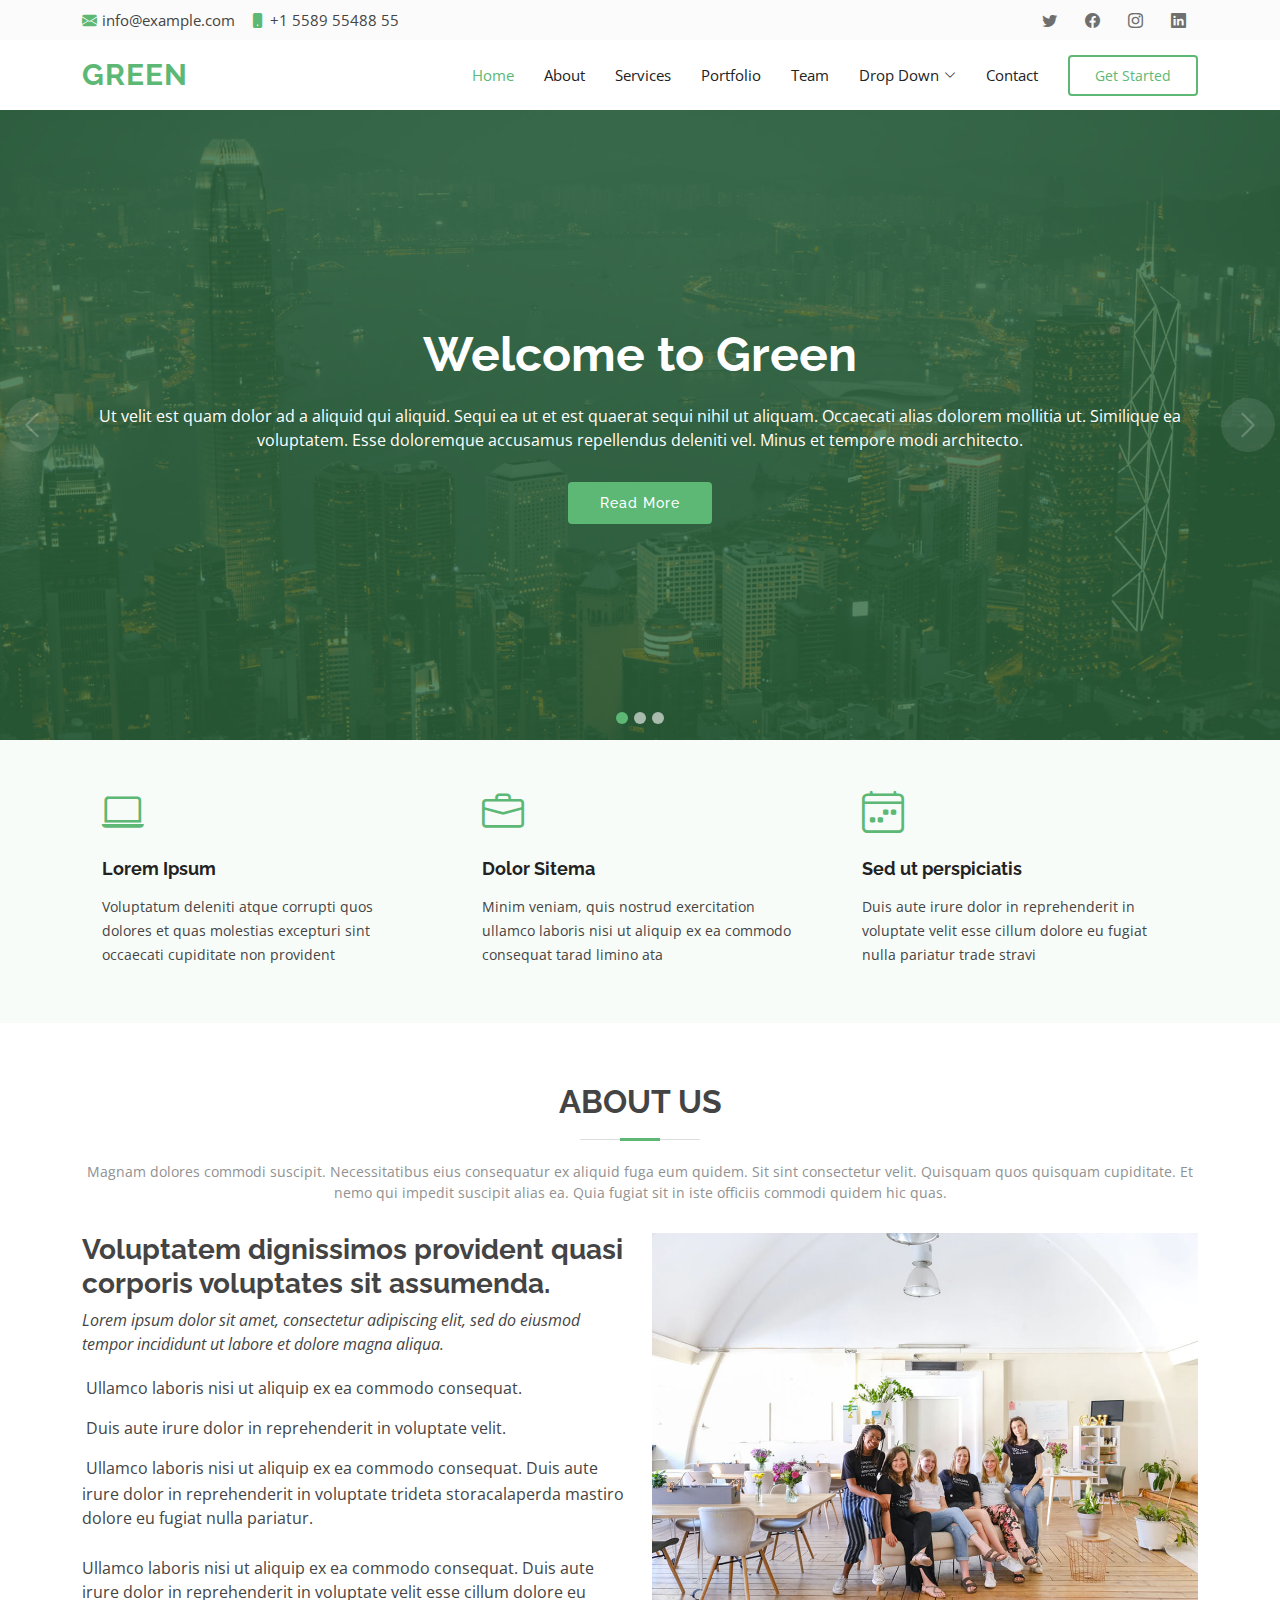
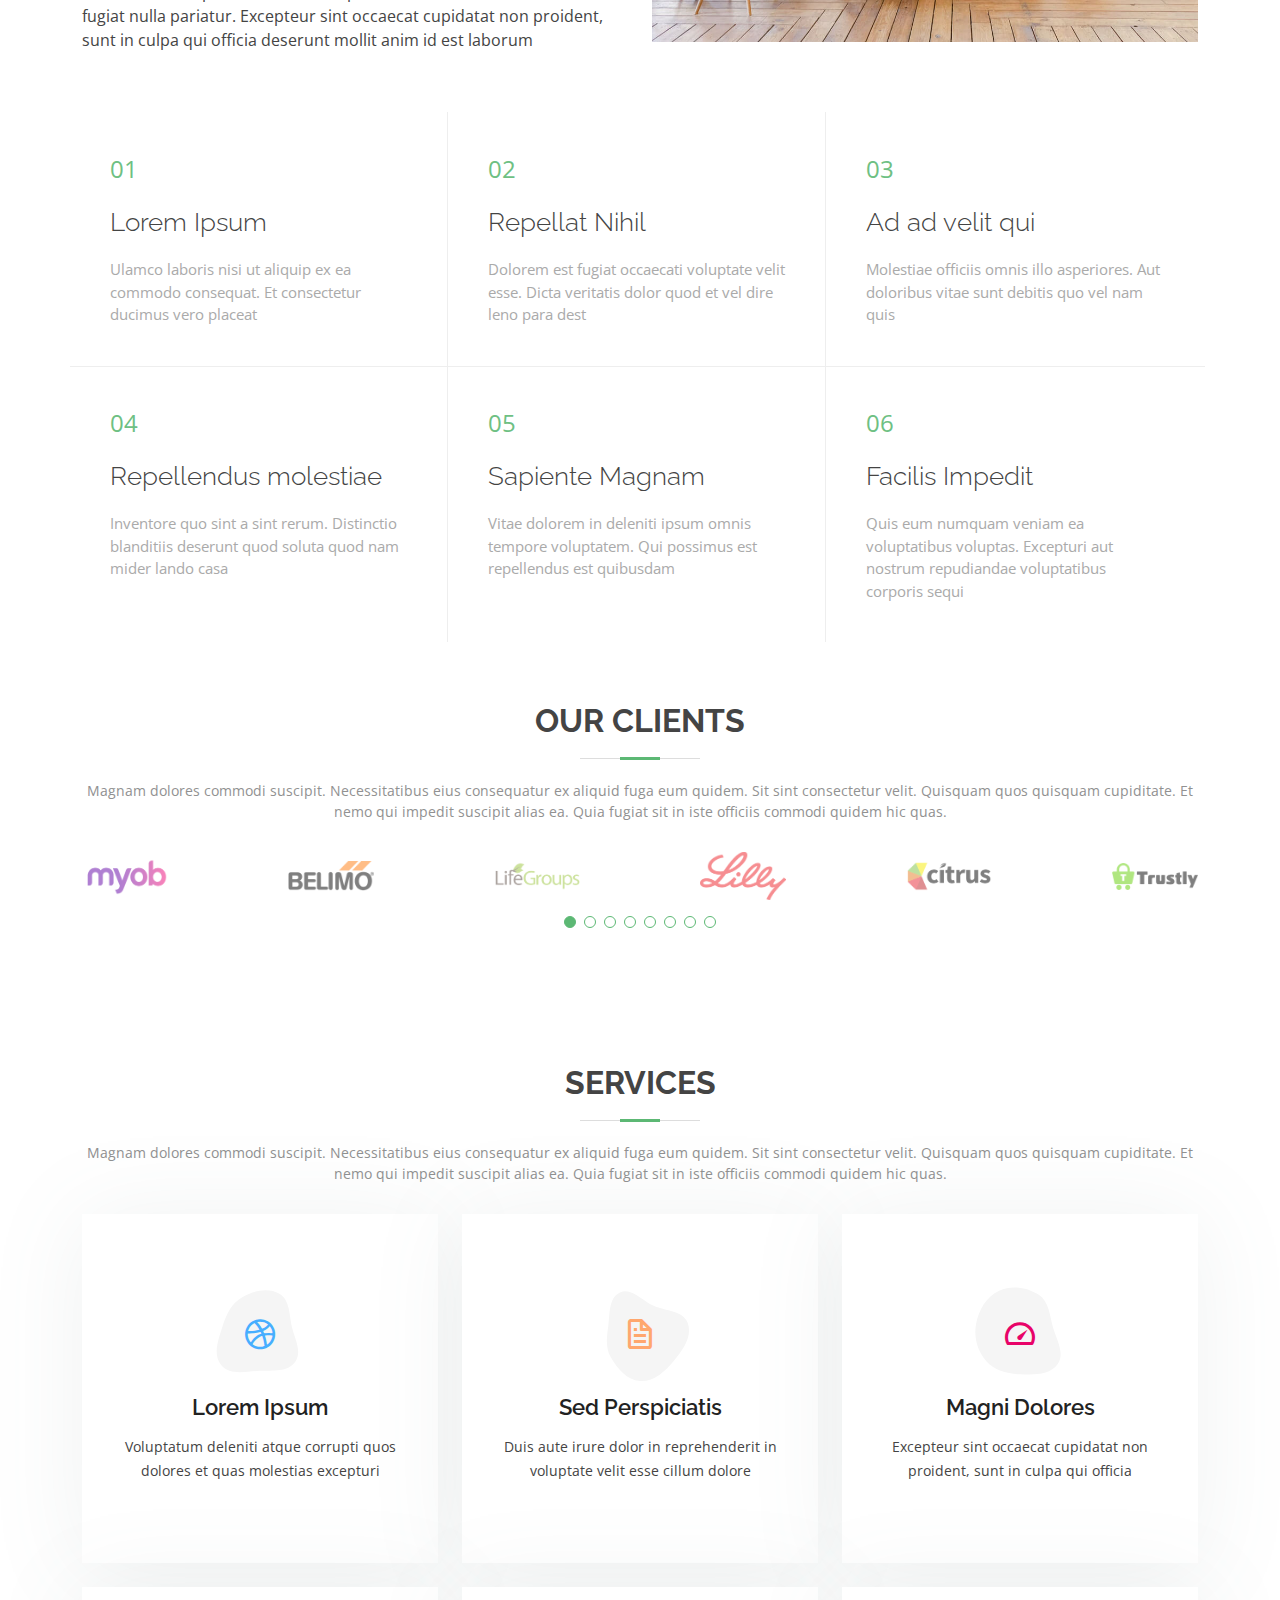
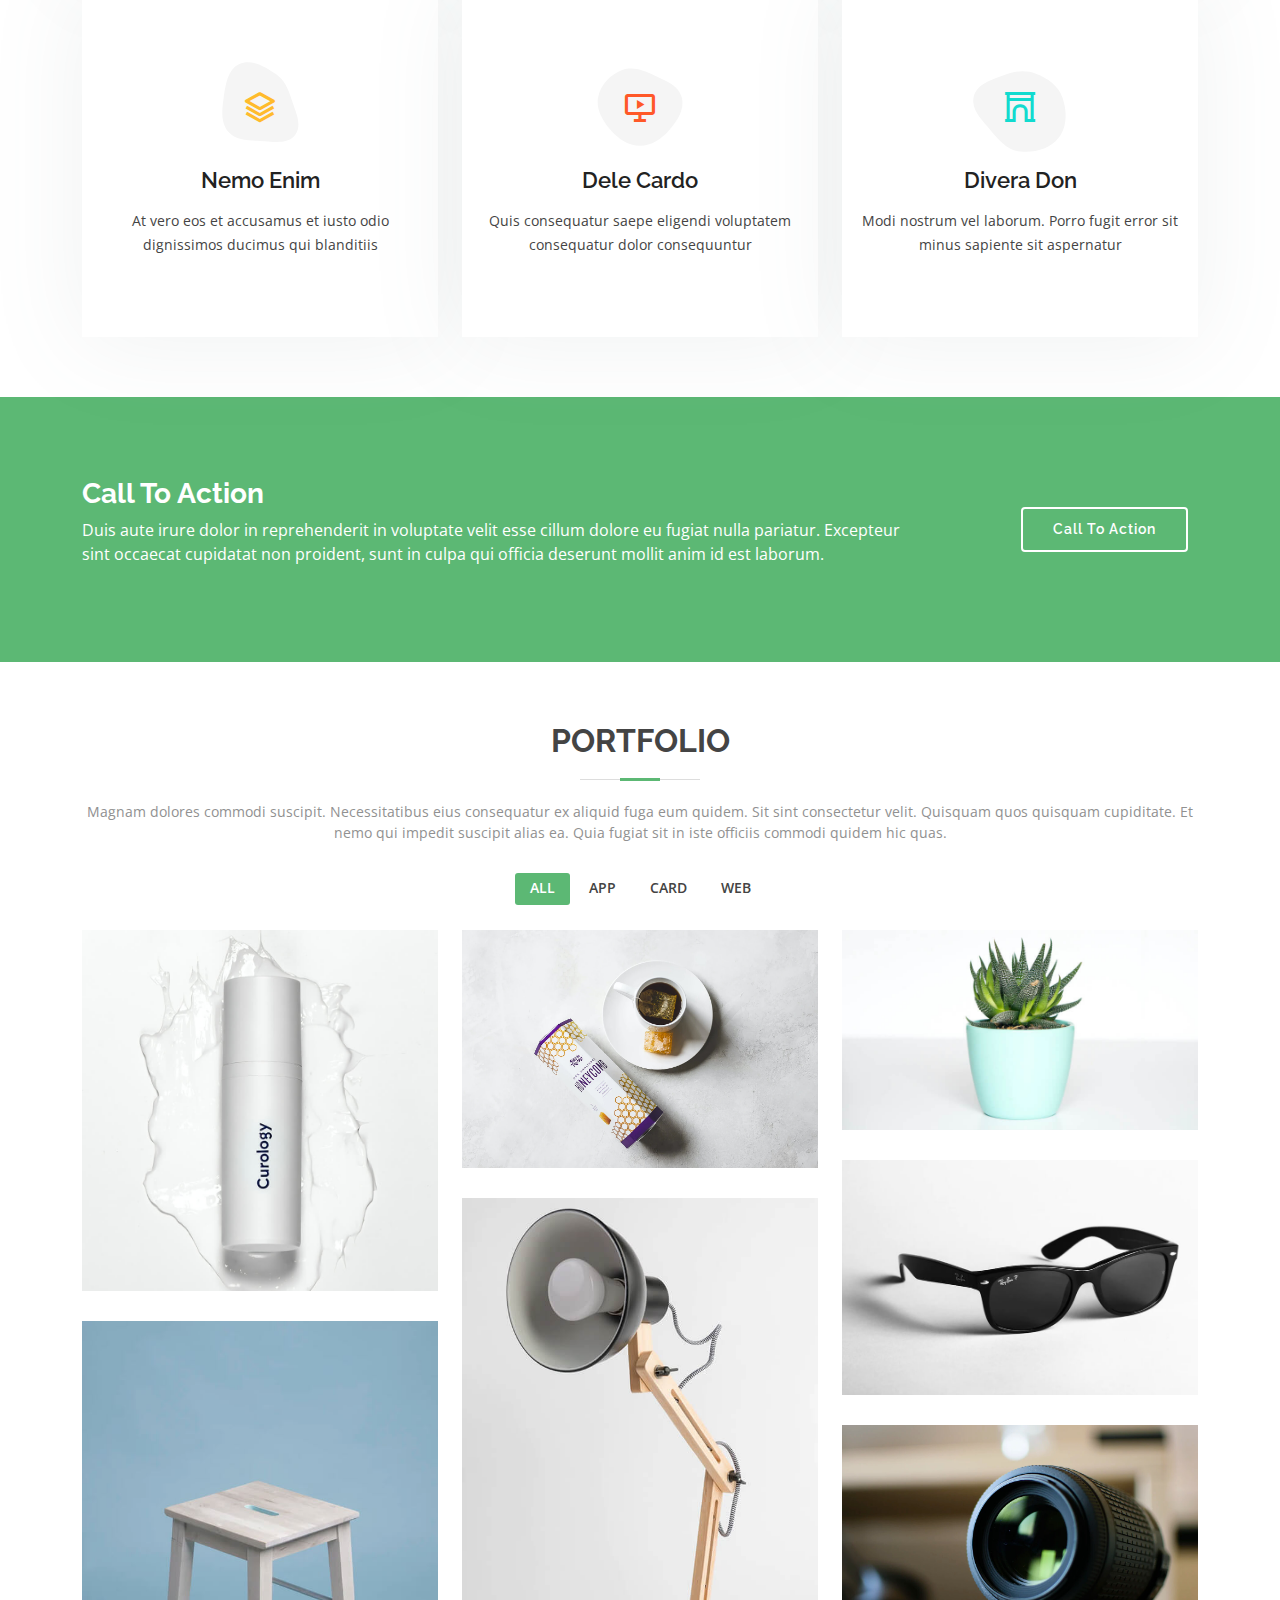
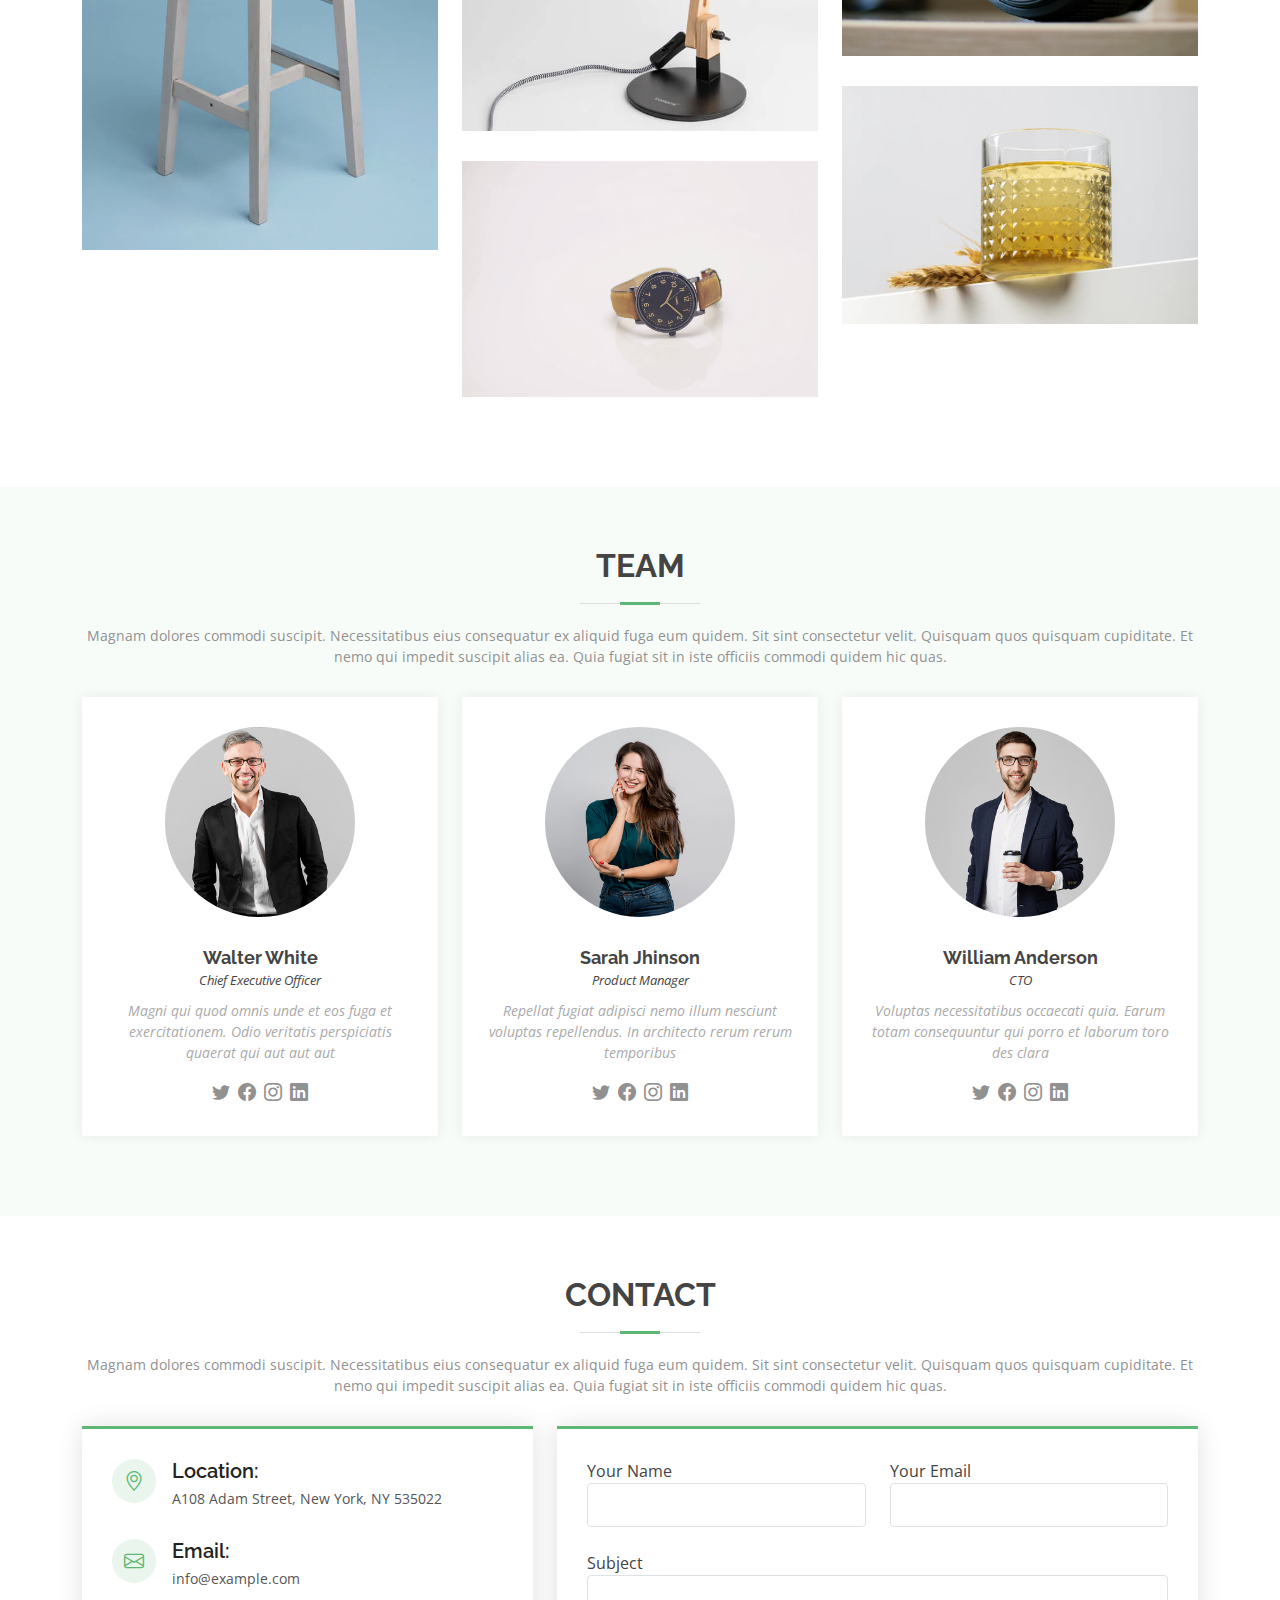
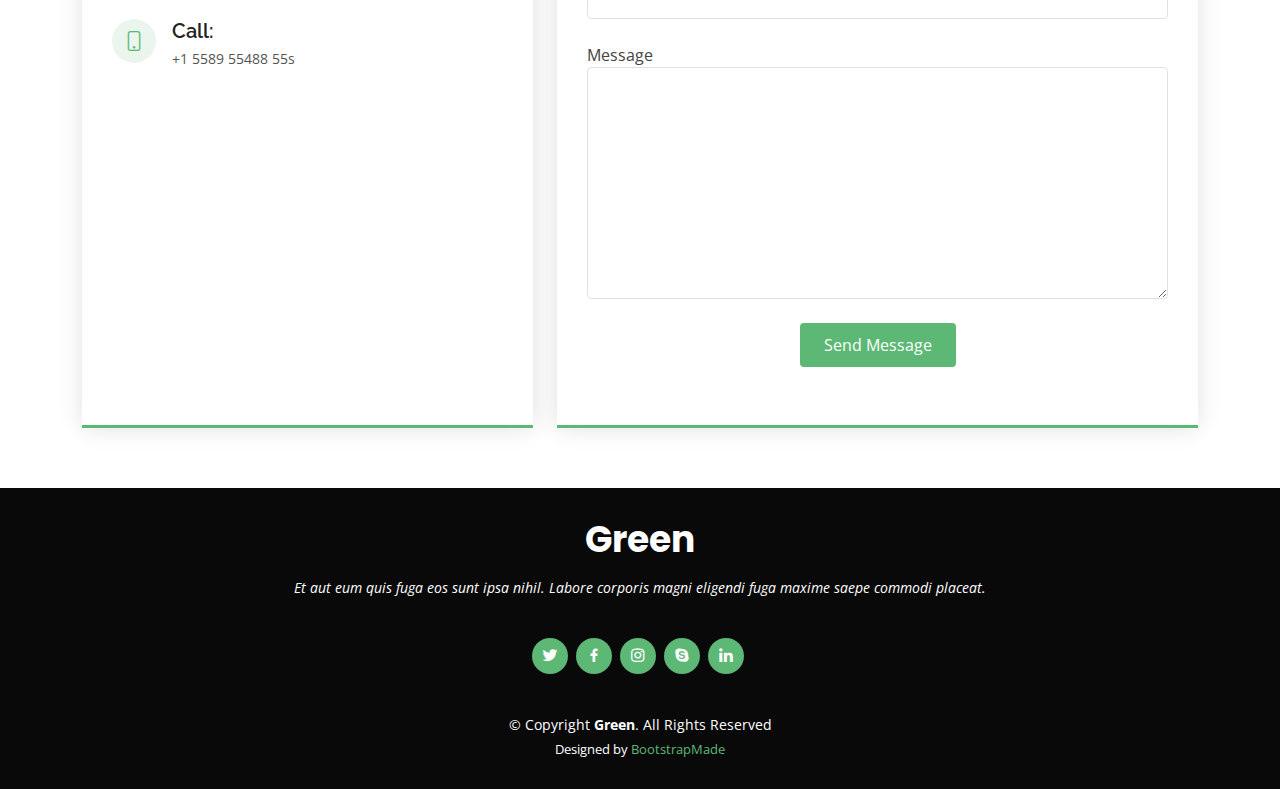
<file: Green/index.html>
<!DOCTYPE html>
<html lang="en">

<head>
  <meta charset="utf-8">
  <meta content="width=device-width, initial-scale=1.0" name="viewport">

  <title>Green Bootstrap Template - Index</title>
  <meta content="" name="description">
  <meta content="" name="keywords">

  <!-- Favicons -->
  <link href="assets/img/favicon.png" rel="icon">
  <link href="assets/img/apple-touch-icon.png" rel="apple-touch-icon">

  <!-- Google Fonts -->
  <link href="https://fonts.googleapis.com/css?family=Open+Sans:300,300i,400,400i,600,600i,700,700i|Raleway:300,300i,400,400i,500,500i,600,600i,700,700i|Poppins:300,300i,400,400i,500,500i,600,600i,700,700i" rel="stylesheet">

  <!-- Vendor CSS Files -->
  <link href="assets/vendor/animate.css/animate.min.css" rel="stylesheet">
  <link href="assets/vendor/bootstrap/css/bootstrap.min.css" rel="stylesheet">
  <link href="assets/vendor/bootstrap-icons/bootstrap-icons.css" rel="stylesheet">
  <link href="assets/vendor/boxicons/css/boxicons.min.css" rel="stylesheet">
  <link href="assets/vendor/glightbox/css/glightbox.min.css" rel="stylesheet">
  <link href="assets/vendor/swiper/swiper-bundle.min.css" rel="stylesheet">

  <!-- Template Main CSS File -->
  <link href="assets/css/style.css" rel="stylesheet">

  <!-- =======================================================
  * Template Name: Green
  * Updated: Jul 27 2023 with Bootstrap v5.3.1
  * Template URL: https://bootstrapmade.com/green-free-one-page-bootstrap-template/
  * Author: BootstrapMade.com
  * License: https://bootstrapmade.com/license/
  ======================================================== -->
</head>

<body>

  <!-- ======= Top Bar ======= -->
  <section id="topbar" class="d-flex align-items-center">
    <div class="container d-flex justify-content-center justify-content-md-between">
      <div class="contact-info d-flex align-items-center">
        <i class="bi bi-envelope-fill"></i><a href="mailto:contact@example.com">info@example.com</a>
        <i class="bi bi-phone-fill phone-icon"></i> +1 5589 55488 55
      </div>
      <div class="social-links d-none d-md-block">
        <a href="#" class="twitter"><i class="bi bi-twitter"></i></a>
        <a href="#" class="facebook"><i class="bi bi-facebook"></i></a>
        <a href="#" class="instagram"><i class="bi bi-instagram"></i></a>
        <a href="#" class="linkedin"><i class="bi bi-linkedin"></i></i></a>
      </div>
    </div>
  </section>

  <!-- ======= Header ======= -->
  <header id="header" class="d-flex align-items-center">
    <div class="container d-flex align-items-center">

      <h1 class="logo me-auto"><a href="index.html">Green</a></h1>
      <!-- Uncomment below if you prefer to use an image logo -->
      <!-- <a href="index.html" class="logo me-auto"><img src="assets/img/logo.png" alt="" class="img-fluid"></a>-->

      <nav id="navbar" class="navbar">
        <ul>
          <li><a class="nav-link scrollto active" href="#hero">Home</a></li>
          <li><a class="nav-link scrollto" href="#about">About</a></li>
          <li><a class="nav-link scrollto" href="#services">Services</a></li>
          <li><a class="nav-link scrollto " href="#portfolio">Portfolio</a></li>
          <li><a class="nav-link scrollto" href="#team">Team</a></li>
          <li class="dropdown"><a href="#"><span>Drop Down</span> <i class="bi bi-chevron-down"></i></a>
            <ul>
              <li><a href="#">Drop Down 1</a></li>
              <li class="dropdown"><a href="#"><span>Deep Drop Down</span> <i class="bi bi-chevron-right"></i></a>
                <ul>
                  <li><a href="#">Deep Drop Down 1</a></li>
                  <li><a href="#">Deep Drop Down 2</a></li>
                  <li><a href="#">Deep Drop Down 3</a></li>
                  <li><a href="#">Deep Drop Down 4</a></li>
                  <li><a href="#">Deep Drop Down 5</a></li>
                </ul>
              </li>
              <li><a href="#">Drop Down 2</a></li>
              <li><a href="#">Drop Down 3</a></li>
              <li><a href="#">Drop Down 4</a></li>
            </ul>
          </li>
          <li><a class="nav-link scrollto" href="#contact">Contact</a></li>
          <li><a class="getstarted scrollto" href="#about">Get Started</a></li>
        </ul>
        <i class="bi bi-list mobile-nav-toggle"></i>
      </nav><!-- .navbar -->

    </div>
  </header><!-- End Header -->

  <!-- ======= Hero Section ======= -->
  <section id="hero">
    <div id="heroCarousel" data-bs-interval="5000" class="carousel slide carousel-fade" data-bs-ride="carousel">

      <ol class="carousel-indicators" id="hero-carousel-indicators"></ol>

      <div class="carousel-inner" role="listbox">

        <!-- Slide 1 -->
        <div class="carousel-item active" style="background-image: url(assets/img/slide/slide-1.jpg)">
          <div class="carousel-container">
            <div class="container">
              <h2 class="animate__animated animate__fadeInDown">Welcome to <span>Green</span></h2>
              <p class="animate__animated animate__fadeInUp">Ut velit est quam dolor ad a aliquid qui aliquid. Sequi ea ut et est quaerat sequi nihil ut aliquam. Occaecati alias dolorem mollitia ut. Similique ea voluptatem. Esse doloremque accusamus repellendus deleniti vel. Minus et tempore modi architecto.</p>
              <a href="#about" class="btn-get-started animate__animated animate__fadeInUp scrollto">Read More</a>
            </div>
          </div>
        </div>

        <!-- Slide 2 -->
        <div class="carousel-item" style="background-image: url(assets/img/slide/slide-2.jpg)">
          <div class="carousel-container">
            <div class="container">
              <h2 class="animate__animated animate__fadeInDown">Lorem Ipsum Dolor</h2>
              <p class="animate__animated animate__fadeInUp">Ut velit est quam dolor ad a aliquid qui aliquid. Sequi ea ut et est quaerat sequi nihil ut aliquam. Occaecati alias dolorem mollitia ut. Similique ea voluptatem. Esse doloremque accusamus repellendus deleniti vel. Minus et tempore modi architecto.</p>
              <a href="#about" class="btn-get-started animate__animated animate__fadeInUp scrollto">Read More</a>
            </div>
          </div>
        </div>

        <!-- Slide 3 -->
        <div class="carousel-item" style="background-image: url(assets/img/slide/slide-3.jpg)">
          <div class="carousel-container">
            <div class="container">
              <h2 class="animate__animated animate__fadeInDown">Sequi ea ut et est quaerat</h2>
              <p class="animate__animated animate__fadeInUp">Ut velit est quam dolor ad a aliquid qui aliquid. Sequi ea ut et est quaerat sequi nihil ut aliquam. Occaecati alias dolorem mollitia ut. Similique ea voluptatem. Esse doloremque accusamus repellendus deleniti vel. Minus et tempore modi architecto.</p>
              <a href="#about" class="btn-get-started animate__animated animate__fadeInUp scrollto">Read More</a>
            </div>
          </div>
        </div>

      </div>

      <a class="carousel-control-prev" href="#heroCarousel" role="button" data-bs-slide="prev">
        <span class="carousel-control-prev-icon bi bi-chevron-left" aria-hidden="true"></span>
      </a>

      <a class="carousel-control-next" href="#heroCarousel" role="button" data-bs-slide="next">
        <span class="carousel-control-next-icon bi bi-chevron-right" aria-hidden="true"></span>
      </a>

    </div>
  </section><!-- End Hero -->

  <main id="main">

    <!-- ======= Featured Services Section ======= -->
    <section id="featured-services" class="featured-services section-bg">
      <div class="container">

        <div class="row no-gutters">
          <div class="col-lg-4 col-md-6">
            <div class="icon-box">
              <div class="icon"><i class="bi bi-laptop"></i></div>
              <h4 class="title"><a href="">Lorem Ipsum</a></h4>
              <p class="description">Voluptatum deleniti atque corrupti quos dolores et quas molestias excepturi sint occaecati cupiditate non provident</p>
            </div>
          </div>
          <div class="col-lg-4 col-md-6">
            <div class="icon-box">
              <div class="icon"><i class="bi bi-briefcase"></i></div>
              <h4 class="title"><a href="">Dolor Sitema</a></h4>
              <p class="description">Minim veniam, quis nostrud exercitation ullamco laboris nisi ut aliquip ex ea commodo consequat tarad limino ata</p>
            </div>
          </div>
          <div class="col-lg-4 col-md-6">
            <div class="icon-box">
              <div class="icon"><i class="bi bi-calendar4-week"></i></div>
              <h4 class="title"><a href="">Sed ut perspiciatis</a></h4>
              <p class="description">Duis aute irure dolor in reprehenderit in voluptate velit esse cillum dolore eu fugiat nulla pariatur trade stravi</p>
            </div>
          </div>
        </div>

      </div>
    </section><!-- End Featured Services Section -->

    <!-- ======= About Us Section ======= -->
    <section id="about" class="about">
      <div class="container">

        <div class="section-title">
          <h2>About Us</h2>
          <p>Magnam dolores commodi suscipit. Necessitatibus eius consequatur ex aliquid fuga eum quidem. Sit sint consectetur velit. Quisquam quos quisquam cupiditate. Et nemo qui impedit suscipit alias ea. Quia fugiat sit in iste officiis commodi quidem hic quas.</p>
        </div>

        <div class="row">
          <div class="col-lg-6 order-1 order-lg-2">
            <img src="assets/img/about.jpg" class="img-fluid" alt="">
          </div>
          <div class="col-lg-6 pt-4 pt-lg-0 order-2 order-lg-1 content">
            <h3>Voluptatem dignissimos provident quasi corporis voluptates sit assumenda.</h3>
            <p class="fst-italic">
              Lorem ipsum dolor sit amet, consectetur adipiscing elit, sed do eiusmod tempor incididunt ut labore et dolore
              magna aliqua.
            </p>
            <ul>
              <li><i class="bi bi-check-circled"></i> Ullamco laboris nisi ut aliquip ex ea commodo consequat.</li>
              <li><i class="bi bi-check-circled"></i> Duis aute irure dolor in reprehenderit in voluptate velit.</li>
              <li><i class="bi bi-check-circled"></i> Ullamco laboris nisi ut aliquip ex ea commodo consequat. Duis aute irure dolor in reprehenderit in voluptate trideta storacalaperda mastiro dolore eu fugiat nulla pariatur.</li>
            </ul>
            <p>
              Ullamco laboris nisi ut aliquip ex ea commodo consequat. Duis aute irure dolor in reprehenderit in voluptate
              velit esse cillum dolore eu fugiat nulla pariatur. Excepteur sint occaecat cupidatat non proident, sunt in
              culpa qui officia deserunt mollit anim id est laborum
            </p>
          </div>
        </div>

      </div>
    </section><!-- End About Us Section -->

    <!-- ======= Why Us Section ======= -->
    <section id="why-us" class="why-us">
      <div class="container">

        <div class="row no-gutters">

          <div class="col-lg-4 col-md-6 content-item">
            <span>01</span>
            <h4>Lorem Ipsum</h4>
            <p>Ulamco laboris nisi ut aliquip ex ea commodo consequat. Et consectetur ducimus vero placeat</p>
          </div>

          <div class="col-lg-4 col-md-6 content-item">
            <span>02</span>
            <h4>Repellat Nihil</h4>
            <p>Dolorem est fugiat occaecati voluptate velit esse. Dicta veritatis dolor quod et vel dire leno para dest</p>
          </div>

          <div class="col-lg-4 col-md-6 content-item">
            <span>03</span>
            <h4> Ad ad velit qui</h4>
            <p>Molestiae officiis omnis illo asperiores. Aut doloribus vitae sunt debitis quo vel nam quis</p>
          </div>

          <div class="col-lg-4 col-md-6 content-item">
            <span>04</span>
            <h4>Repellendus molestiae</h4>
            <p>Inventore quo sint a sint rerum. Distinctio blanditiis deserunt quod soluta quod nam mider lando casa</p>
          </div>

          <div class="col-lg-4 col-md-6 content-item">
            <span>05</span>
            <h4>Sapiente Magnam</h4>
            <p>Vitae dolorem in deleniti ipsum omnis tempore voluptatem. Qui possimus est repellendus est quibusdam</p>
          </div>

          <div class="col-lg-4 col-md-6 content-item">
            <span>06</span>
            <h4>Facilis Impedit</h4>
            <p>Quis eum numquam veniam ea voluptatibus voluptas. Excepturi aut nostrum repudiandae voluptatibus corporis sequi</p>
          </div>

        </div>

      </div>
    </section><!-- End Why Us Section -->

    <!-- ======= Our Clients Section ======= -->
    <section id="clients" class="clients">
      <div class="container">

        <div class="section-title">
          <h2>Our Clients</h2>
          <p>Magnam dolores commodi suscipit. Necessitatibus eius consequatur ex aliquid fuga eum quidem. Sit sint consectetur velit. Quisquam quos quisquam cupiditate. Et nemo qui impedit suscipit alias ea. Quia fugiat sit in iste officiis commodi quidem hic quas.</p>
        </div>

        <div class="clients-slider swiper">
          <div class="swiper-wrapper align-items-center">
            <div class="swiper-slide"><img src="assets/img/clients/client-1.png" class="img-fluid" alt=""></div>
            <div class="swiper-slide"><img src="assets/img/clients/client-2.png" class="img-fluid" alt=""></div>
            <div class="swiper-slide"><img src="assets/img/clients/client-3.png" class="img-fluid" alt=""></div>
            <div class="swiper-slide"><img src="assets/img/clients/client-4.png" class="img-fluid" alt=""></div>
            <div class="swiper-slide"><img src="assets/img/clients/client-5.png" class="img-fluid" alt=""></div>
            <div class="swiper-slide"><img src="assets/img/clients/client-6.png" class="img-fluid" alt=""></div>
            <div class="swiper-slide"><img src="assets/img/clients/client-7.png" class="img-fluid" alt=""></div>
            <div class="swiper-slide"><img src="assets/img/clients/client-8.png" class="img-fluid" alt=""></div>
          </div>
          <div class="swiper-pagination"></div>
        </div>

      </div>
    </section><!-- End Our Clients Section -->

    <!-- ======= Services Section ======= -->
    <section id="services" class="services">
      <div class="container">

        <div class="section-title">
          <h2>Services</h2>
          <p>Magnam dolores commodi suscipit. Necessitatibus eius consequatur ex aliquid fuga eum quidem. Sit sint consectetur velit. Quisquam quos quisquam cupiditate. Et nemo qui impedit suscipit alias ea. Quia fugiat sit in iste officiis commodi quidem hic quas.</p>
        </div>

        <div class="row">
          <div class="col-lg-4 col-md-6 d-flex align-items-stretch" data-aos="zoom-in" data-aos-delay="100">
            <div class="icon-box iconbox-blue">
              <div class="icon">
                <svg width="100" height="100" viewBox="0 0 600 600" xmlns="http://www.w3.org/2000/svg">
                  <path stroke="none" stroke-width="0" fill="#f5f5f5" d="M300,521.0016835830174C376.1290562159157,517.8887921683347,466.0731472004068,529.7835943286574,510.70327084640275,468.03025145048787C554.3714126377745,407.6079735673963,508.03601936045806,328.9844924480964,491.2728898941984,256.3432110539036C474.5976632858925,184.082847569629,479.9380746630129,96.60480741107993,416.23090153303,58.64404602377083C348.86323505073057,18.502131276798302,261.93793281208167,40.57373210992963,193.5410806939664,78.93577620505333C130.42746243093433,114.334589627462,98.30271207620316,179.96522072025542,76.75703585869454,249.04625023123273C51.97151888228291,328.5150500222984,13.704378332031375,421.85034740162234,66.52175969318436,486.19268352777647C119.04800174914682,550.1803526380478,217.28368757567262,524.383925680826,300,521.0016835830174"></path>
                </svg>
                <i class="bx bxl-dribbble"></i>
              </div>
              <h4><a href="">Lorem Ipsum</a></h4>
              <p>Voluptatum deleniti atque corrupti quos dolores et quas molestias excepturi</p>
            </div>
          </div>

          <div class="col-lg-4 col-md-6 d-flex align-items-stretch mt-4 mt-md-0" data-aos="zoom-in" data-aos-delay="200">
            <div class="icon-box iconbox-orange ">
              <div class="icon">
                <svg width="100" height="100" viewBox="0 0 600 600" xmlns="http://www.w3.org/2000/svg">
                  <path stroke="none" stroke-width="0" fill="#f5f5f5" d="M300,582.0697525312426C382.5290701553225,586.8405444964366,449.9789794690241,525.3245884688669,502.5850820975895,461.55621195738473C556.606425686781,396.0723002908107,615.8543463187945,314.28637112970534,586.6730223649479,234.56875336149918C558.9533121215079,158.8439757836574,454.9685369536778,164.00468322053177,381.49747125262974,130.76875717737553C312.15926192815925,99.40240125094834,248.97055460311594,18.661163978235184,179.8680185752513,50.54337015887873C110.5421016452524,82.52863877960104,119.82277516462835,180.83849132639028,109.12597500060166,256.43424936330496C100.08760227029461,320.3096726198365,92.17705696193138,384.0621239912766,124.79988738764834,439.7174275375508C164.83382741302287,508.01625554203684,220.96474134820875,577.5009287672846,300,582.0697525312426"></path>
                </svg>
                <i class="bx bx-file"></i>
              </div>
              <h4><a href="">Sed Perspiciatis</a></h4>
              <p>Duis aute irure dolor in reprehenderit in voluptate velit esse cillum dolore</p>
            </div>
          </div>

          <div class="col-lg-4 col-md-6 d-flex align-items-stretch mt-4 mt-lg-0" data-aos="zoom-in" data-aos-delay="300">
            <div class="icon-box iconbox-pink">
              <div class="icon">
                <svg width="100" height="100" viewBox="0 0 600 600" xmlns="http://www.w3.org/2000/svg">
                  <path stroke="none" stroke-width="0" fill="#f5f5f5" d="M300,541.5067337569781C382.14930387511276,545.0595476570109,479.8736841581634,548.3450877840088,526.4010558755058,480.5488172755941C571.5218469581645,414.80211281144784,517.5187510058486,332.0715597781072,496.52539010469104,255.14436215662573C477.37192572678356,184.95920475031193,473.57363656557914,105.61284051026155,413.0603344069578,65.22779650032875C343.27470386102294,18.654635553484475,251.2091493199835,5.337323636656869,175.0934190732945,40.62881213300186C97.87086631185822,76.43348514350839,51.98124368387456,156.15599469081315,36.44837278890362,239.84606092416172C21.716077023791087,319.22268207091537,43.775223500013084,401.1760424656574,96.891909868211,461.97329694683043C147.22146801428983,519.5804099606455,223.5754009179313,538.201503339737,300,541.5067337569781"></path>
                </svg>
                <i class="bx bx-tachometer"></i>
              </div>
              <h4><a href="">Magni Dolores</a></h4>
              <p>Excepteur sint occaecat cupidatat non proident, sunt in culpa qui officia</p>
            </div>
          </div>

          <div class="col-lg-4 col-md-6 d-flex align-items-stretch mt-4" data-aos="zoom-in" data-aos-delay="100">
            <div class="icon-box iconbox-yellow">
              <div class="icon">
                <svg width="100" height="100" viewBox="0 0 600 600" xmlns="http://www.w3.org/2000/svg">
                  <path stroke="none" stroke-width="0" fill="#f5f5f5" d="M300,503.46388370962813C374.79870501325706,506.71871716319447,464.8034551963731,527.1746412648533,510.4981551193396,467.86667711651364C555.9287308511215,408.9015244558933,512.6030010748507,327.5744911775523,490.211057578863,256.5855673507754C471.097692560561,195.9906835881958,447.69079081568157,138.11976852964426,395.19560036434837,102.3242989838813C329.3053358748298,57.3949838291264,248.02791733380457,8.279543830951368,175.87071277845988,42.242879143198664C103.41431057327972,76.34704239035025,93.79494320519305,170.9812938413882,81.28167332365135,250.07896920659033C70.17666984294237,320.27484674793965,64.84698225790005,396.69656628748305,111.28512138212992,450.4950937839243C156.20124167950087,502.5303643271138,231.32542653798444,500.4755392045468,300,503.46388370962813"></path>
                </svg>
                <i class="bx bx-layer"></i>
              </div>
              <h4><a href="">Nemo Enim</a></h4>
              <p>At vero eos et accusamus et iusto odio dignissimos ducimus qui blanditiis</p>
            </div>
          </div>

          <div class="col-lg-4 col-md-6 d-flex align-items-stretch mt-4" data-aos="zoom-in" data-aos-delay="200">
            <div class="icon-box iconbox-red">
              <div class="icon">
                <svg width="100" height="100" viewBox="0 0 600 600" xmlns="http://www.w3.org/2000/svg">
                  <path stroke="none" stroke-width="0" fill="#f5f5f5" d="M300,532.3542879108572C369.38199826031484,532.3153073249985,429.10787420159085,491.63046689027357,474.5244479745417,439.17860296908856C522.8885846962883,383.3225815378663,569.1668002868075,314.3205725914397,550.7432151929288,242.7694973846089C532.6665558377875,172.5657663291529,456.2379748765914,142.6223662098291,390.3689995646985,112.34683881706744C326.66090330228417,83.06452184765237,258.84405631176094,53.51806209861945,193.32584062364296,78.48882559362697C121.61183558270385,105.82097193414197,62.805066853699245,167.19869350419734,48.57481801355237,242.6138429142374C34.843463184063346,315.3850353017275,76.69343916112496,383.4422959591041,125.22947124332185,439.3748458443577C170.7312796277747,491.8107796887764,230.57421082200815,532.3932930995766,300,532.3542879108572"></path>
                </svg>
                <i class="bx bx-slideshow"></i>
              </div>
              <h4><a href="">Dele Cardo</a></h4>
              <p>Quis consequatur saepe eligendi voluptatem consequatur dolor consequuntur</p>
            </div>
          </div>

          <div class="col-lg-4 col-md-6 d-flex align-items-stretch mt-4" data-aos="zoom-in" data-aos-delay="300">
            <div class="icon-box iconbox-teal">
              <div class="icon">
                <svg width="100" height="100" viewBox="0 0 600 600" xmlns="http://www.w3.org/2000/svg">
                  <path stroke="none" stroke-width="0" fill="#f5f5f5" d="M300,566.797414625762C385.7384707136149,576.1784315230908,478.7894351017131,552.8928747891023,531.9192734346935,484.94944893311C584.6109503024035,417.5663521118492,582.489472248146,322.67544863468447,553.9536738515405,242.03673114598146C529.1557734026468,171.96086150256528,465.24506316201064,127.66468636344209,395.9583748389544,100.7403814666027C334.2173773831606,76.7482773500951,269.4350130405921,84.62216499799875,207.1952322260088,107.2889140133804C132.92018162631612,134.33871894543012,41.79353780512637,160.00259165414826,22.644507872594943,236.69541883565114C3.319112789854554,314.0945973066697,72.72355303640163,379.243833228382,124.04198916343866,440.3218312028393C172.9286146004772,498.5055451809895,224.45579914871206,558.5317968840102,300,566.797414625762"></path>
                </svg>
                <i class="bx bx-arch"></i>
              </div>
              <h4><a href="">Divera Don</a></h4>
              <p>Modi nostrum vel laborum. Porro fugit error sit minus sapiente sit aspernatur</p>
            </div>
          </div>

        </div>

      </div>
    </section><!-- End Services Section -->

    <!-- ======= Cta Section ======= -->
    <section id="cta" class="cta">
      <div class="container">

        <div class="row">
          <div class="col-lg-9 text-center text-lg-start">
            <h3>Call To Action</h3>
            <p> Duis aute irure dolor in reprehenderit in voluptate velit esse cillum dolore eu fugiat nulla pariatur. Excepteur sint occaecat cupidatat non proident, sunt in culpa qui officia deserunt mollit anim id est laborum.</p>
          </div>
          <div class="col-lg-3 cta-btn-container text-center">
            <a class="cta-btn align-middle" href="#">Call To Action</a>
          </div>
        </div>

      </div>
    </section><!-- End Cta Section -->

    <!-- ======= Portfolio Section ======= -->
    <section id="portfolio" class="portfolio">
      <div class="container">

        <div class="section-title">
          <h2>Portfolio</h2>
          <p>Magnam dolores commodi suscipit. Necessitatibus eius consequatur ex aliquid fuga eum quidem. Sit sint consectetur velit. Quisquam quos quisquam cupiditate. Et nemo qui impedit suscipit alias ea. Quia fugiat sit in iste officiis commodi quidem hic quas.</p>
        </div>

        <div class="row">
          <div class="col-lg-12 d-flex justify-content-center">
            <ul id="portfolio-flters">
              <li data-filter="*" class="filter-active">All</li>
              <li data-filter=".filter-app">App</li>
              <li data-filter=".filter-card">Card</li>
              <li data-filter=".filter-web">Web</li>
            </ul>
          </div>
        </div>

        <div class="row portfolio-container">

          <div class="col-lg-4 col-md-6 portfolio-item filter-app">
            <div class="portfolio-wrap">
              <img src="assets/img/portfolio/portfolio-1.jpg" class="img-fluid" alt="">
              <div class="portfolio-info">
                <h4>App 1</h4>
                <p>App</p>
                <div class="portfolio-links">
                  <a href="assets/img/portfolio/portfolio-1.jpg" data-gallery="portfolioGallery" class="portfolio-lightbox" title="App 1"><i class="bx bx-plus"></i></a>
                  <a href="portfolio-details.html" title="More Details"><i class="bx bx-link"></i></a>
                </div>
              </div>
            </div>
          </div>

          <div class="col-lg-4 col-md-6 portfolio-item filter-web">
            <div class="portfolio-wrap">
              <img src="assets/img/portfolio/portfolio-2.jpg" class="img-fluid" alt="">
              <div class="portfolio-info">
                <h4>Web 3</h4>
                <p>Web</p>
                <div class="portfolio-links">
                  <a href="assets/img/portfolio/portfolio-2.jpg" data-gallery="portfolioGallery" class="portfolio-lightbox" title="Web 3"><i class="bx bx-plus"></i></a>
                  <a href="portfolio-details.html" title="More Details"><i class="bx bx-link"></i></a>
                </div>
              </div>
            </div>
          </div>

          <div class="col-lg-4 col-md-6 portfolio-item filter-app">
            <div class="portfolio-wrap">
              <img src="assets/img/portfolio/portfolio-3.jpg" class="img-fluid" alt="">
              <div class="portfolio-info">
                <h4>App 2</h4>
                <p>App</p>
                <div class="portfolio-links">
                  <a href="assets/img/portfolio/portfolio-3.jpg" data-gallery="portfolioGallery" class="portfolio-lightbox" title="App 2"><i class="bx bx-plus"></i></a>
                  <a href="portfolio-details.html" title="More Details"><i class="bx bx-link"></i></a>
                </div>
              </div>
            </div>
          </div>

          <div class="col-lg-4 col-md-6 portfolio-item filter-card">
            <div class="portfolio-wrap">
              <img src="assets/img/portfolio/portfolio-4.jpg" class="img-fluid" alt="">
              <div class="portfolio-info">
                <h4>Card 2</h4>
                <p>Card</p>
                <div class="portfolio-links">
                  <a href="assets/img/portfolio/portfolio-4.jpg" data-gallery="portfolioGallery" class="portfolio-lightbox" title="Card 2"><i class="bx bx-plus"></i></a>
                  <a href="portfolio-details.html" title="More Details"><i class="bx bx-link"></i></a>
                </div>
              </div>
            </div>
          </div>

          <div class="col-lg-4 col-md-6 portfolio-item filter-web">
            <div class="portfolio-wrap">
              <img src="assets/img/portfolio/portfolio-5.jpg" class="img-fluid" alt="">
              <div class="portfolio-info">
                <h4>Web 2</h4>
                <p>Web</p>
                <div class="portfolio-links">
                  <a href="assets/img/portfolio/portfolio-5.jpg" data-gallery="portfolioGallery" class="portfolio-lightbox" title="Web 2"><i class="bx bx-plus"></i></a>
                  <a href="portfolio-details.html" title="More Details"><i class="bx bx-link"></i></a>
                </div>
              </div>
            </div>
          </div>

          <div class="col-lg-4 col-md-6 portfolio-item filter-app">
            <div class="portfolio-wrap">
              <img src="assets/img/portfolio/portfolio-6.jpg" class="img-fluid" alt="">
              <div class="portfolio-info">
                <h4>App 3</h4>
                <p>App</p>
                <div class="portfolio-links">
                  <a href="assets/img/portfolio/portfolio-6.jpg" data-gallery="portfolioGallery" class="portfolio-lightbox" title="App 3"><i class="bx bx-plus"></i></a>
                  <a href="portfolio-details.html" title="More Details"><i class="bx bx-link"></i></a>
                </div>
              </div>
            </div>
          </div>

          <div class="col-lg-4 col-md-6 portfolio-item filter-card">
            <div class="portfolio-wrap">
              <img src="assets/img/portfolio/portfolio-7.jpg" class="img-fluid" alt="">
              <div class="portfolio-info">
                <h4>Card 1</h4>
                <p>Card</p>
                <div class="portfolio-links">
                  <a href="assets/img/portfolio/portfolio-7.jpg" data-gallery="portfolioGallery" class="portfolio-lightbox" title="Card 1"><i class="bx bx-plus"></i></a>
                  <a href="portfolio-details.html" title="More Details"><i class="bx bx-link"></i></a>
                </div>
              </div>
            </div>
          </div>

          <div class="col-lg-4 col-md-6 portfolio-item filter-card">
            <div class="portfolio-wrap">
              <img src="assets/img/portfolio/portfolio-8.jpg" class="img-fluid" alt="">
              <div class="portfolio-info">
                <h4>Card 3</h4>
                <p>Card</p>
                <div class="portfolio-links">
                  <a href="assets/img/portfolio/portfolio-8.jpg" data-gallery="portfolioGallery" class="portfolio-lightbox" title="Card 3"><i class="bx bx-plus"></i></a>
                  <a href="portfolio-details.html" title="More Details"><i class="bx bx-link"></i></a>
                </div>
              </div>
            </div>
          </div>

          <div class="col-lg-4 col-md-6 portfolio-item filter-web">
            <div class="portfolio-wrap">
              <img src="assets/img/portfolio/portfolio-9.jpg" class="img-fluid" alt="">
              <div class="portfolio-info">
                <h4>Web 3</h4>
                <p>Web</p>
                <div class="portfolio-links">
                  <a href="assets/img/portfolio/portfolio-9.jpg" data-gallery="portfolioGallery" class="portfolio-lightbox" title="Web 3"><i class="bx bx-plus"></i></a>
                  <a href="portfolio-details.html" title="More Details"><i class="bx bx-link"></i></a>
                </div>
              </div>
            </div>
          </div>

        </div>

      </div>
    </section><!-- End Portfolio Section -->

    <!-- ======= Team Section ======= -->
    <section id="team" class="team section-bg">
      <div class="container">

        <div class="section-title">
          <h2>Team</h2>
          <p>Magnam dolores commodi suscipit. Necessitatibus eius consequatur ex aliquid fuga eum quidem. Sit sint consectetur velit. Quisquam quos quisquam cupiditate. Et nemo qui impedit suscipit alias ea. Quia fugiat sit in iste officiis commodi quidem hic quas.</p>
        </div>

        <div class="row">
          <div class="col-lg-4 col-md-6 d-flex align-items-stretch">
            <div class="member">
              <img src="assets/img/team/team-1.jpg" alt="">
              <h4>Walter White</h4>
              <span>Chief Executive Officer</span>
              <p>
                Magni qui quod omnis unde et eos fuga et exercitationem. Odio veritatis perspiciatis quaerat qui aut aut aut
              </p>
              <div class="social">
                <a href=""><i class="bi bi-twitter"></i></a>
                <a href=""><i class="bi bi-facebook"></i></a>
                <a href=""><i class="bi bi-instagram"></i></a>
                <a href=""><i class="bi bi-linkedin"></i></a>
              </div>
            </div>
          </div>

          <div class="col-lg-4 col-md-6 d-flex align-items-stretch">
            <div class="member">
              <img src="assets/img/team/team-2.jpg" alt="">
              <h4>Sarah Jhinson</h4>
              <span>Product Manager</span>
              <p>
                Repellat fugiat adipisci nemo illum nesciunt voluptas repellendus. In architecto rerum rerum temporibus
              </p>
              <div class="social">
                <a href=""><i class="bi bi-twitter"></i></a>
                <a href=""><i class="bi bi-facebook"></i></a>
                <a href=""><i class="bi bi-instagram"></i></a>
                <a href=""><i class="bi bi-linkedin"></i></a>
              </div>
            </div>
          </div>

          <div class="col-lg-4 col-md-6 d-flex align-items-stretch">
            <div class="member">
              <img src="assets/img/team/team-3.jpg" alt="">
              <h4>William Anderson</h4>
              <span>CTO</span>
              <p>
                Voluptas necessitatibus occaecati quia. Earum totam consequuntur qui porro et laborum toro des clara
              </p>
              <div class="social">
                <a href=""><i class="bi bi-twitter"></i></a>
                <a href=""><i class="bi bi-facebook"></i></a>
                <a href=""><i class="bi bi-instagram"></i></a>
                <a href=""><i class="bi bi-linkedin"></i></a>
              </div>
            </div>
          </div>

        </div>

      </div>
    </section><!-- End Team Section -->

    <!-- ======= Contact Section ======= -->
    <section id="contact" class="contact">
      <div class="container">

        <div class="section-title">
          <h2>Contact</h2>
          <p>Magnam dolores commodi suscipit. Necessitatibus eius consequatur ex aliquid fuga eum quidem. Sit sint consectetur velit. Quisquam quos quisquam cupiditate. Et nemo qui impedit suscipit alias ea. Quia fugiat sit in iste officiis commodi quidem hic quas.</p>
        </div>

        <div class="row">

          <div class="col-lg-5 d-flex align-items-stretch">
            <div class="info">
              <div class="address">
                <i class="bi bi-geo-alt"></i>
                <h4>Location:</h4>
                <p>A108 Adam Street, New York, NY 535022</p>
              </div>

              <div class="email">
                <i class="bi bi-envelope"></i>
                <h4>Email:</h4>
                <p>info@example.com</p>
              </div>

              <div class="phone">
                <i class="bi bi-phone"></i>
                <h4>Call:</h4>
                <p>+1 5589 55488 55s</p>
              </div>

              <iframe src="https://www.google.com/maps/embed?pb=!1m14!1m8!1m3!1d12097.433213460943!2d-74.0062269!3d40.7101282!3m2!1i1024!2i768!4f13.1!3m3!1m2!1s0x0%3A0xb89d1fe6bc499443!2sDowntown+Conference+Center!5e0!3m2!1smk!2sbg!4v1539943755621" frameborder="0" style="border:0; width: 100%; height: 290px;" allowfullscreen></iframe>
            </div>

          </div>

          <div class="col-lg-7 mt-5 mt-lg-0 d-flex align-items-stretch">
            <form action="forms/contact.php" method="post" role="form" class="php-email-form">
              <div class="row">
                <div class="form-group col-md-6">
                  <label for="name">Your Name</label>
                  <input type="text" name="name" class="form-control" id="name" required>
                </div>
                <div class="form-group col-md-6 mt-3 mt-md-0">
                  <label for="name">Your Email</label>
                  <input type="email" class="form-control" name="email" id="email" required>
                </div>
              </div>
              <div class="form-group mt-3">
                <label for="name">Subject</label>
                <input type="text" class="form-control" name="subject" id="subject" required>
              </div>
              <div class="form-group mt-3">
                <label for="name">Message</label>
                <textarea class="form-control" name="message" rows="10" required></textarea>
              </div>
              <div class="my-3">
                <div class="loading">Loading</div>
                <div class="error-message"></div>
                <div class="sent-message">Your message has been sent. Thank you!</div>
              </div>
              <div class="text-center"><button type="submit">Send Message</button></div>
            </form>
          </div>

        </div>

      </div>
    </section><!-- End Contact Section -->

  </main><!-- End #main -->

  <!-- ======= Footer ======= -->
  <footer id="footer">
    <div class="container">
      <h3>Green</h3>
      <p>Et aut eum quis fuga eos sunt ipsa nihil. Labore corporis magni eligendi fuga maxime saepe commodi placeat.</p>
      <div class="social-links">
        <a href="#" class="twitter"><i class="bx bxl-twitter"></i></a>
        <a href="#" class="facebook"><i class="bx bxl-facebook"></i></a>
        <a href="#" class="instagram"><i class="bx bxl-instagram"></i></a>
        <a href="#" class="google-plus"><i class="bx bxl-skype"></i></a>
        <a href="#" class="linkedin"><i class="bx bxl-linkedin"></i></a>
      </div>
      <div class="copyright">
        &copy; Copyright <strong><span>Green</span></strong>. All Rights Reserved
      </div>
      <div class="credits">
        <!-- All the links in the footer should remain intact. -->
        <!-- You can delete the links only if you purchased the pro version. -->
        <!-- Licensing information: https://bootstrapmade.com/license/ -->
        <!-- Purchase the pro version with working PHP/AJAX contact form: https://bootstrapmade.com/green-free-one-page-bootstrap-template/ -->
        Designed by <a href="https://bootstrapmade.com/">BootstrapMade</a>
      </div>
    </div>
  </footer><!-- End Footer -->

  <a href="#" class="back-to-top d-flex align-items-center justify-content-center"><i class="bi bi-arrow-up-short"></i></a>

  <!-- Vendor JS Files -->
  <script src="assets/vendor/bootstrap/js/bootstrap.bundle.min.js"></script>
  <script src="assets/vendor/glightbox/js/glightbox.min.js"></script>
  <script src="assets/vendor/isotope-layout/isotope.pkgd.min.js"></script>
  <script src="assets/vendor/swiper/swiper-bundle.min.js"></script>
  <script src="assets/vendor/php-email-form/validate.js"></script>

  <!-- Template Main JS File -->
  <script src="assets/js/main.js"></script>

</body>

</html>
</file>
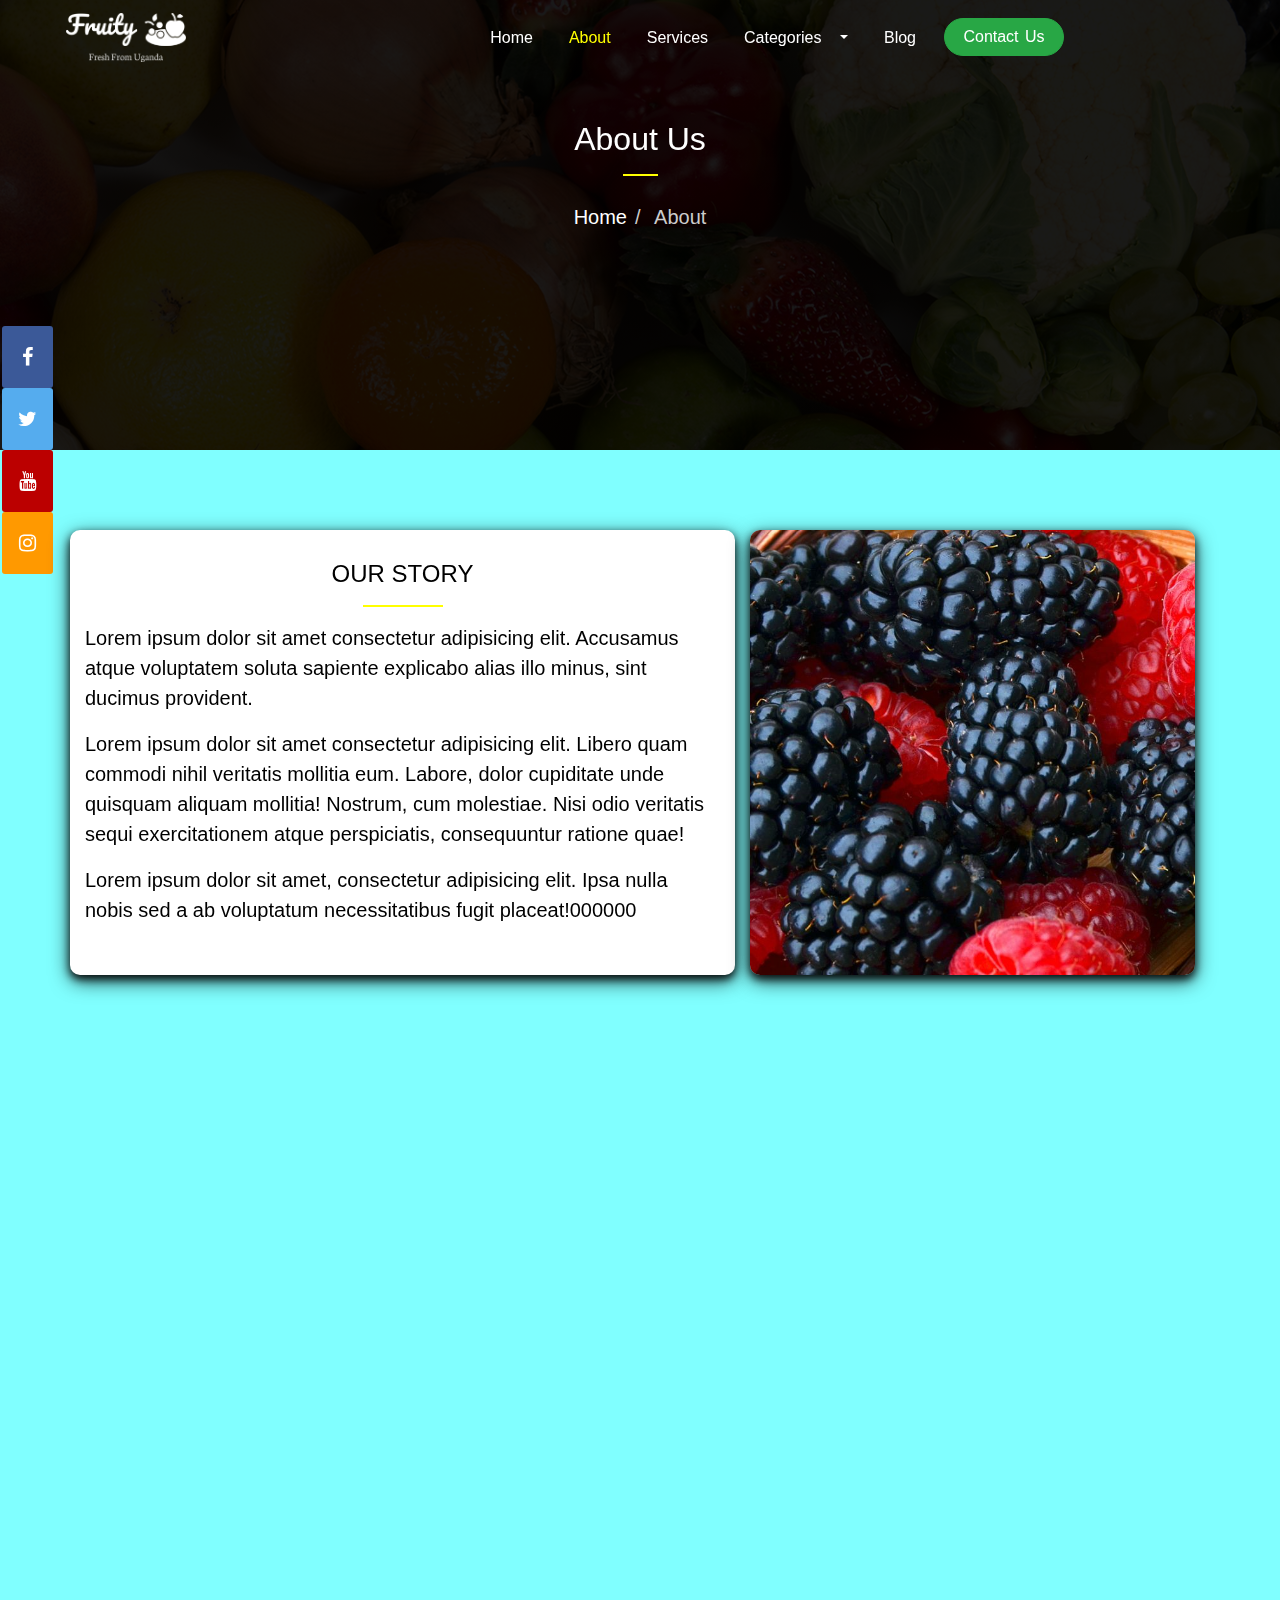
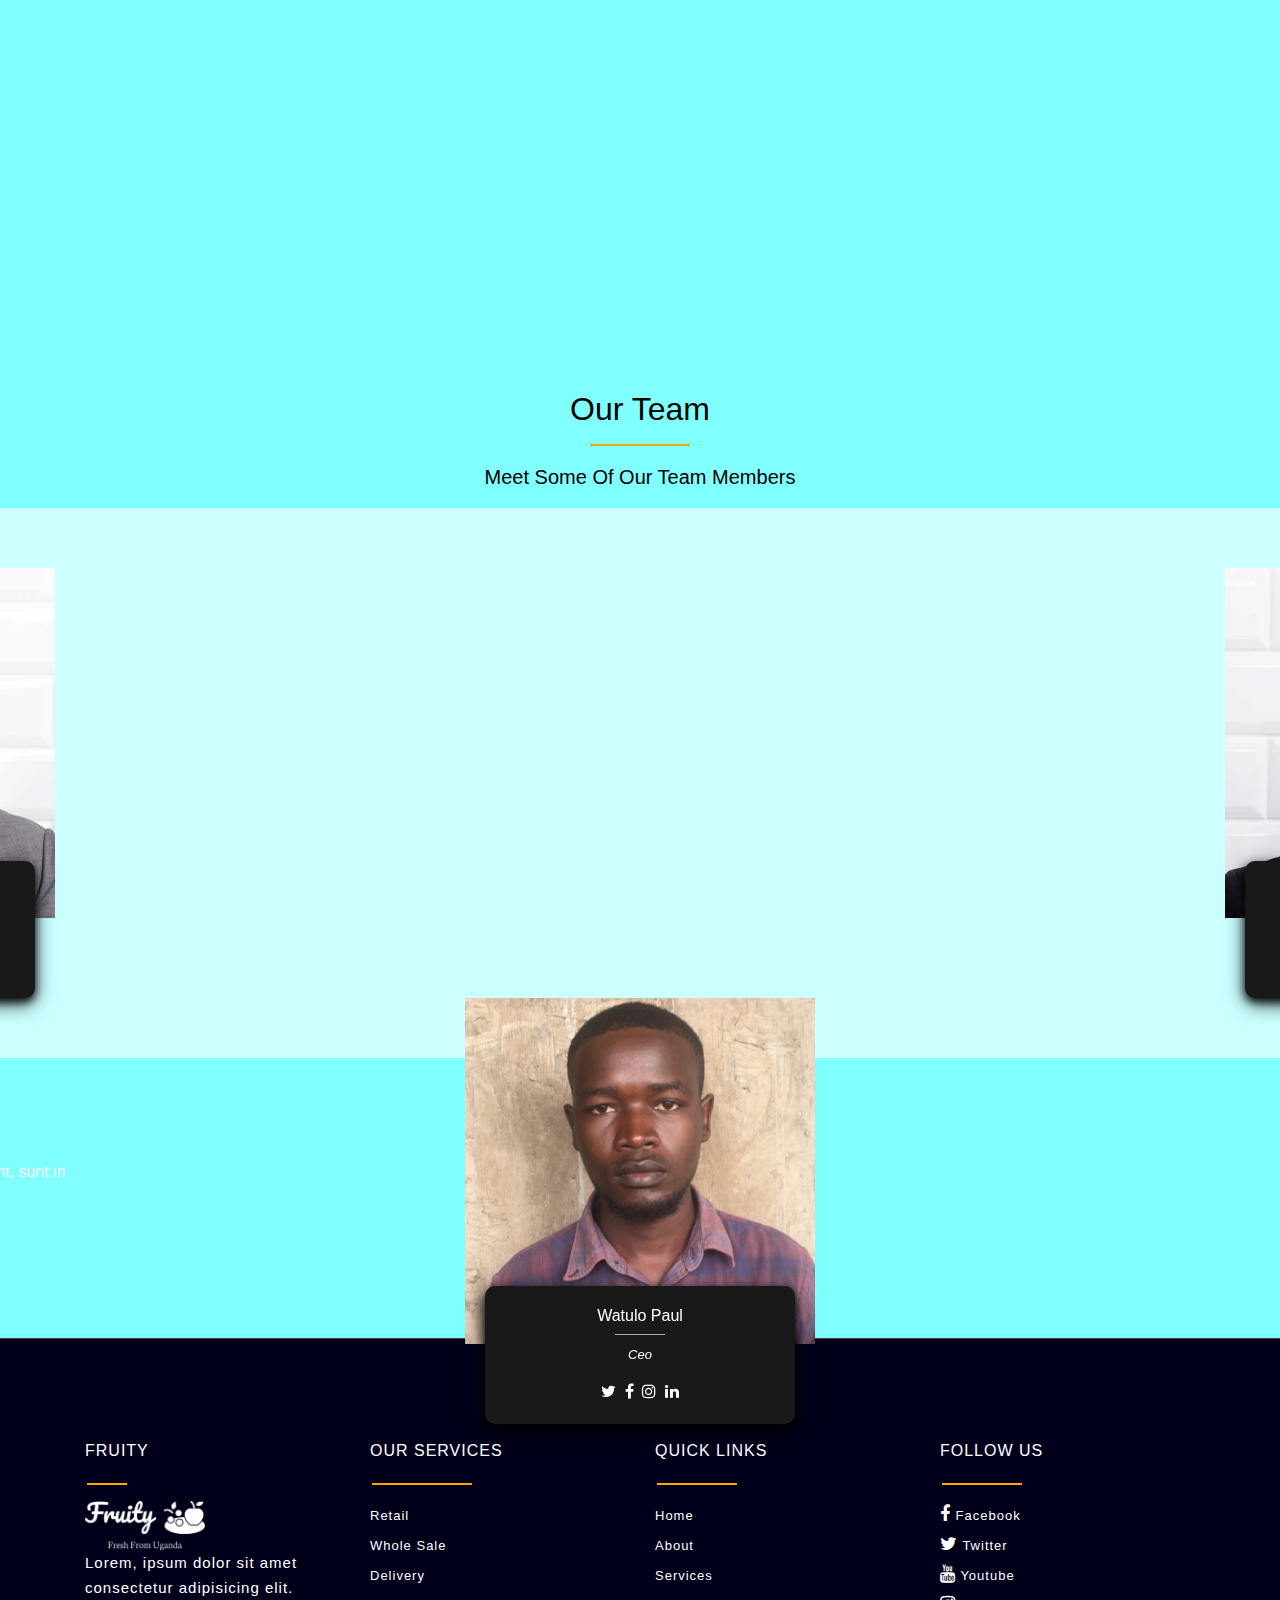
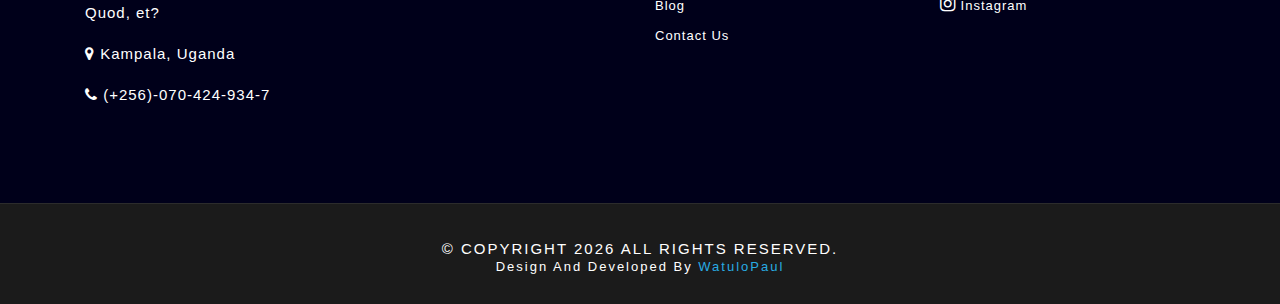
<file: about.html>
<!DOCTYPE html>
<html lang="en">
<head>
    <meta charset="UTF-8">
    <meta http-equiv="X-UA-Compatible" content="IE=edge">
    <meta name="viewport" content="width=device-width, initial-scale=1.0">
    <link rel="shortcut icon" href="logo/logo-black.png" style="border-radius: 10px;">

    <title>www.fruity.com</title>

     <!-- Bootstrap core CSS -->
    <link rel="stylesheet" href="assets/css/bootstrap.min.css">

    <!--owl carousel css-->
    <link rel="stylesheet" href="assets/owl-carousel-css/owl.carousel.min.css">
    <link rel="stylesheet" href="assets/owl-carousel-css/owl.theme.default.min.css">

    <!--AOS css-->
    <link rel="stylesheet" href="assets/css/aos.css">

    <!--Font-awesome css-->
    <link rel="stylesheet" href="assets/css/font-awesome.min.css">

    <!--Custom css-->
    <link rel="stylesheet" href="css/main.css">
    <link rel="stylesheet" href="css/style.css">

</head>
<body>
  <!--icon bar start-->
  <div class="icon-bar">
    <a href="#" class="facebook"><i class="fa fa-facebook"></i></a> 
    <a href="#" class="twitter"><i class="fa fa-twitter"></i></a> 
    <a href="#" class="youtube"><i class="fa fa-youtube"></i></a> 
    <a href="#" class="instagram"><i class="fa fa-instagram"></i></a>
  </div>
  <!--icon bar end-->

  <!--back to top button start-->
  <button onclick="topFunction()" id="myBtn" title="Go to top"><i class="fa fa-arrow-up"></i></button>
  <!--back to top buttom end-->

  <!--navigation menu start-->
  <header>
    <nav class="navbar navbar-expand-md navbar-dark fixed-top bgcolor" id="navbar">
      <a class="navbar-brand" href="#"><img src="logo/logo-no-background.png" width="120px" style="border-radius: 10px;" alt=""></a>
      <button class="navbar-toggler collapsed d-flex d-lg-none flex-column justify-content-around" type="button" data-toggle="collapse" data-target="#navbarCollapse" aria-controls="navbarCollapse" aria-expanded="false" aria-label="Toggle navigation">
        <span class="toggler-icon top-bar"></span>
        <span class="toggler-icon middle-bar"></span>
        <span class="toggler-icon bottom-bar"></span>
      </button>
      <div class="collapse navbar-collapse" id="navbarCollapse">
        <ul class="navbar-nav ml-auto">
          <li class="nav-item">
            <a class="nav-link" href="index.html">Home <span class="sr-only">(current)</span></a>
          </li>
          <li class="nav-item active">
            <a class="nav-link" href="about.html">About</a>
          </li>
          <li class="nav-item">
            <a class="nav-link" href="services.html">Services</a>
          </li>
          <li class="nav-item dropdown">
            <a class="nav-link dropdown-toggle" href="#" id="navbardrop" data-toggle="dropdown">
              Categories
            </a>
            <div class="dropdown-menu">
              <a class="dropdown-item" href="simple.html">Simple</a>
              <a class="dropdown-item" href="aggregate.html">Aggregate</a>
              <a class="dropdown-item" href="berries.html">Berries</a>
            </div>
          </li>
          <li class="nav-item">
            <a class="nav-link" href="blog.html">Blog</a>
          </li>
          <li class="nav-item">
            <a class="btn btn-success my-2 my-sm-0" type="submit" href="contact-us.html">Contact Us</a>
          </li>
        </ul>
        
      </div>
    </nav>
  </header>
  <!--navigation menu end-->
  
  <!--about header start-->
  <div class="breadcrumb-header">
    <div class="container">
      <div class="row">
        <div class="col-md-12 content">
          <h2 data-aos="slide-right" data-aos-duration="3000">About Us</h2>
          <hr class="breadcrumb-hr" data-aos="slide-left" data-aos-duration="3000">
          <ul class="breadcrumb justify-content-center">
            <li><a href="index.html">Home</a></li>
            <li>About</li>
          </ul>
        </div>
      </div>
    </div>
  </div>
  <!--about header end-->

  <!--our story start-->
  <div class="our-story">
    <div class="container" data-aos="zoom-in-up" data-aos-duration="3000">
      <div class="row">
        <div class="col-md-7 story">
          <h4>OUR STORY</h4>
          <hr>
          <p>Lorem ipsum dolor sit amet consectetur adipisicing elit. Accusamus atque voluptatem soluta sapiente explicabo alias illo minus, sint ducimus provident.</p>
          <p>Lorem ipsum dolor sit amet consectetur adipisicing elit. Libero quam commodi nihil veritatis mollitia eum. Labore, dolor cupiditate unde quisquam aliquam mollitia! Nostrum, cum molestiae. Nisi odio veritatis sequi exercitationem atque perspiciatis, consequuntur ratione quae!</p>
          <p>Lorem ipsum dolor sit amet, consectetur adipisicing elit. Ipsa nulla nobis sed a ab voluptatum necessitatibus fugit placeat!000000</p>
        </div>
        <div class="col-md-5" data-aos="zoom-in-up" data-aos-duration="3000">
          <img src="img/berries/boysen berries.jpg" alt="" class="img-fluid">
        </div>
      </div>
    </div>
  </div>
  <!--our story end-->

  <!--vision start-->
  <div class="vision">
    <div class="container">
      <div class="row">
        <div class="col-md-5" data-aos="zoom-in-up" data-aos-duration="3000">
          <img src="img/008.jpg" alt="" class="img-fluid">
        </div>
        <div class="col-md-7 vi" data-aos="zoom-in-up" data-aos-duration="3000">
          <h4>OUR VISION</h4>
          <hr>
          <p><i class="fa fa-check-circle-o"></i>Lorem ipsum dolor sit amet consectetur adipisicing elit. Accusamus atque voluptatem soluta sapiente explicabo alias illo minus, sint ducimus provident.</p>
          <p><i class="fa fa-check-circle-o"></i>Lorem ipsum dolor sit amet consectetur adipisicing elit. Libero quam commodi nihil veritatis mollitia </p>
          <p><i class="fa fa-check-circle-o"></i>Lorem ipsum dolor sit amet, consectetur adipisicing elit. Ipsa nulla nobis sed a ab voluptatum</p>
        </div>
      </div>
    </div>
  </div>
  <!--vision end-->

  <!--our team start-->
  <div class="team-header">
    <h2>Our Team</h2>
    <hr class="team-hr">
    <p>Meet Some Of Our Team Members</p>
  </div>
  <div id="team" class="team">
    <div class="container">
      <div class="row">

        <div class="col-lg-4 col-md-6" data-aos="slide-right" data-aos-duration="3000">
          <div class="member">
            <div class="pic"><img src="img/team/member-1.jpg" class="img-fluid" alt=""></div>
            <div class="member-info">
              <h4>Cyrus Designs</h4>
              <span>Marketing Director</span>
              <div class="social">
                <a href=""><i class="fa fa-twitter"></i></a>
                <a href=""><i class="fa fa-facebook"></i></a>
                <a href=""><i class="fa fa-instagram"></i></a>
                <a href=""><i class="fa fa-linkedin"></i></a>
              </div>
            </div>
          </div>
        </div>

        <div class="col-lg-4 col-md-6" data-aos="slide-up" data-aos-duration="3000">
          <div class="member">
            <div class="pic"><img src="img/team/member-3.jpeg" class="img-fluid" alt=""></div>
            <div class="member-info">
              <h4>Watulo Paul</h4>
              <span>Ceo</span>
              <div class="social">
                <a href=""><i class="fa fa-twitter"></i></a>
                <a href=""><i class="fa fa-facebook"></i></a>
                <a href=""><i class="fa fa-instagram"></i></a>
                <a href=""><i class="fa fa-linkedin"></i></a>
              </div>
            </div>
          </div>
        </div>

        <div class="col-lg-4 col-md-6" data-aos="slide-left" data-aos-duration="3000">
          <div class="member">
            <div class="pic"><img src="img/team/member-2.jpg" class="img-fluid" alt=""></div>
            <div class="member-info">
              <h4>kevin sharon</h4>
              <span>Human Resource</span>
              <div class="social">
                <a href=""><i class="fa fa-twitter"></i></a>
                <a href=""><i class="fa fa-facebook"></i></a>
                <a href=""><i class="fa fa-instagram"></i></a>
                <a href=""><i class="fa fa-linkedin"></i></a>
              </div>
            </div>
          </div>
        </div>
      </div>
    </div>
  </div>
  <!--our team end-->

  <!--call to action start-->
  <div class="call-to-action">
    <div class="container">

      <div class="text-center" data-aos="slide-right" data-aos-duration="3000">
        <h3>Contact Us Today</h3>
        <p> Duis aute irure dolor in reprehenderit in voluptate velit esse cillum dolore eu fugiat nulla pariatur. Excepteur sint occaecat cupidatat non proident, sunt in culpa qui officia deserunt mollit anim id est laborum.</p>
        <a class="call-to-action-btn" href="contact-us.html">Contact Us</a>
      </div>

    </div>
  </div>
  <!--call to action end-->

  <!--footer start-->
  <footer>
    <div class="top-footer">
      <div class="container">
        <div class="row">

          <div class="col-sm-3">
            <h3>fruity</h3>
            <hr class="footer-line-1">
            <img src="logo/logo-no-background.png" alt="" width="120px">
            <p>Lorem, ipsum dolor sit amet consectetur adipisicing elit. Quod, et?</p>
            <p><i class="fa fa-map-marker"></i> Kampala, Uganda</p>
            <p>
              <a href="tel:(+256)-070-424-934-7" style="text-decoration: none;">
                <span class="fa fa-phone" style="color: #ffffff"></span>
                <span class="text" style="color: #ffffff;">
                  (+256)-070-424-934-7
                </span>
              </a>
            </p>
          </div>

          <div class="col-sm-3">
            <ul>
              <li>
                <h3>Our services</h3>
                <hr class="footer-line-2">
              </li>
              <li><a href="#">Retail</a></li>
              <li><a href="#">Whole Sale</a></li>
              <li><a href="#">Delivery</a></li>
            </ul>
          </div>

          <div class="col-sm-3">
            <ul>
              <li>
                <h3>Quick links</h3>
                <hr class="footer-line-3">
              </li>
              <li><a href="#">Home</a></li>
              <li><a href="#">About</a></li>
              <li><a href="#">Services</a></li>
              <li><a href="#">Blog</a></li>
              <li><a href="#">Contact Us</a></li>
            </ul>
          </div>

          <div class="col-sm-3">
            <ul>
              <li>
                <h3>Follow Us</h3>
                <hr class="footer-line-4">
              </li>
              <li><a href="#"><i class="fa fa-facebook"></i> Facebook</a></li>
              <li><a href="#"><i class="fa fa-twitter"></i> Twitter</a></li>
              <li><a href="#"><i class="fa fa-youtube"></i> Youtube</a></li>
              <li><a href="#"><i class="fa fa-instagram"></i> Instagram</a></li>
            </ul>
          </div>

        </div>
      </div>
    </div>
    <div class="footer-bottom">
      <h5>&copy; Copyright <script>document.write(new Date().getFullYear())</script> All rights reserved.</h5>
      <h6>Design and Developed by <a href="#">WatuloPaul</a></h6>
    </div>
  </footer>
  <!--footer end-->
    
    
    <!--J-query-->
    <script>window.jQuery || document.write('<script src="assets/js/jquery-slim.min.js")><\/script>')</script>

    <!--owl carousel js-->
    <script src="assets/owl-carousel-js/owl.carousel.min.js"></script>

     <!--Bootstrap core js-->
    <script src="assets/js/bootstrap.min.js"></script>

    <!--AOS js-->
    <script src="assets/js/aos.js"></script>
    <script>
      AOS.init({
        once: true
      });
    </script>

    <!--Custom js-->
    <script src="js/main.js"></script>
</body>
</html>
</file>
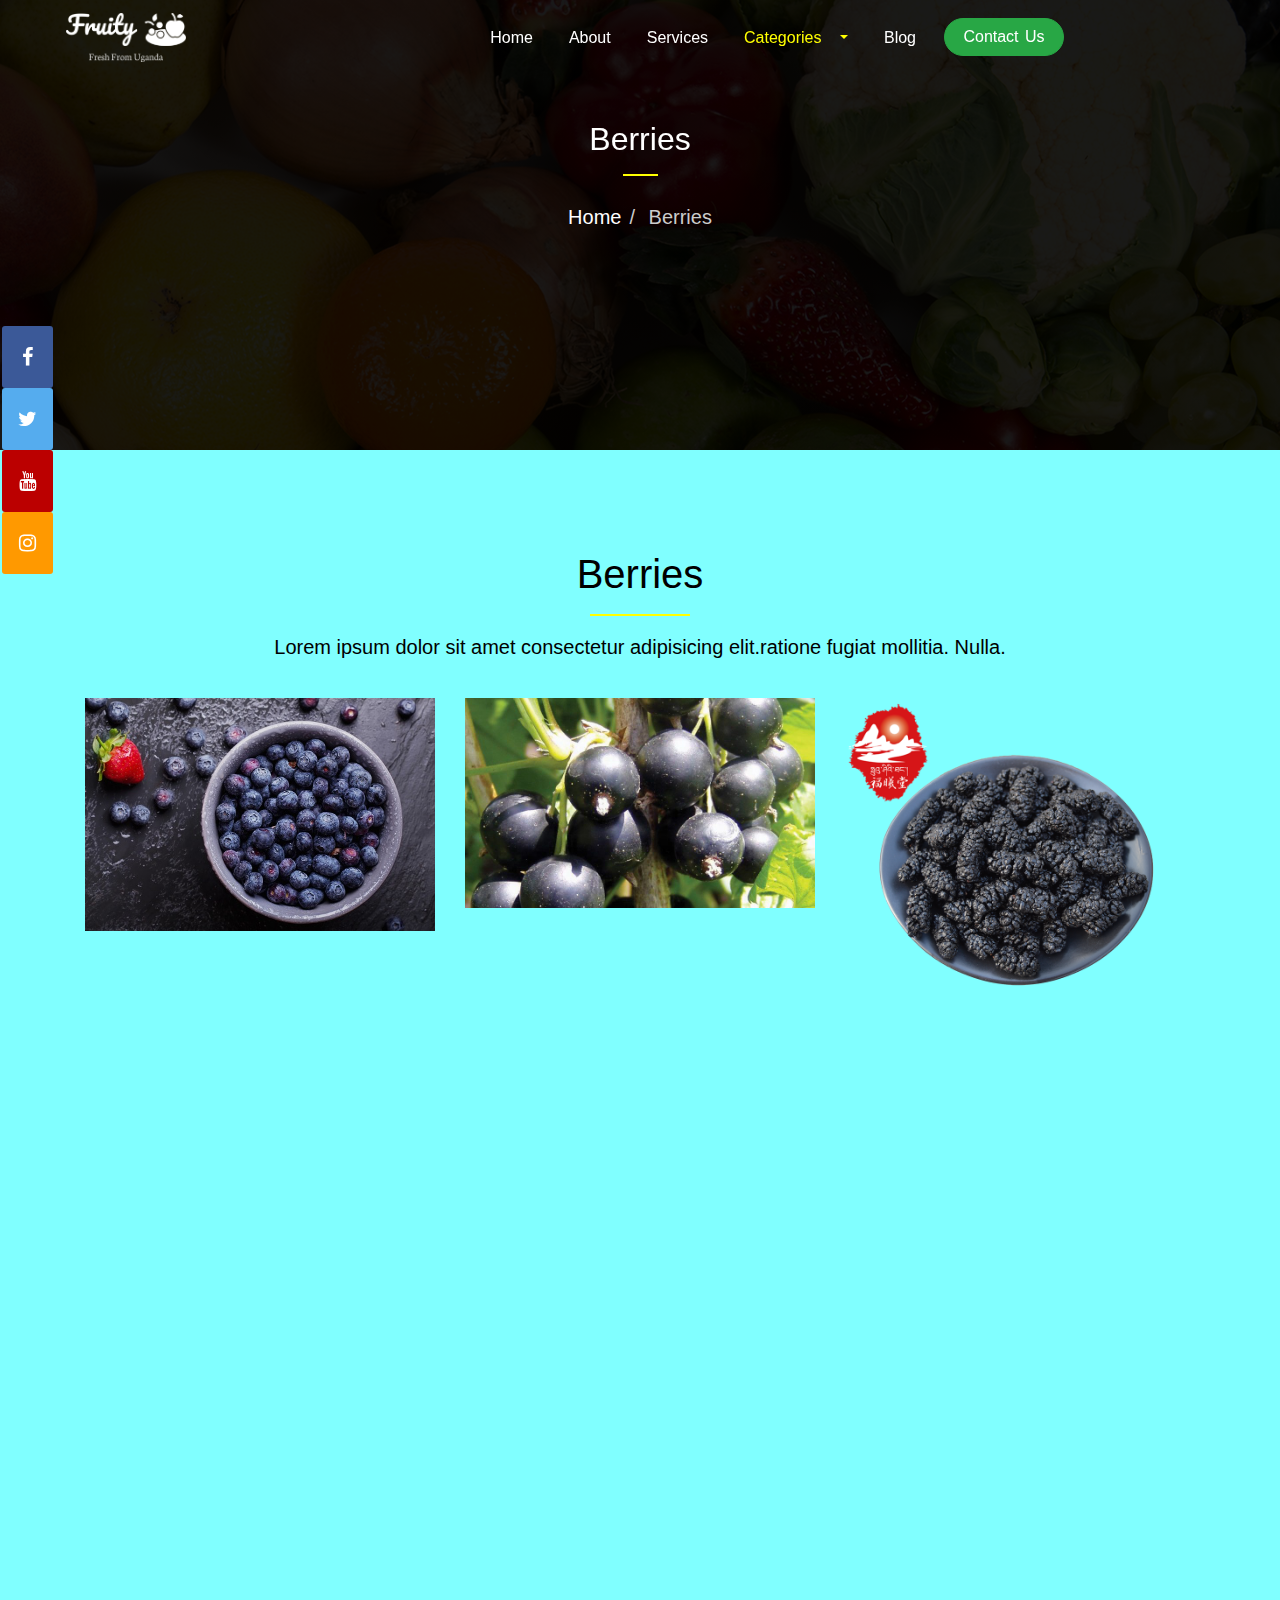
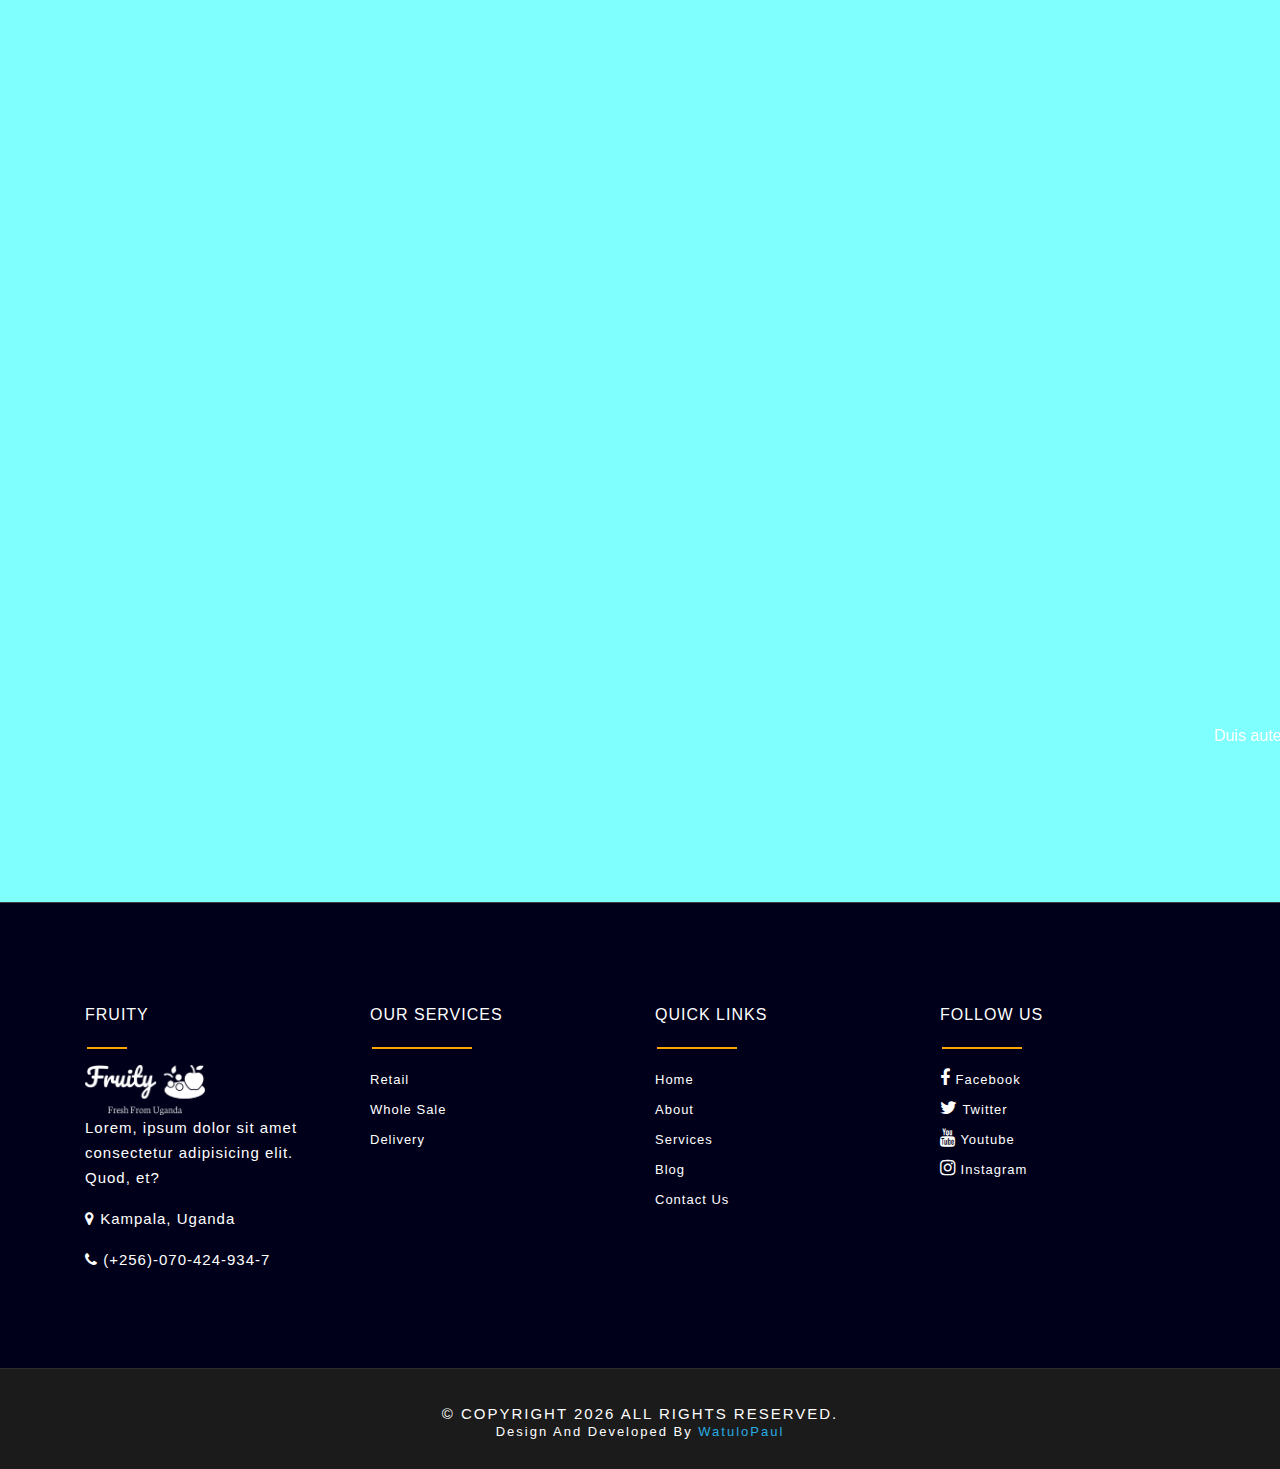
<file: berries.html>
<!DOCTYPE html>
<html lang="en">
<head>
    <meta charset="UTF-8">
    <meta http-equiv="X-UA-Compatible" content="IE=edge">
    <meta name="viewport" content="width=device-width, initial-scale=1.0">
    <link rel="shortcut icon" href="logo/logo-black.png" style="border-radius: 10px;">

    <title>www.fruity.com</title>

     <!-- Bootstrap core CSS -->
    <link rel="stylesheet" href="assets/css/bootstrap.min.css">

    <!--owl carousel css-->
    <link rel="stylesheet" href="assets/owl-carousel-css/owl.carousel.min.css">
    <link rel="stylesheet" href="assets/owl-carousel-css/owl.theme.default.min.css">

    <!--AOS css-->
    <link rel="stylesheet" href="assets/css/aos.css">

    <!--Font-awesome css-->
    <link rel="stylesheet" href="assets/css/font-awesome.min.css">

    <!--Custom css-->
    <link rel="stylesheet" href="css/main.css">
    <link rel="stylesheet" href="css/style.css">

</head>
<body>
  <!--icon bar start-->
  <div class="icon-bar">
    <a href="#" class="facebook"><i class="fa fa-facebook"></i></a> 
    <a href="#" class="twitter"><i class="fa fa-twitter"></i></a> 
    <a href="#" class="youtube"><i class="fa fa-youtube"></i></a> 
    <a href="#" class="instagram"><i class="fa fa-instagram"></i></a>
  </div>
  <!--icon bar end-->

  <!--back to top button start-->
  <button onclick="topFunction()" id="myBtn" title="Go to top"><i class="fa fa-arrow-up"></i></button>
  <!--back to top buttom end-->

  <!--navigation menu start-->
  <header>
    <nav class="navbar navbar-expand-md navbar-dark fixed-top bgcolor" id="navbar">
      <a class="navbar-brand" href="#"><img src="logo/logo-no-background.png" width="120px" style="border-radius: 10px;" alt=""></a>
      <button class="navbar-toggler collapsed d-flex d-lg-none flex-column justify-content-around" type="button" data-toggle="collapse" data-target="#navbarCollapse" aria-controls="navbarCollapse" aria-expanded="false" aria-label="Toggle navigation">
        <span class="toggler-icon top-bar"></span>
        <span class="toggler-icon middle-bar"></span>
        <span class="toggler-icon bottom-bar"></span>
      </button>
      <div class="collapse navbar-collapse" id="navbarCollapse">
        <ul class="navbar-nav ml-auto">
          <li class="nav-item">
            <a class="nav-link" href="index.html">Home <span class="sr-only">(current)</span></a>
          </li>
          <li class="nav-item">
            <a class="nav-link" href="about.html">About</a>
          </li>
          <li class="nav-item">
            <a class="nav-link" href="services.html">Services</a>
          </li>
          <li class="nav-item dropdown active">
            <a class="nav-link dropdown-toggle" href="#" id="navbardrop" data-toggle="dropdown">
              Categories
            </a>
            <div class="dropdown-menu">
              <a class="dropdown-item" href="simple.html">Simple</a>
              <a class="dropdown-item" href="aggregate.html">Aggregate</a>
              <a class="dropdown-item" href="berries.html">Berries</a>
            </div>
          </li>
          <li class="nav-item">
            <a class="nav-link" href="blog.html">Blog</a>
          </li>
          <li class="nav-item">
            <a class="btn btn-success my-2 my-sm-0" type="submit" href="contact-us.html">Contact Us</a>
          </li>
        </ul>
        
      </div>
    </nav>
  </header>
  <!--navigation menu end-->

  <!--berries header start-->
  <div class="breadcrumb-header">
    <div class="container">
      <div class="row">
        <div class="col-md-12 content">
          <h2 data-aos="slide-right" data-aos-duration="3000">Berries</h2>
          <hr class="breadcrumb-hr" data-aos="slide-left" data-aos-duration="3000">
          <ul class="breadcrumb justify-content-center">
            <li><a href="index.html">Home</a></li>
            <li>Berries</li>
          </ul>
        </div>
      </div>
    </div>
  </div>
  <!--berries header end-->

   <!-- berries start-->
   <div class="fruit-categories">
    <div class="fruit-categories-header">
      <h2>Berries</h2>
      <hr class="fruit-categories-hr">
      <p>Lorem ipsum dolor sit amet consectetur adipisicing elit.ratione fugiat mollitia. Nulla.</p>
    </div>
    <div class="container">
      <div class="row">

        <div class="col-lg-4 col-md-6 fruit-categories-item" data-aos="zoom-in-up" data-aos-duration="3000">
          <img src="img/berries/Acai.jpg" class="img-fluid" alt="">
          <div class="fruit-categories-info">
            <h4>Acai</h4>
          </div>
        </div>

        <div class="col-lg-4 col-md-6 fruit-categories-item" data-aos="zoom-in-up" data-aos-duration="3000">
          <img src="img/berries/black currant.jpg" class="img-fluid" alt="">
          <div class="fruit-categories-info">
            <h4>Black Currant</h4>
          </div>
        </div>

        <div class="col-lg-4 col-md-6 fruit-categories-item" data-aos="zoom-in-up" data-aos-duration="3000">
          <img src="img/berries/black mulberry.png" class="img-fluid" alt="">
          <div class="fruit-categories-info">
            <h4>Black mulberry</h4>
          </div>
        </div>

        <div class="col-lg-4 col-md-6 fruit-categories-item" data-aos="zoom-in-up" data-aos-duration="3000">
          <img src="img/berries/blueberry.jpg" class="img-fluid" alt="">
          <div class="fruit-categories-info">
            <h4>Blueberry</h4>
          </div>
        </div>

        <div class="col-lg-4 col-md-6 fruit-categories-item" data-aos="zoom-in-up" data-aos-duration="3000">
          <img src="img/berries/boysen berries.jpg" class="img-fluid" alt="">
          <div class="fruit-categories-info">
            <h4>Boysenberry</h4>
          </div>
        </div>

        <div class="col-lg-4 col-md-6 fruit-categories-item" data-aos="zoom-in-up" data-aos-duration="3000">
          <img src="img/berries/cloud berries.png" class="img-fluid" alt="">
          <div class="fruit-categories-info">
            <h4>Cloudberry</h4>
          </div>
        </div>

        <div class="col-lg-4 col-md-6 fruit-categories-item" data-aos="zoom-in-up" data-aos-duration="3000">
          <img src="img/berries/cran berries.jpg" class="img-fluid" alt="">
          <div class="fruit-categories-info">
            <h4>Cranberry</h4>
          </div>
        </div>

        <div class="col-lg-4 col-md-6 fruit-categories-item" data-aos="zoom-in-up" data-aos-duration="3000">
          <img src="img/berries/elder berries.png" class="img-fluid" alt="">
          <div class="fruit-categories-info">
            <h4>Elderberry</h4>
          </div>
        </div>

        <div class="col-lg-4 col-md-6 fruit-categories-item" data-aos="zoom-in-up" data-aos-duration="3000">
          <img src="img/berries/goji berries.png" class="img-fluid" alt="">
          <div class="fruit-categories-info">
            <h4>Gojiberry</h4>
          </div>
        </div>

        <div class="col-lg-4 col-md-6 fruit-categories-item" data-aos="zoom-in-up" data-aos-duration="3000">
          <img src="img/berries/june berries.jpg" class="img-fluid" alt="">
          <div class="fruit-categories-info">
            <h4>Juneberry</h4>
          </div>
        </div>

        <div class="col-lg-4 col-md-6 fruit-categories-item" data-aos="zoom-in-up" data-aos-duration="3000">
          <img src="img/berries/red mulberries.png" class="img-fluid" alt="">
          <div class="fruit-categories-info">
            <h4>Red mulberry</h4>
          </div>
        </div>

        <div class="col-lg-4 col-md-6 fruit-categories-item" data-aos="zoom-in-up" data-aos-duration="3000">
          <img src="img/berries/Salmonberry.jpg" class="img-fluid" alt="">
          <div class="fruit-categories-info">
            <h4>Salmonberry</h4>
          </div>
        </div>

      </div>
    </div>
  </div>
  <!-- berrie end-->

  <!--call to action start-->
  <div class="call-to-action">
    <div class="container">

      <div class="text-center" data-aos="slide-left" data-aos-duration="3000">
        <h3>Contact Us Today</h3>
        <p> Duis aute irure dolor in reprehenderit in voluptate velit esse cillum dolore eu fugiat nulla pariatur. Excepteur sint occaecat cupidatat non proident, sunt in culpa qui officia deserunt mollit anim id est laborum.</p>
        <a class="call-to-action-btn" href="contact-us.html">Contact Us</a>
      </div>

    </div>
  </div>
  <!--call to action end-->

  <!--footer start-->
  <footer>
    <div class="top-footer">
      <div class="container">
        <div class="row">

          <div class="col-sm-3">
            <h3>fruity</h3>
            <hr class="footer-line-1">
            <img src="logo/logo-no-background.png" alt="" width="120px">
            <p>Lorem, ipsum dolor sit amet consectetur adipisicing elit. Quod, et?</p>
            <p><i class="fa fa-map-marker"></i> Kampala, Uganda</p>
            <p>
              <a href="tel:(+256)-070-424-934-7" style="text-decoration: none;">
                <span class="fa fa-phone" style="color: #ffffff"></span>
                <span class="text" style="color: #ffffff;">
                  (+256)-070-424-934-7
                </span>
              </a>
            </p>
          </div>

          <div class="col-sm-3">
            <ul>
              <li>
                <h3>Our services</h3>
                <hr class="footer-line-2">
              </li>
              <li><a href="#">Retail</a></li>
              <li><a href="#">Whole Sale</a></li>
              <li><a href="#">Delivery</a></li>
            </ul>
          </div>

          <div class="col-sm-3">
            <ul>
              <li>
                <h3>Quick links</h3>
                <hr class="footer-line-3">
              </li>
              <li><a href="#">Home</a></li>
              <li><a href="#">About</a></li>
              <li><a href="#">Services</a></li>
              <li><a href="#">Blog</a></li>
              <li><a href="#">Contact Us</a></li>
            </ul>
          </div>

          <div class="col-sm-3">
            <ul>
              <li>
                <h3>Follow Us</h3>
                <hr class="footer-line-4">
              </li>
              <li><a href="#"><i class="fa fa-facebook"></i> Facebook</a></li>
              <li><a href="#"><i class="fa fa-twitter"></i> Twitter</a></li>
              <li><a href="#"><i class="fa fa-youtube"></i> Youtube</a></li>
              <li><a href="#"><i class="fa fa-instagram"></i> Instagram</a></li>
            </ul>
          </div>

        </div>
      </div>
    </div>
    <div class="footer-bottom">
      <h5>&copy; Copyright <script>document.write(new Date().getFullYear())</script> All rights reserved.</h5>
      <h6>Design and Developed by <a href="#">WatuloPaul</a></h6>
    </div>
  </footer>
  <!--footer end-->
    
    
    <!--J-query-->
    <script>window.jQuery || document.write('<script src="assets/js/jquery-slim.min.js")><\/script>')</script>

    <!--owl carousel js-->
    <script src="assets/owl-carousel-js/owl.carousel.min.js"></script>

     <!--Bootstrap core js-->
    <script src="assets/js/bootstrap.min.js"></script>

    <!--AOS js-->
    <script src="assets/js/aos.js"></script>
    <script>
      AOS.init({
        once: true
      });
    </script>

    <!--Custom js-->
    <script src="js/main.js"></script>
</body>
</html>
</file>
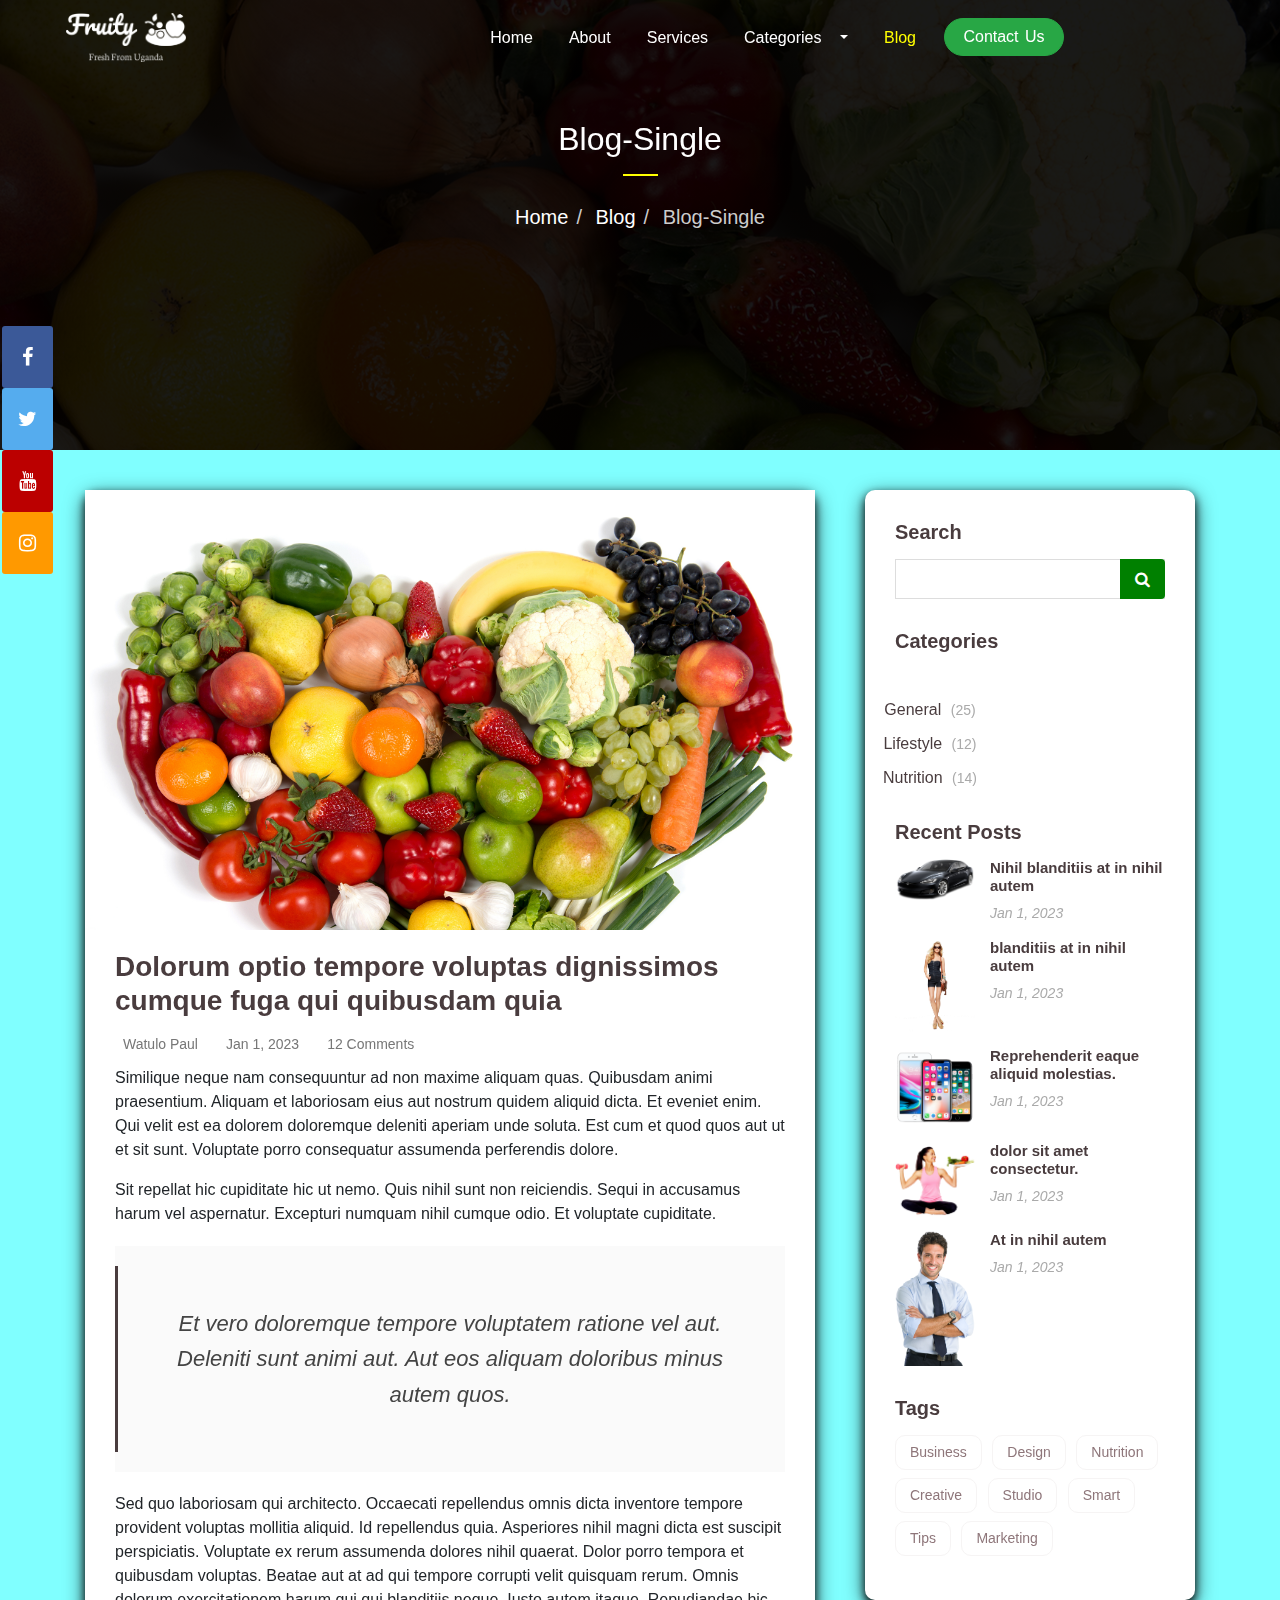
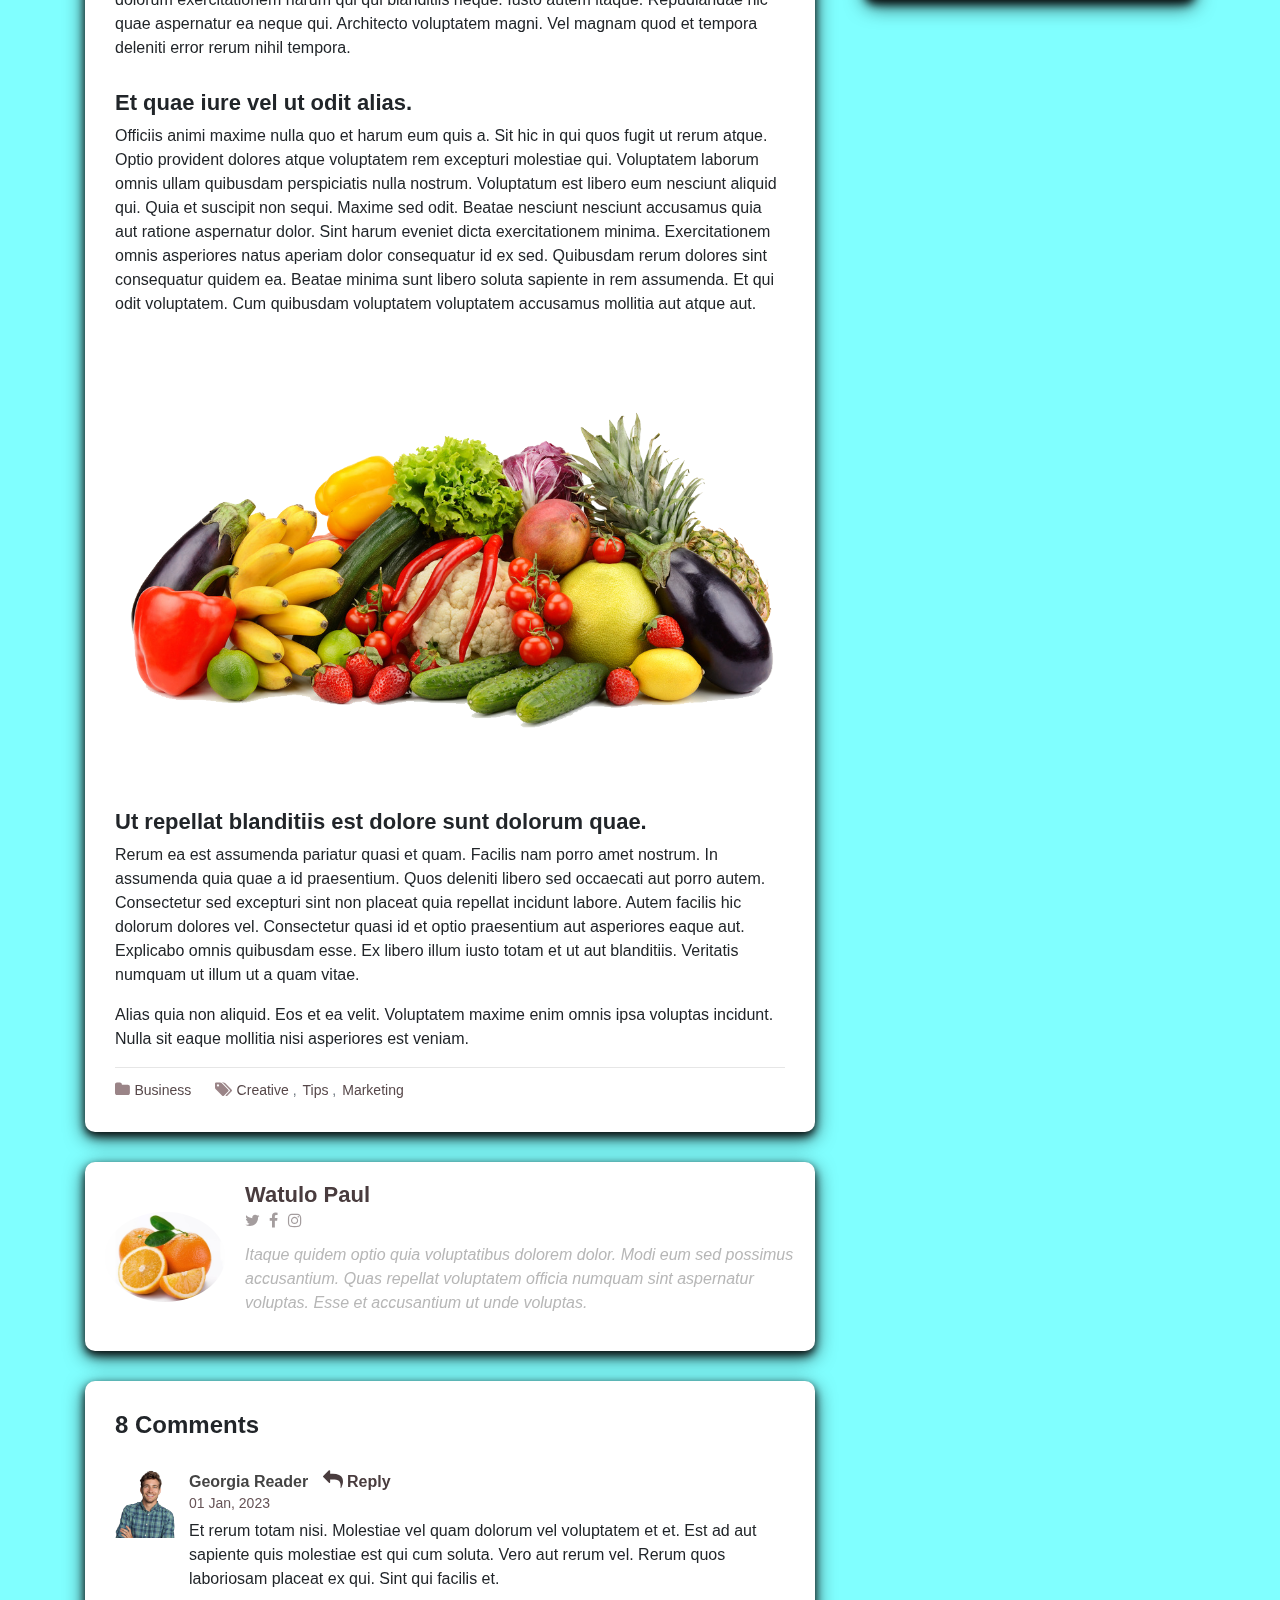
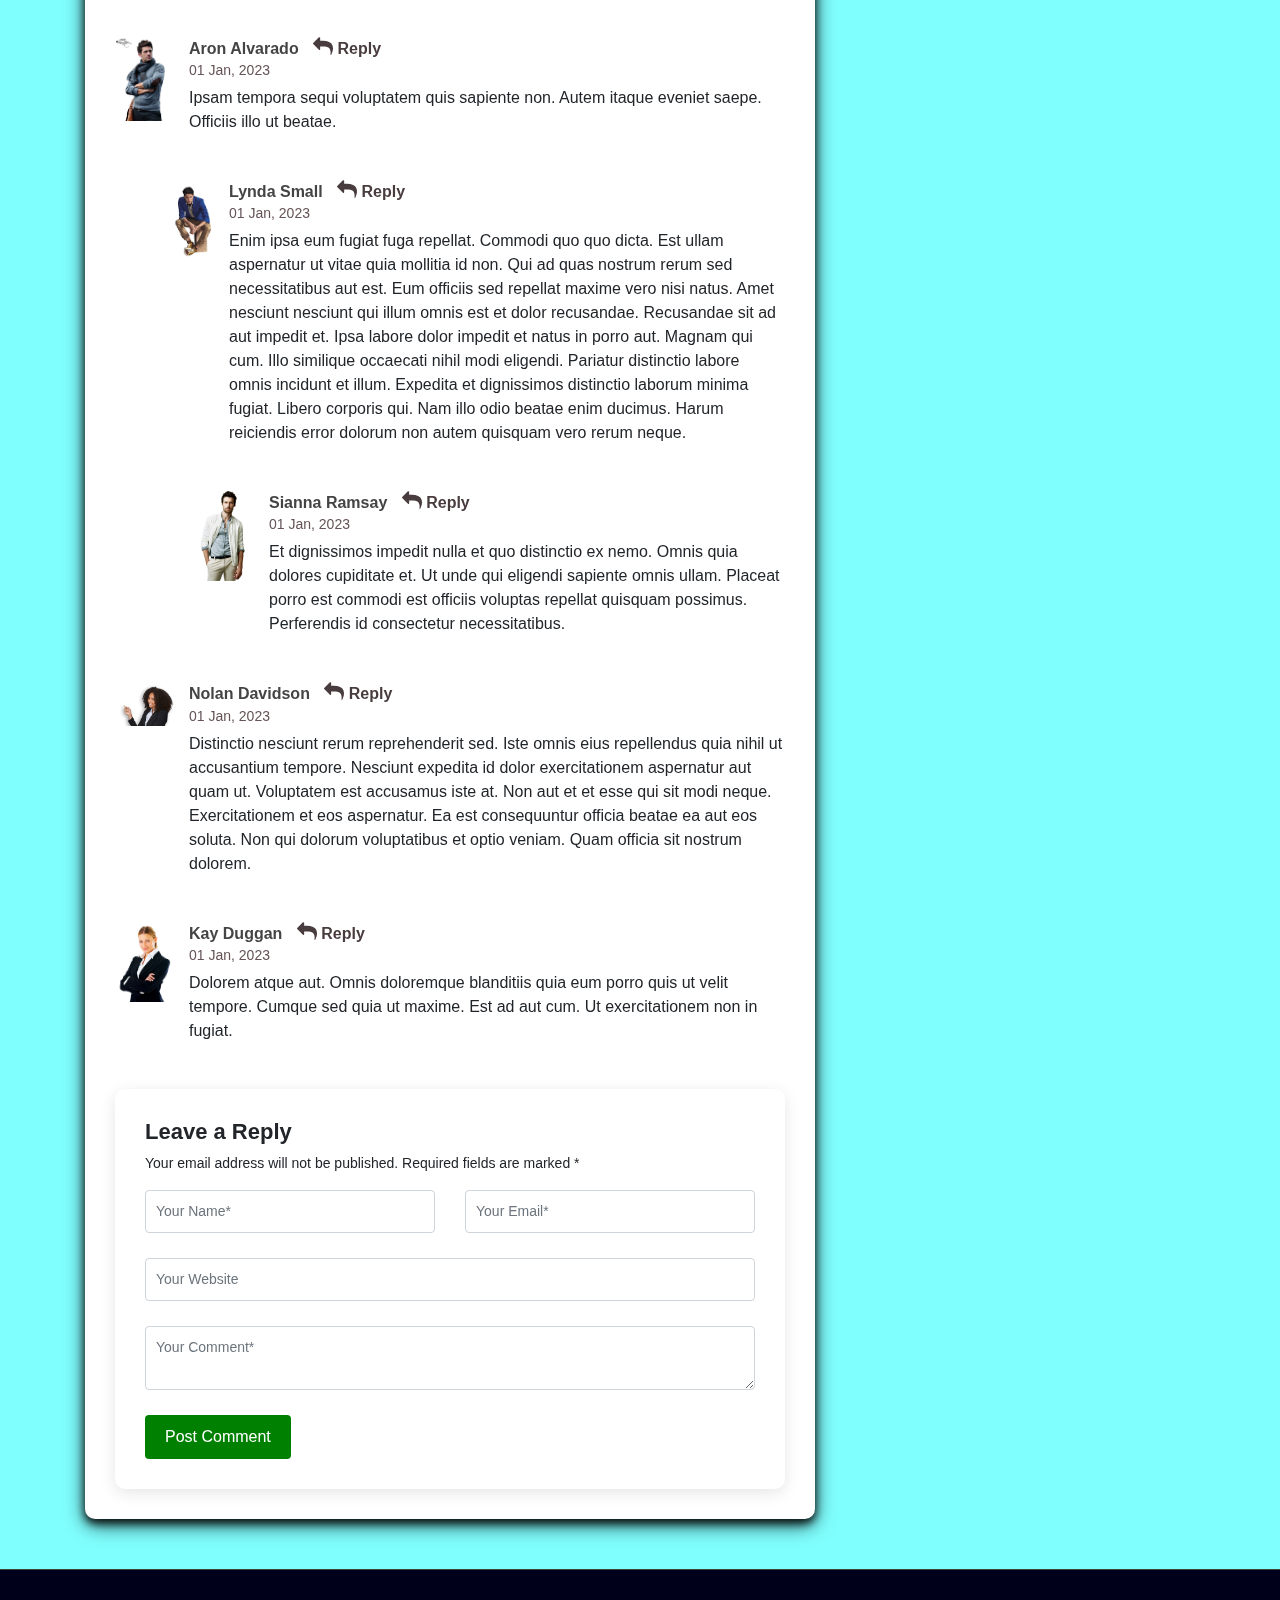
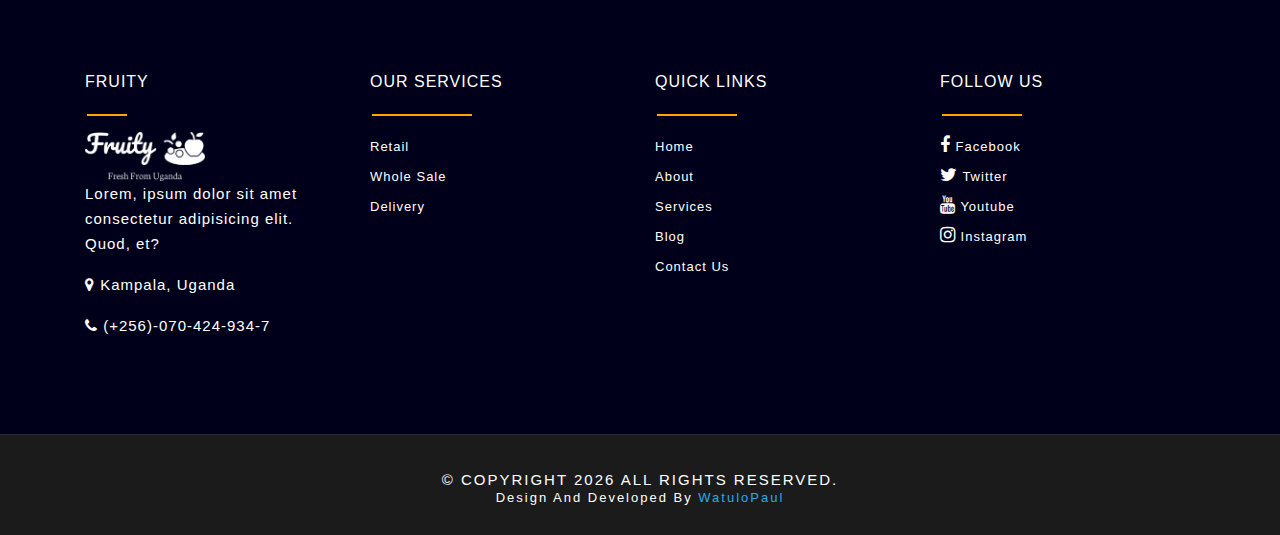
<file: blog-single.html>
<!DOCTYPE html>
<html lang="en">
<head>
    <meta charset="UTF-8">
    <meta http-equiv="X-UA-Compatible" content="IE=edge">
    <meta name="viewport" content="width=device-width, initial-scale=1.0">
    <link rel="shortcut icon" href="logo/logo-black.png" style="border-radius: 10px;">

    <title>www.fruity.com</title>

     <!-- Bootstrap core CSS -->
    <link rel="stylesheet" href="assets/css/bootstrap.min.css">

    <!--owl carousel css-->
    <link rel="stylesheet" href="assets/owl-carousel-css/owl.carousel.min.css">
    <link rel="stylesheet" href="assets/owl-carousel-css/owl.theme.default.min.css">

    <!--AOS css-->
    <link rel="stylesheet" href="assets/css/aos.css">

    <!--Font-awesome css-->
    <link rel="stylesheet" href="assets/css/font-awesome.min.css">

    <!--Custom css-->
    <link rel="stylesheet" href="css/main.css">
    <link rel="stylesheet" href="css/style.css">

</head>
<body>
  <!--icon bar start-->
  <div class="icon-bar">
    <a href="#" class="facebook"><i class="fa fa-facebook"></i></a> 
    <a href="#" class="twitter"><i class="fa fa-twitter"></i></a> 
    <a href="#" class="youtube"><i class="fa fa-youtube"></i></a> 
    <a href="#" class="instagram"><i class="fa fa-instagram"></i></a>
  </div>
  <!--icon bar end-->

  <!--back to top button start-->
  <button onclick="topFunction()" id="myBtn" title="Go to top"><i class="fa fa-arrow-up"></i></button>
  <!--back to top buttom end-->

  <!--navigation menu start-->
  <header>
    <nav class="navbar navbar-expand-md navbar-dark fixed-top bgcolor" id="navbar">
      <a class="navbar-brand" href="#"><img src="logo/logo-no-background.png" width="120px" style="border-radius: 10px;" alt=""></a>
      <button class="navbar-toggler collapsed d-flex d-lg-none flex-column justify-content-around" type="button" data-toggle="collapse" data-target="#navbarCollapse" aria-controls="navbarCollapse" aria-expanded="false" aria-label="Toggle navigation">
        <span class="toggler-icon top-bar"></span>
        <span class="toggler-icon middle-bar"></span>
        <span class="toggler-icon bottom-bar"></span>
      </button>
      <div class="collapse navbar-collapse" id="navbarCollapse">
        <ul class="navbar-nav ml-auto">
          <li class="nav-item">
            <a class="nav-link" href="index.html">Home <span class="sr-only">(current)</span></a>
          </li>
          <li class="nav-item">
            <a class="nav-link" href="about.html">About</a>
          </li>
          <li class="nav-item">
            <a class="nav-link" href="services.html">Services</a>
          </li>
          <li class="nav-item dropdown">
            <a class="nav-link dropdown-toggle" href="#" id="navbardrop" data-toggle="dropdown">
              Categories
            </a>
            <div class="dropdown-menu">
              <a class="dropdown-item" href="simple.html">Simple</a>
              <a class="dropdown-item" href="aggregate.html">Aggregate</a>
              <a class="dropdown-item" href="berries.html">Berries</a>
            </div>
          </li>
          <li class="nav-item active">
            <a class="nav-link" href="blog.html">Blog</a>
          </li>
          <li class="nav-item">
            <a class="btn btn-success my-2 my-sm-0" type="submit" href="contact-us.html">Contact Us</a>
          </li>
        </ul>
        
      </div>
    </nav>
  </header>
  <!--navigation menu end-->

  <!--blog header start-->
  <div class="breadcrumb-header">
    <div class="container">
      <div class="row">
        <div class="col-md-12 content">
          <h2 data-aos="slide-right" data-aos-duration="3000">Blog-Single</h2>
          <hr class="breadcrumb-hr" data-aos="slide-left" data-aos-duration="3000">
          <ul class="breadcrumb justify-content-center">
            <li><a href="index.html">Home</a></li>
            <li><a href="blog.html">Blog</a></li>
            <li>Blog-Single</li>
          </ul>
        </div>
      </div>
    </div>
  </div>
  <!--blog header end-->

  <!--blog single start-->
  <section id="blog" class="blog">
    <div class="container" data-aos="fade-up" data-aos-duration="3000">

      <div class="row">

        <div class="col-lg-8 entries">

          <article class="entry entry-single">

            <div class="entry-img">
              <img src="img/016.jpg" alt="" class="img-fluid">
            </div>

            <h2 class="entry-title">
              <a href="blog-single.html">Dolorum optio tempore voluptas dignissimos cumque fuga qui quibusdam quia</a>
            </h2>

            <div class="entry-meta">
              <ul>
                <li class="d-flex align-items-center"><i class="fa fa-person"></i> <a href="blog-single.html">Watulo Paul</a></li>
                <li class="d-flex align-items-center"><i class="fa fa-clock"></i> <a href="blog-single.html"><time datetime="2023-01-01">Jan 1, 2023</time></a></li>
                <li class="d-flex align-items-center"><i class="fa fa-chat-dots"></i> <a href="blog-single.html">12 Comments</a></li>
              </ul>
            </div>

            <div class="entry-content">
              <p>
                Similique neque nam consequuntur ad non maxime aliquam quas. Quibusdam animi praesentium. Aliquam et laboriosam eius aut nostrum quidem aliquid dicta.
                Et eveniet enim. Qui velit est ea dolorem doloremque deleniti aperiam unde soluta. Est cum et quod quos aut ut et sit sunt. Voluptate porro consequatur assumenda perferendis dolore.
              </p>

              <p>
                Sit repellat hic cupiditate hic ut nemo. Quis nihil sunt non reiciendis. Sequi in accusamus harum vel aspernatur. Excepturi numquam nihil cumque odio. Et voluptate cupiditate.
              </p>

              <blockquote>
                <p>
                  Et vero doloremque tempore voluptatem ratione vel aut. Deleniti sunt animi aut. Aut eos aliquam doloribus minus autem quos.
                </p>
              </blockquote>

              <p>
                Sed quo laboriosam qui architecto. Occaecati repellendus omnis dicta inventore tempore provident voluptas mollitia aliquid. Id repellendus quia. Asperiores nihil magni dicta est suscipit perspiciatis. Voluptate ex rerum assumenda dolores nihil quaerat.
                Dolor porro tempora et quibusdam voluptas. Beatae aut at ad qui tempore corrupti velit quisquam rerum. Omnis dolorum exercitationem harum qui qui blanditiis neque.
                Iusto autem itaque. Repudiandae hic quae aspernatur ea neque qui. Architecto voluptatem magni. Vel magnam quod et tempora deleniti error rerum nihil tempora.
              </p>

              <h3>Et quae iure vel ut odit alias.</h3>
              <p>
                Officiis animi maxime nulla quo et harum eum quis a. Sit hic in qui quos fugit ut rerum atque. Optio provident dolores atque voluptatem rem excepturi molestiae qui. Voluptatem laborum omnis ullam quibusdam perspiciatis nulla nostrum. Voluptatum est libero eum nesciunt aliquid qui.
                Quia et suscipit non sequi. Maxime sed odit. Beatae nesciunt nesciunt accusamus quia aut ratione aspernatur dolor. Sint harum eveniet dicta exercitationem minima. Exercitationem omnis asperiores natus aperiam dolor consequatur id ex sed. Quibusdam rerum dolores sint consequatur quidem ea.
                Beatae minima sunt libero soluta sapiente in rem assumenda. Et qui odit voluptatem. Cum quibusdam voluptatem voluptatem accusamus mollitia aut atque aut.
              </p>
              <img src="img/017.png" class="img-fluid" alt="">

              <h3>Ut repellat blanditiis est dolore sunt dolorum quae.</h3>
              <p>
                Rerum ea est assumenda pariatur quasi et quam. Facilis nam porro amet nostrum. In assumenda quia quae a id praesentium. Quos deleniti libero sed occaecati aut porro autem. Consectetur sed excepturi sint non placeat quia repellat incidunt labore. Autem facilis hic dolorum dolores vel.
                Consectetur quasi id et optio praesentium aut asperiores eaque aut. Explicabo omnis quibusdam esse. Ex libero illum iusto totam et ut aut blanditiis. Veritatis numquam ut illum ut a quam vitae.
              </p>
              <p>
                Alias quia non aliquid. Eos et ea velit. Voluptatem maxime enim omnis ipsa voluptas incidunt. Nulla sit eaque mollitia nisi asperiores est veniam.
              </p>

            </div>

            <div class="entry-footer">
              <i class="fa fa-folder"></i>
              <ul class="cats">
                <li><a href="#">Business</a></li>
              </ul>

              <i class="fa fa-tags"></i>
              <ul class="tags">
                <li><a href="#">Creative</a></li>
                <li><a href="#">Tips</a></li>
                <li><a href="#">Marketing</a></li>
              </ul>
            </div>

          </article><!-- End blog entry -->

          <div class="blog-author d-flex align-items-center">
            <img src="img/012.jpg" class="rounded-circle float-left" alt="">
            <div>
              <h4>Watulo Paul</h4>
              <div class="social-links">
                <a href="#"><i class="fa fa-twitter"></i></a>
                <a href="#"><i class="fa fa-facebook"></i></a>
                <a href="#"><i class="fa fa-instagram"></i></a>
              </div>
              <p>
                Itaque quidem optio quia voluptatibus dolorem dolor. Modi eum sed possimus accusantium. Quas repellat voluptatem officia numquam sint aspernatur voluptas. Esse et accusantium ut unde voluptas.
              </p>
            </div>
          </div><!-- End blog author bio -->

          <div class="blog-comments">

            <h4 class="comments-count">8 Comments</h4>

            <div id="comment-1" class="comment">
              <div class="d-flex">
                <div class="comment-img"><img src="img/clients/review1.png" alt=""></div>
                <div>
                  <h5><a href="">Georgia Reader</a> <a href="#" class="reply"><i class="fa fa-reply"></i> Reply</a></h5>
                  <time datetime="2023-01-01">01 Jan, 2023</time>
                  <p>
                    Et rerum totam nisi. Molestiae vel quam dolorum vel voluptatem et et. Est ad aut sapiente quis molestiae est qui cum soluta.
                    Vero aut rerum vel. Rerum quos laboriosam placeat ex qui. Sint qui facilis et.
                  </p>
                </div>
              </div>
            </div><!-- End comment #1 -->

            <div id="comment-2" class="comment">
              <div class="d-flex">
                <div class="comment-img"><img src="img/clients/review2.png" alt=""></div>
                <div>
                  <h5><a href="">Aron Alvarado</a> <a href="#" class="reply"><i class="fa fa-reply"></i> Reply</a></h5>
                  <time datetime="2023-01-01">01 Jan, 2023</time>
                  <p>
                    Ipsam tempora sequi voluptatem quis sapiente non. Autem itaque eveniet saepe. Officiis illo ut beatae.
                  </p>
                </div>
              </div>

              <div id="comment-reply-1" class="comment comment-reply">
                <div class="d-flex">
                  <div class="comment-img"><img src="img/clients/review3.png" alt=""></div>
                  <div>
                    <h5><a href="">Lynda Small</a> <a href="#" class="reply"><i class="fa fa-reply"></i> Reply</a></h5>
                    <time datetime="2023-01-01">01 Jan, 2023</time>
                    <p>
                      Enim ipsa eum fugiat fuga repellat. Commodi quo quo dicta. Est ullam aspernatur ut vitae quia mollitia id non. Qui ad quas nostrum rerum sed necessitatibus aut est. Eum officiis sed repellat maxime vero nisi natus. Amet nesciunt nesciunt qui illum omnis est et dolor recusandae.

                      Recusandae sit ad aut impedit et. Ipsa labore dolor impedit et natus in porro aut. Magnam qui cum. Illo similique occaecati nihil modi eligendi. Pariatur distinctio labore omnis incidunt et illum. Expedita et dignissimos distinctio laborum minima fugiat.

                      Libero corporis qui. Nam illo odio beatae enim ducimus. Harum reiciendis error dolorum non autem quisquam vero rerum neque.
                    </p>
                  </div>
                </div>

                <div id="comment-reply-2" class="comment comment-reply">
                  <div class="d-flex">
                    <div class="comment-img"><img src="img/clients/review4.png" alt=""></div>
                    <div>
                      <h5><a href="">Sianna Ramsay</a> <a href="#" class="reply"><i class="fa fa-reply"></i> Reply</a></h5>
                      <time datetime="2023-01-01">01 Jan, 2023</time>
                      <p>
                        Et dignissimos impedit nulla et quo distinctio ex nemo. Omnis quia dolores cupiditate et. Ut unde qui eligendi sapiente omnis ullam. Placeat porro est commodi est officiis voluptas repellat quisquam possimus. Perferendis id consectetur necessitatibus.
                      </p>
                    </div>
                  </div>

                </div><!-- End comment reply #2-->

              </div><!-- End comment reply #1-->

            </div><!-- End comment #2-->

            <div id="comment-3" class="comment">
              <div class="d-flex">
                <div class="comment-img"><img src="img/clients/review5.png" alt=""></div>
                <div>
                  <h5><a href="">Nolan Davidson</a> <a href="#" class="reply"><i class="fa fa-reply"></i> Reply</a></h5>
                  <time datetime="2023-01-01">01 Jan, 2023</time>
                  <p>
                    Distinctio nesciunt rerum reprehenderit sed. Iste omnis eius repellendus quia nihil ut accusantium tempore. Nesciunt expedita id dolor exercitationem aspernatur aut quam ut. Voluptatem est accusamus iste at.
                    Non aut et et esse qui sit modi neque. Exercitationem et eos aspernatur. Ea est consequuntur officia beatae ea aut eos soluta. Non qui dolorum voluptatibus et optio veniam. Quam officia sit nostrum dolorem.
                  </p>
                </div>
              </div>

            </div><!-- End comment #3 -->

            <div id="comment-4" class="comment">
              <div class="d-flex">
                <div class="comment-img"><img src="img/clients/review6.png" alt=""></div>
                <div>
                  <h5><a href="">Kay Duggan</a> <a href="#" class="reply"><i class="fa fa-reply"></i> Reply</a></h5>
                  <time datetime="2023-01-01">01 Jan, 2023</time>
                  <p>
                    Dolorem atque aut. Omnis doloremque blanditiis quia eum porro quis ut velit tempore. Cumque sed quia ut maxime. Est ad aut cum. Ut exercitationem non in fugiat.
                  </p>
                </div>
              </div>

            </div><!-- End comment #4 -->

            <div class="reply-form">
              <h4>Leave a Reply</h4>
              <p>Your email address will not be published. Required fields are marked * </p>
              <form action="">
                <div class="row">
                  <div class="col-md-6 form-group">
                    <input name="name" type="text" class="form-control" placeholder="Your Name*">
                  </div>
                  <div class="col-md-6 form-group">
                    <input name="email" type="text" class="form-control" placeholder="Your Email*">
                  </div>
                </div>
                <div class="row">
                  <div class="col form-group">
                    <input name="website" type="text" class="form-control" placeholder="Your Website">
                  </div>
                </div>
                <div class="row">
                  <div class="col form-group">
                    <textarea name="comment" class="form-control" placeholder="Your Comment*"></textarea>
                  </div>
                </div>
                <button type="submit" class="btn btn-success">Post Comment</button>

              </form>

            </div>

          </div><!-- End blog comments -->

        </div><!-- End blog entries list -->

        <div class="col-lg-4">

          <div class="sidebar">

            <h3 class="sidebar-title">Search</h3>
            <div class="sidebar-item search-form">
              <form action="">
                <input type="text">
                <button type="submit"><i class="fa fa-search"></i></button>
              </form>
            </div><!-- End sidebar search formn-->

            <h3 class="sidebar-title">Categories</h3>
            <div class="sidebar-item categories">
              <ul>
                <li><a href="#">General <span>(25)</span></a></li>
                <li><a href="#">Lifestyle <span>(12)</span></a></li>
                <li><a href="#">Nutrition <span>(14)</span></a></li>
              </ul>
            </div><!-- End sidebar categories-->

            <h3 class="sidebar-title">Recent Posts</h3>
            <div class="sidebar-item recent-posts">
                <div class="post-item clearfix">
                  <img src="img/posts/tesla.png" alt="">
                  <h4><a href="blog-single.html">Nihil blanditiis at in nihil autem</a></h4>
                  <time datetime="2023-01-01">Jan 1, 2023</time>
                </div>
  
                <div class="post-item clearfix">
                  <img src="img/posts/fashion.png" alt="">
                  <h4><a href="blog-single.html">blanditiis at in nihil autem</a></h4>
                  <time datetime="2023-01-01">Jan 1, 2023</time>
                </div>
  
                <div class="post-item clearfix">
                  <img src="img/posts/Apple.png" alt="">
                  <h4><a href="blog-single.html">Reprehenderit eaque aliquid molestias.</a></h4>
                  <time datetime="2023-01-01">Jan 1, 2023</time>
                </div>
  
                <div class="post-item clearfix">
                  <img src="img/posts/nutrition.png" alt="">
                  <h4><a href="blog-single.html">dolor sit amet consectetur.</a></h4>
                  <time datetime="2023-01-01">Jan 1, 2023</time>
                </div>
  
                <div class="post-item clearfix">
                  <img src="img/posts/business.png" alt="">
                  <h4><a href="blog-single.html">At in nihil autem</a></h4>
                  <time datetime="2023-01-01">Jan 1, 2023</time>
                </div>

            </div><!-- End sidebar recent posts-->

            <h3 class="sidebar-title">Tags</h3>
            <div class="sidebar-item tags">
              <ul>
                <li><a href="#">Business</a></li>
                <li><a href="#">Design</a></li>
                <li><a href="#">Nutrition</a></li>
                <li><a href="#">Creative</a></li>
                <li><a href="#">Studio</a></li>
                <li><a href="#">Smart</a></li>
                <li><a href="#">Tips</a></li>
                <li><a href="#">Marketing</a></li>
              </ul>
            </div><!-- End sidebar tags-->

          </div><!-- End sidebar -->

        </div><!-- End blog sidebar -->

      </div>

    </div>
  </section><!-- End Blog Single Section -->
  <!--blog single end-->

  <!--footer start-->
  <footer>
    <div class="top-footer">
      <div class="container">
        <div class="row">

          <div class="col-sm-3">
            <h3>fruity</h3>
            <hr class="footer-line-1">
            <img src="logo/logo-no-background.png" alt="" width="120px">
            <p>Lorem, ipsum dolor sit amet consectetur adipisicing elit. Quod, et?</p>
            <p><i class="fa fa-map-marker"></i> Kampala, Uganda</p>
            <p>
              <a href="tel:(+256)-070-424-934-7" style="text-decoration: none;">
                <span class="fa fa-phone" style="color: #ffffff"></span>
                <span class="text" style="color: #ffffff;">
                  (+256)-070-424-934-7
                </span>
              </a>
            </p>
          </div>

          <div class="col-sm-3">
            <ul>
              <li>
                <h3>Our services</h3>
                <hr class="footer-line-2">
              </li>
              <li><a href="#">Retail</a></li>
              <li><a href="#">Whole Sale</a></li>
              <li><a href="#">Delivery</a></li>
            </ul>
          </div>

          <div class="col-sm-3">
            <ul>
              <li>
                <h3>Quick links</h3>
                <hr class="footer-line-3">
              </li>
              <li><a href="#">Home</a></li>
              <li><a href="#">About</a></li>
              <li><a href="#">Services</a></li>
              <li><a href="#">Blog</a></li>
              <li><a href="#">Contact Us</a></li>
            </ul>
          </div>

          <div class="col-sm-3">
            <ul>
              <li>
                <h3>Follow Us</h3>
                <hr class="footer-line-4">
              </li>
              <li><a href="#"><i class="fa fa-facebook"></i> Facebook</a></li>
              <li><a href="#"><i class="fa fa-twitter"></i> Twitter</a></li>
              <li><a href="#"><i class="fa fa-youtube"></i> Youtube</a></li>
              <li><a href="#"><i class="fa fa-instagram"></i> Instagram</a></li>
            </ul>
          </div>

        </div>
      </div>
    </div>
    <div class="footer-bottom">
      <h5>&copy; Copyright <script>document.write(new Date().getFullYear())</script> All rights reserved.</h5>
      <h6>Design and Developed by <a href="#">WatuloPaul</a></h6>
    </div>
  </footer>
  <!--footer end-->
    
    
    <!--J-query-->
    <script>window.jQuery || document.write('<script src="assets/js/jquery-slim.min.js")><\/script>')</script>

    <!--owl carousel js-->
    <script src="assets/owl-carousel-js/owl.carousel.min.js"></script>

     <!--Bootstrap core js-->
    <script src="assets/js/bootstrap.min.js"></script>

    <!--AOS js-->
    <script src="assets/js/aos.js"></script>
    <script>
      AOS.init({
        once: true
      });
    </script>

    <!--Custom js-->
    <script src="js/main.js"></script>
</body>
</html>
</file>
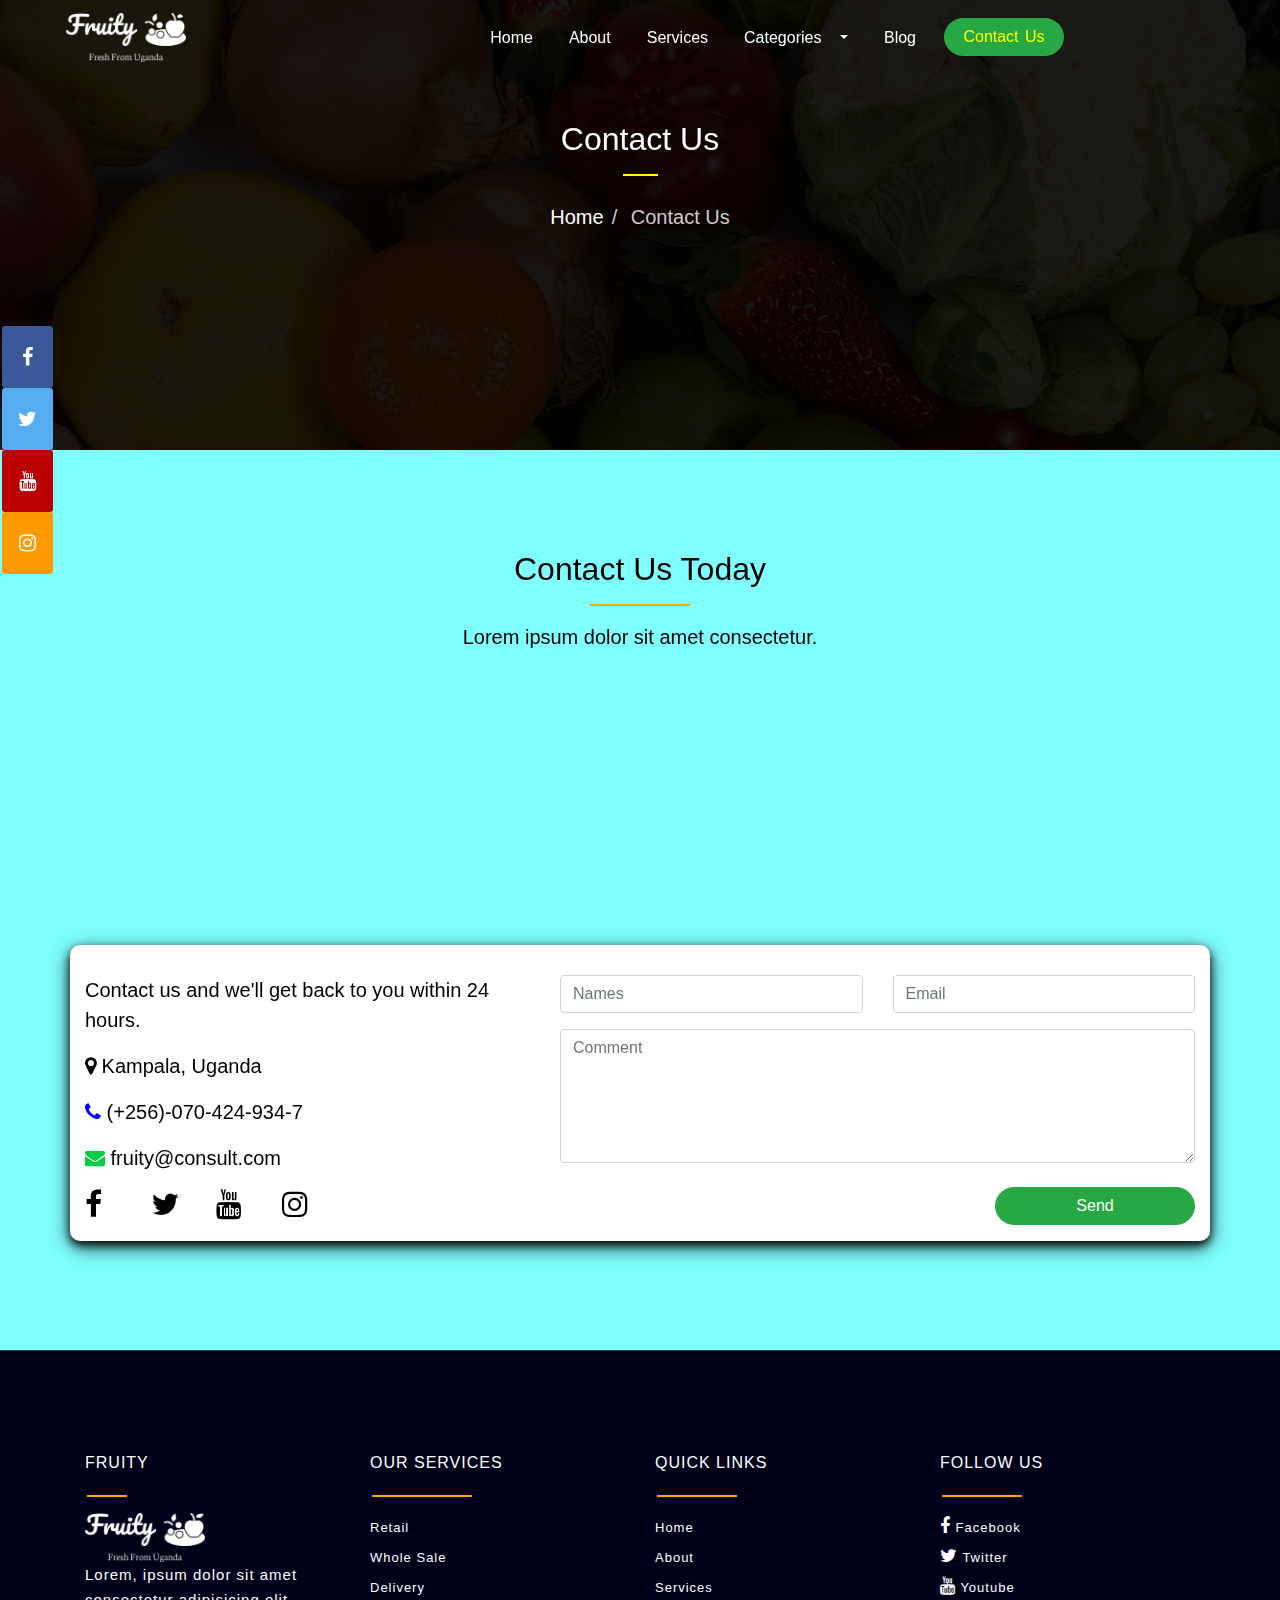
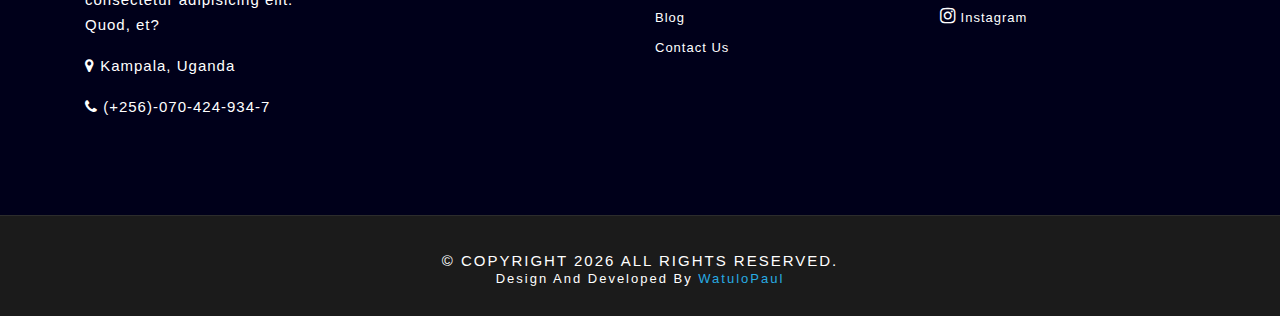
<file: contact-us.html>
<!DOCTYPE html>
<html lang="en">
<head>
    <meta charset="UTF-8">
    <meta http-equiv="X-UA-Compatible" content="IE=edge">
    <meta name="viewport" content="width=device-width, initial-scale=1.0">
    <link rel="shortcut icon" href="logo/logo-black.png" style="border-radius: 10px;">

    <title>www.fruity.com</title>

     <!-- Bootstrap core CSS -->
    <link rel="stylesheet" href="assets/css/bootstrap.min.css">

    <!--owl carousel css-->
    <link rel="stylesheet" href="assets/owl-carousel-css/owl.carousel.min.css">
    <link rel="stylesheet" href="assets/owl-carousel-css/owl.theme.default.min.css">

    <!--AOS css-->
    <link rel="stylesheet" href="assets/css/aos.css">

    <!--Font-awesome css-->
    <link rel="stylesheet" href="assets/css/font-awesome.min.css">

    <!--Custom css-->
    <link rel="stylesheet" href="css/main.css">
    <link rel="stylesheet" href="css/style.css">

</head>
<body>
  <!--icon bar start-->
  <div class="icon-bar">
    <a href="#" class="facebook"><i class="fa fa-facebook"></i></a> 
    <a href="#" class="twitter"><i class="fa fa-twitter"></i></a> 
    <a href="#" class="youtube"><i class="fa fa-youtube"></i></a> 
    <a href="#" class="instagram"><i class="fa fa-instagram"></i></a>
  </div>
  <!--icon bar end-->

  <!--back to top button start-->
  <button onclick="topFunction()" id="myBtn" title="Go to top"><i class="fa fa-arrow-up"></i></button>
  <!--back to top buttom end-->

  <!--navigation menu start-->
  <header>
    <nav class="navbar navbar-expand-md navbar-dark fixed-top bgcolor" id="navbar">
      <a class="navbar-brand" href="#"><img src="logo/logo-no-background.png" width="120px" style="border-radius: 10px;" alt=""></a>
      <button class="navbar-toggler collapsed d-flex d-lg-none flex-column justify-content-around" type="button" data-toggle="collapse" data-target="#navbarCollapse" aria-controls="navbarCollapse" aria-expanded="false" aria-label="Toggle navigation">
        <span class="toggler-icon top-bar"></span>
        <span class="toggler-icon middle-bar"></span>
        <span class="toggler-icon bottom-bar"></span>
      </button>
      <div class="collapse navbar-collapse" id="navbarCollapse">
        <ul class="navbar-nav ml-auto">
          <li class="nav-item">
            <a class="nav-link" href="index.html">Home <span class="sr-only">(current)</span></a>
          </li>
          <li class="nav-item">
            <a class="nav-link" href="about.html">About</a>
          </li>
          <li class="nav-item">
            <a class="nav-link" href="services.html">Services</a>
          </li>
          <li class="nav-item dropdown">
            <a class="nav-link dropdown-toggle" href="#" id="navbardrop" data-toggle="dropdown">
              Categories
            </a>
            <div class="dropdown-menu">
              <a class="dropdown-item" href="simple.html">Simple</a>
              <a class="dropdown-item" href="aggregate.html">Aggregate</a>
              <a class="dropdown-item" href="berries.html">Berries</a>
            </div>
          </li>
          <li class="nav-item">
            <a class="nav-link" href="blog.html">Blog</a>
          </li>
          <li class="nav-item active">
            <a class="btn btn-success my-2 my-sm-0" type="submit" href="contact-us.html">Contact Us</a>
          </li>
        </ul>
        
      </div>
    </nav>
  </header>
  <!--navigation menu end-->

  <!--contact-us header start-->
  <div class="breadcrumb-header">
    <div class="container">
      <div class="row">
        <div class="col-md-12 content">
          <h2 data-aos="slide-right" data-aos-duration="3000">Contact Us</h2>
          <hr class="breadcrumb-hr" data-aos="slide-left" data-aos-duration="3000">
          <ul class="breadcrumb justify-content-center">
            <li><a href="index.html">Home</a></li>
            <li>Contact Us</li>
          </ul>
        </div>
      </div>
    </div>
  </div>
  <!--contact-us header end-->

  <!--contact us start-->
  <div class="contact-us" data-aos="zoom-in-up" data-aos-duration="3000">
    <div class="contact-us-header">
      <h2>Contact Us Today</h2>
      <hr class="contact-us-hr">
      <p>Lorem ipsum dolor sit amet consectetur.</p>
    </div>

    <div>
      <iframe style="border:0; width: 100%; height: 270px;" src="https://www.google.com/maps/embed?pb=!1m18!1m12!1m3!1d3989.7433641436833!2d32.58212052123614!3d0.3512089132128156!2m3!1f0!2f0!3f0!3m2!1i1024!2i768!4f13.1!3m3!1m2!1s0x177dba54227a3725%3A0x2df5f2e84acb47bc!2sKyebando%20Kisalosalo%2C%20Kampala!5e0!3m2!1sen!2sug!4v1692380520217!5m2!1sen!2sug" frameborder="0" allowfullscreen></iframe>
    </div>
    
    <div class="container">
      <div class="row">
        <div class="col-sm-5" id="contact-info">
          <p>Contact us and we'll get back to you within 24 hours.</p>
          <p><span class="fa fa-map-marker"></span> Kampala, Uganda</p>
          <p>
            <a href="tel:(+256)-070-424-934-7" style="text-decoration: none;">
              <span class="fa fa-phone" style="color: #0000ff;"></span>
              <span class="text">
                  <span class="text" style="color: #000000; padding-right: 100px;">(+256)-070-424-934-7</span>
              </span>
            </a>
          </p>
          <p>
            <a href="fruity@email.com" style="text-decoration: none;">
              <span class="fa fa-envelope" style="color: #00cc44;"></span>
              <span class="text">
                  <span class="text" style="color: #000000; padding-right: 100px;">fruity@consult.com</span>
              </span>
            </a>
          </p>
          <p>
            <i class="fa fa-facebook"></i>
            <i class="fa fa-twitter"></i>
            <i class="fa fa-youtube"></i>
            <i class="fa fa-instagram"></i>
          </p>
        </div>
        <div class="col-sm-7">
          <form action="">
            <div class="row">
              <div class="col-sm-6 form-group">
                <input class="form-control" id="name" name="name" placeholder="Names" type="text" required>
              </div>
              <div class="col-sm-6 form-group">
                <input class="form-control" id="email" name="email" placeholder="Email" type="email" required>
              </div>
            </div>
            <textarea class="form-control" id="comments" name="comments" placeholder="Comment" rows="5" required></textarea><br>
            <div class="row">
              <div class="col-sm-12 form-group">
                <button class="btn btn-md btn-success pull-right" type="submit">Send</button>
              </div>
            </div>
          </form>
        </div>
      </div>
    </div>
  </div>
  <!--contact us end-->

  

  <!--footer start-->
  <footer>
    <div class="top-footer">
      <div class="container">
        <div class="row">

          <div class="col-sm-3">
            <h3>fruity</h3>
            <hr class="footer-line-1">
            <img src="logo/logo-no-background.png" alt="" width="120px">
            <p>Lorem, ipsum dolor sit amet consectetur adipisicing elit. Quod, et?</p>
            <p><i class="fa fa-map-marker"></i> Kampala, Uganda</p>
            <p>
              <a href="tel:(+256)-070-424-934-7" style="text-decoration: none;">
                <span class="fa fa-phone" style="color: #ffffff"></span>
                <span class="text" style="color: #ffffff;">
                  (+256)-070-424-934-7
                </span>
              </a>
            </p>
          </div>

          <div class="col-sm-3">
            <ul>
              <li>
                <h3>Our services</h3>
                <hr class="footer-line-2">
              </li>
              <li><a href="#">Retail</a></li>
              <li><a href="#">Whole Sale</a></li>
              <li><a href="#">Delivery</a></li>
            </ul>
          </div>

          <div class="col-sm-3">
            <ul>
              <li>
                <h3>Quick links</h3>
                <hr class="footer-line-3">
              </li>
              <li><a href="#">Home</a></li>
              <li><a href="#">About</a></li>
              <li><a href="#">Services</a></li>
              <li><a href="#">Blog</a></li>
              <li><a href="#">Contact Us</a></li>
            </ul>
          </div>

          <div class="col-sm-3">
            <ul>
              <li>
                <h3>Follow Us</h3>
                <hr class="footer-line-4">
              </li>
              <li><a href="#"><i class="fa fa-facebook"></i> Facebook</a></li>
              <li><a href="#"><i class="fa fa-twitter"></i> Twitter</a></li>
              <li><a href="#"><i class="fa fa-youtube"></i> Youtube</a></li>
              <li><a href="#"><i class="fa fa-instagram"></i> Instagram</a></li>
            </ul>
          </div>

        </div>
      </div>
    </div>
    <div class="footer-bottom">
      <h5>&copy; Copyright <script>document.write(new Date().getFullYear())</script> All rights reserved.</h5>
      <h6>Design and Developed by <a href="#">WatuloPaul</a></h6>
    </div>
  </footer>
  <!--footer end-->
    
    
    <!--J-query-->
    <script>window.jQuery || document.write('<script src="assets/js/jquery-slim.min.js")><\/script>')</script>

    <!--owl carousel js-->
    <script src="assets/owl-carousel-js/owl.carousel.min.js"></script>

     <!--Bootstrap core js-->
    <script src="assets/js/bootstrap.min.js"></script>

    <!--AOS js-->
    <script src="assets/js/aos.js"></script>
    <script>
      AOS.init({
        once: true
      });
    </script>

    <!--Custom js-->
    <script src="js/main.js"></script>
</body>
</html>
</file>
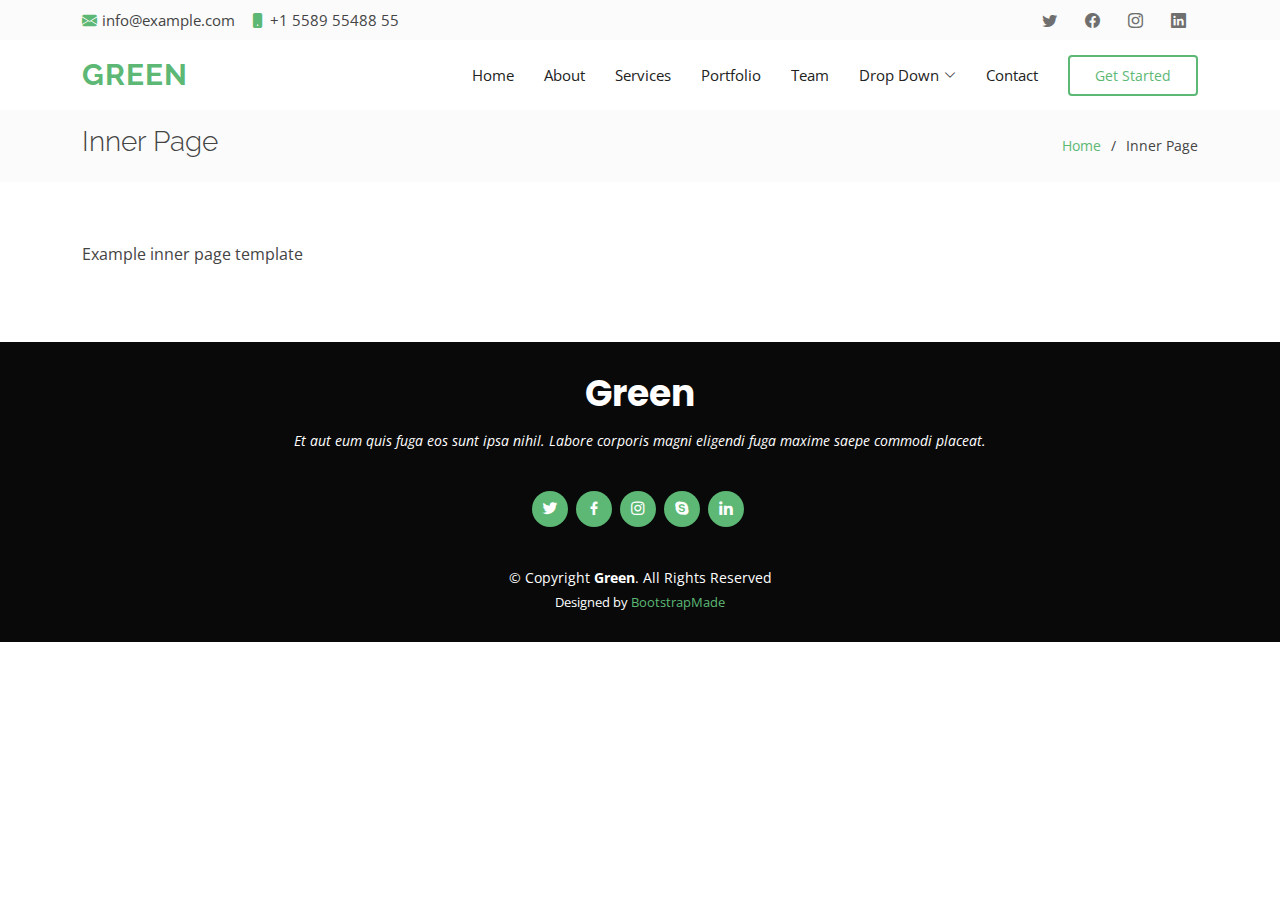
<file: Green/inner-page.html>
<!DOCTYPE html>
<html lang="en">

<head>
  <meta charset="utf-8">
  <meta content="width=device-width, initial-scale=1.0" name="viewport">

  <title>Inner Page - Green Bootstrap Template</title>
  <meta content="" name="description">
  <meta content="" name="keywords">

  <!-- Favicons -->
  <link href="assets/img/favicon.png" rel="icon">
  <link href="assets/img/apple-touch-icon.png" rel="apple-touch-icon">

  <!-- Google Fonts -->
  <link href="https://fonts.googleapis.com/css?family=Open+Sans:300,300i,400,400i,600,600i,700,700i|Raleway:300,300i,400,400i,500,500i,600,600i,700,700i|Poppins:300,300i,400,400i,500,500i,600,600i,700,700i" rel="stylesheet">

  <!-- Vendor CSS Files -->
  <link href="assets/vendor/animate.css/animate.min.css" rel="stylesheet">
  <link href="assets/vendor/bootstrap/css/bootstrap.min.css" rel="stylesheet">
  <link href="assets/vendor/bootstrap-icons/bootstrap-icons.css" rel="stylesheet">
  <link href="assets/vendor/boxicons/css/boxicons.min.css" rel="stylesheet">
  <link href="assets/vendor/glightbox/css/glightbox.min.css" rel="stylesheet">
  <link href="assets/vendor/swiper/swiper-bundle.min.css" rel="stylesheet">

  <!-- Template Main CSS File -->
  <link href="assets/css/style.css" rel="stylesheet">

  <!-- =======================================================
  * Template Name: Green
  * Updated: Jul 27 2023 with Bootstrap v5.3.1
  * Template URL: https://bootstrapmade.com/green-free-one-page-bootstrap-template/
  * Author: BootstrapMade.com
  * License: https://bootstrapmade.com/license/
  ======================================================== -->
</head>

<body>

  <!-- ======= Top Bar ======= -->
  <section id="topbar" class="d-flex align-items-center">
    <div class="container d-flex justify-content-center justify-content-md-between">
      <div class="contact-info d-flex align-items-center">
        <i class="bi bi-envelope-fill"></i><a href="mailto:contact@example.com">info@example.com</a>
        <i class="bi bi-phone-fill phone-icon"></i> +1 5589 55488 55
      </div>
      <div class="social-links d-none d-md-block">
        <a href="#" class="twitter"><i class="bi bi-twitter"></i></a>
        <a href="#" class="facebook"><i class="bi bi-facebook"></i></a>
        <a href="#" class="instagram"><i class="bi bi-instagram"></i></a>
        <a href="#" class="linkedin"><i class="bi bi-linkedin"></i></i></a>
      </div>
    </div>
  </section>

  <!-- ======= Header ======= -->
  <header id="header" class="d-flex align-items-center">
    <div class="container d-flex align-items-center">

      <h1 class="logo me-auto"><a href="index.html">Green</a></h1>
      <!-- Uncomment below if you prefer to use an image logo -->
      <!-- <a href="index.html" class="logo me-auto"><img src="assets/img/logo.png" alt="" class="img-fluid"></a>-->

      <nav id="navbar" class="navbar">
        <ul>
          <li><a class="nav-link scrollto " href="#hero">Home</a></li>
          <li><a class="nav-link scrollto" href="#about">About</a></li>
          <li><a class="nav-link scrollto" href="#services">Services</a></li>
          <li><a class="nav-link scrollto " href="#portfolio">Portfolio</a></li>
          <li><a class="nav-link scrollto" href="#team">Team</a></li>
          <li class="dropdown"><a href="#"><span>Drop Down</span> <i class="bi bi-chevron-down"></i></a>
            <ul>
              <li><a href="#">Drop Down 1</a></li>
              <li class="dropdown"><a href="#"><span>Deep Drop Down</span> <i class="bi bi-chevron-right"></i></a>
                <ul>
                  <li><a href="#">Deep Drop Down 1</a></li>
                  <li><a href="#">Deep Drop Down 2</a></li>
                  <li><a href="#">Deep Drop Down 3</a></li>
                  <li><a href="#">Deep Drop Down 4</a></li>
                  <li><a href="#">Deep Drop Down 5</a></li>
                </ul>
              </li>
              <li><a href="#">Drop Down 2</a></li>
              <li><a href="#">Drop Down 3</a></li>
              <li><a href="#">Drop Down 4</a></li>
            </ul>
          </li>
          <li><a class="nav-link scrollto" href="#contact">Contact</a></li>
          <li><a class="getstarted scrollto" href="#about">Get Started</a></li>
        </ul>
        <i class="bi bi-list mobile-nav-toggle"></i>
      </nav><!-- .navbar -->

    </div>
  </header><!-- End Header -->

  <main id="main">

    <!-- ======= Breadcrumbs ======= -->
    <section class="breadcrumbs">
      <div class="container">

        <div class="d-flex justify-content-between align-items-center">
          <h2>Inner Page</h2>
          <ol>
            <li><a href="index.html">Home</a></li>
            <li>Inner Page</li>
          </ol>
        </div>

      </div>
    </section><!-- End Breadcrumbs -->

    <section class="inner-page">
      <div class="container">
        <p>
          Example inner page template
        </p>
      </div>
    </section>

  </main><!-- End #main -->

  <!-- ======= Footer ======= -->
  <footer id="footer">
    <div class="container">
      <h3>Green</h3>
      <p>Et aut eum quis fuga eos sunt ipsa nihil. Labore corporis magni eligendi fuga maxime saepe commodi placeat.</p>
      <div class="social-links">
        <a href="#" class="twitter"><i class="bx bxl-twitter"></i></a>
        <a href="#" class="facebook"><i class="bx bxl-facebook"></i></a>
        <a href="#" class="instagram"><i class="bx bxl-instagram"></i></a>
        <a href="#" class="google-plus"><i class="bx bxl-skype"></i></a>
        <a href="#" class="linkedin"><i class="bx bxl-linkedin"></i></a>
      </div>
      <div class="copyright">
        &copy; Copyright <strong><span>Green</span></strong>. All Rights Reserved
      </div>
      <div class="credits">
        <!-- All the links in the footer should remain intact. -->
        <!-- You can delete the links only if you purchased the pro version. -->
        <!-- Licensing information: https://bootstrapmade.com/license/ -->
        <!-- Purchase the pro version with working PHP/AJAX contact form: https://bootstrapmade.com/green-free-one-page-bootstrap-template/ -->
        Designed by <a href="https://bootstrapmade.com/">BootstrapMade</a>
      </div>
    </div>
  </footer><!-- End Footer -->

  <a href="#" class="back-to-top d-flex align-items-center justify-content-center"><i class="bi bi-arrow-up-short"></i></a>

  <!-- Vendor JS Files -->
  <script src="assets/vendor/bootstrap/js/bootstrap.bundle.min.js"></script>
  <script src="assets/vendor/glightbox/js/glightbox.min.js"></script>
  <script src="assets/vendor/isotope-layout/isotope.pkgd.min.js"></script>
  <script src="assets/vendor/swiper/swiper-bundle.min.js"></script>
  <script src="assets/vendor/php-email-form/validate.js"></script>

  <!-- Template Main JS File -->
  <script src="assets/js/main.js"></script>

</body>

</html>
</file>
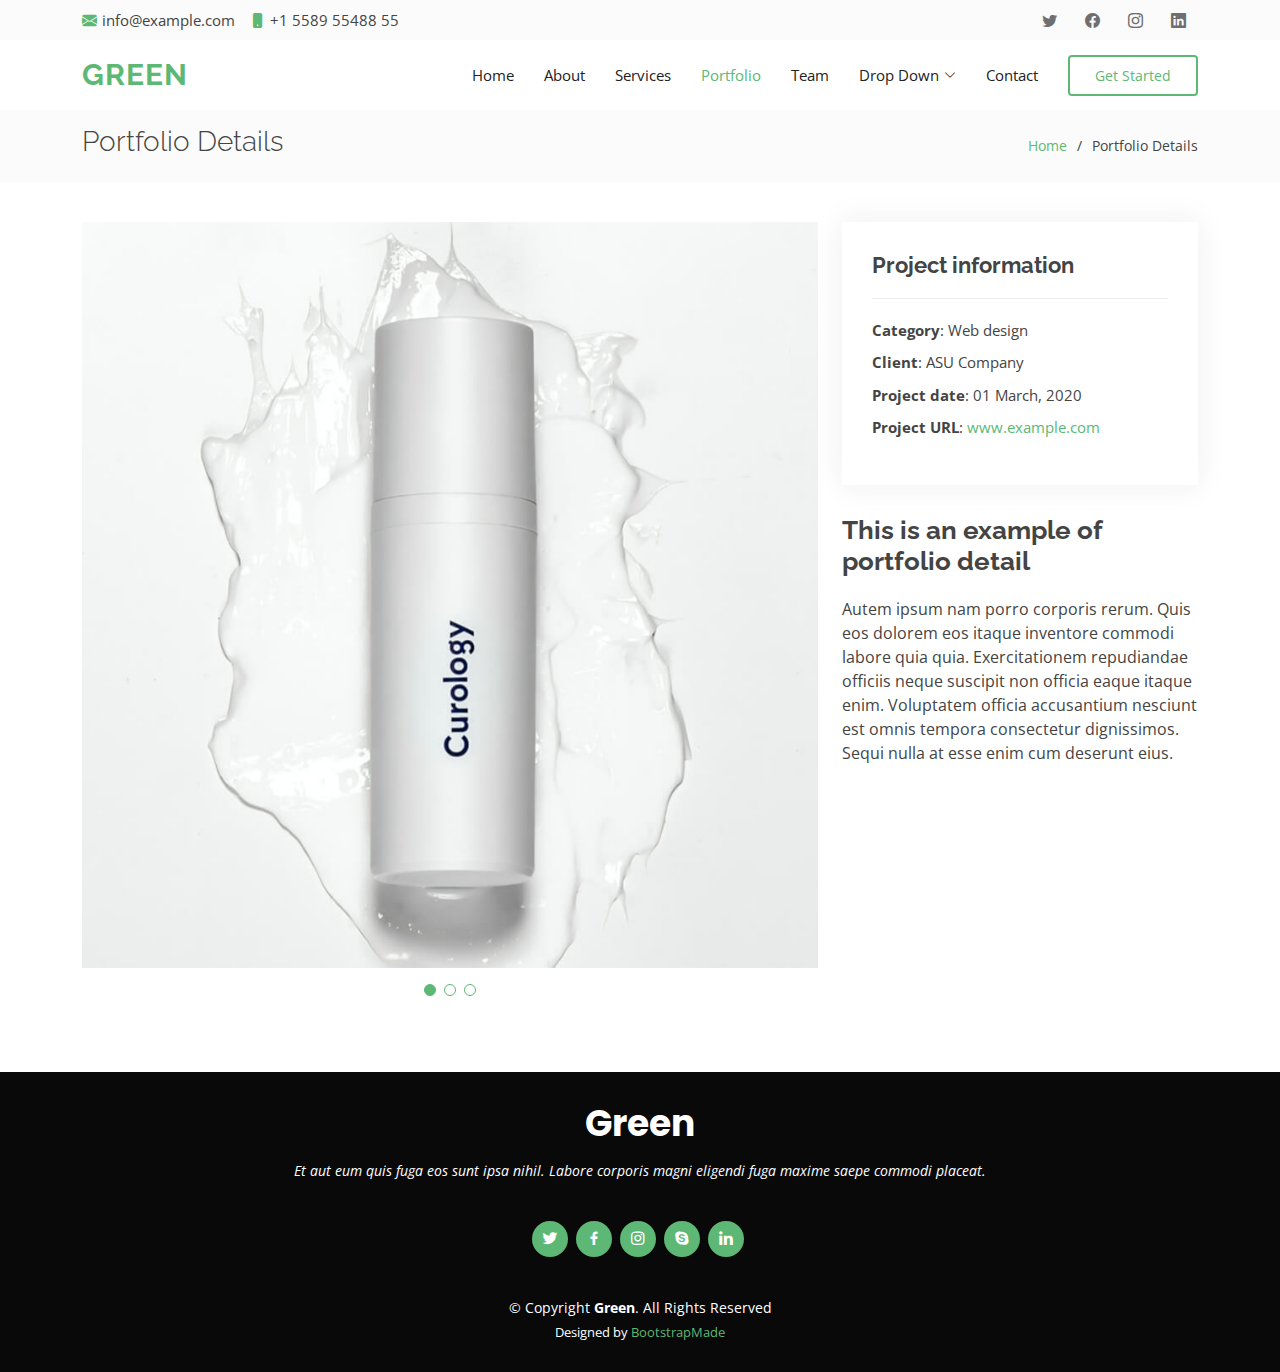
<file: Green/portfolio-details.html>
<!DOCTYPE html>
<html lang="en">

<head>
  <meta charset="utf-8">
  <meta content="width=device-width, initial-scale=1.0" name="viewport">

  <title>Portfolio Details - Green Bootstrap Template</title>
  <meta content="" name="description">
  <meta content="" name="keywords">

  <!-- Favicons -->
  <link href="assets/img/favicon.png" rel="icon">
  <link href="assets/img/apple-touch-icon.png" rel="apple-touch-icon">

  <!-- Google Fonts -->
  <link href="https://fonts.googleapis.com/css?family=Open+Sans:300,300i,400,400i,600,600i,700,700i|Raleway:300,300i,400,400i,500,500i,600,600i,700,700i|Poppins:300,300i,400,400i,500,500i,600,600i,700,700i" rel="stylesheet">

  <!-- Vendor CSS Files -->
  <link href="assets/vendor/animate.css/animate.min.css" rel="stylesheet">
  <link href="assets/vendor/bootstrap/css/bootstrap.min.css" rel="stylesheet">
  <link href="assets/vendor/bootstrap-icons/bootstrap-icons.css" rel="stylesheet">
  <link href="assets/vendor/boxicons/css/boxicons.min.css" rel="stylesheet">
  <link href="assets/vendor/glightbox/css/glightbox.min.css" rel="stylesheet">
  <link href="assets/vendor/swiper/swiper-bundle.min.css" rel="stylesheet">

  <!-- Template Main CSS File -->
  <link href="assets/css/style.css" rel="stylesheet">

  <!-- =======================================================
  * Template Name: Green
  * Updated: Jul 27 2023 with Bootstrap v5.3.1
  * Template URL: https://bootstrapmade.com/green-free-one-page-bootstrap-template/
  * Author: BootstrapMade.com
  * License: https://bootstrapmade.com/license/
  ======================================================== -->
</head>

<body>

  <!-- ======= Top Bar ======= -->
  <section id="topbar" class="d-flex align-items-center">
    <div class="container d-flex justify-content-center justify-content-md-between">
      <div class="contact-info d-flex align-items-center">
        <i class="bi bi-envelope-fill"></i><a href="mailto:contact@example.com">info@example.com</a>
        <i class="bi bi-phone-fill phone-icon"></i> +1 5589 55488 55
      </div>
      <div class="social-links d-none d-md-block">
        <a href="#" class="twitter"><i class="bi bi-twitter"></i></a>
        <a href="#" class="facebook"><i class="bi bi-facebook"></i></a>
        <a href="#" class="instagram"><i class="bi bi-instagram"></i></a>
        <a href="#" class="linkedin"><i class="bi bi-linkedin"></i></i></a>
      </div>
    </div>
  </section>

  <!-- ======= Header ======= -->
  <header id="header" class="d-flex align-items-center">
    <div class="container d-flex align-items-center">

      <h1 class="logo me-auto"><a href="index.html">Green</a></h1>
      <!-- Uncomment below if you prefer to use an image logo -->
      <!-- <a href="index.html" class="logo me-auto"><img src="assets/img/logo.png" alt="" class="img-fluid"></a>-->

      <nav id="navbar" class="navbar">
        <ul>
          <li><a class="nav-link scrollto " href="#hero">Home</a></li>
          <li><a class="nav-link scrollto" href="#about">About</a></li>
          <li><a class="nav-link scrollto" href="#services">Services</a></li>
          <li><a class="nav-link scrollto active " href="#portfolio">Portfolio</a></li>
          <li><a class="nav-link scrollto" href="#team">Team</a></li>
          <li class="dropdown"><a href="#"><span>Drop Down</span> <i class="bi bi-chevron-down"></i></a>
            <ul>
              <li><a href="#">Drop Down 1</a></li>
              <li class="dropdown"><a href="#"><span>Deep Drop Down</span> <i class="bi bi-chevron-right"></i></a>
                <ul>
                  <li><a href="#">Deep Drop Down 1</a></li>
                  <li><a href="#">Deep Drop Down 2</a></li>
                  <li><a href="#">Deep Drop Down 3</a></li>
                  <li><a href="#">Deep Drop Down 4</a></li>
                  <li><a href="#">Deep Drop Down 5</a></li>
                </ul>
              </li>
              <li><a href="#">Drop Down 2</a></li>
              <li><a href="#">Drop Down 3</a></li>
              <li><a href="#">Drop Down 4</a></li>
            </ul>
          </li>
          <li><a class="nav-link scrollto" href="#contact">Contact</a></li>
          <li><a class="getstarted scrollto" href="#about">Get Started</a></li>
        </ul>
        <i class="bi bi-list mobile-nav-toggle"></i>
      </nav><!-- .navbar -->

    </div>
  </header><!-- End Header -->

  <main id="main">

    <!-- ======= Breadcrumbs ======= -->
    <section id="breadcrumbs" class="breadcrumbs">
      <div class="container">

        <div class="d-flex justify-content-between align-items-center">
          <h2>Portfolio Details</h2>
          <ol>
            <li><a href="index.html">Home</a></li>
            <li>Portfolio Details</li>
          </ol>
        </div>

      </div>
    </section><!-- End Breadcrumbs -->

    <!-- ======= Portfolio Details Section ======= -->
    <section id="portfolio-details" class="portfolio-details">
      <div class="container">

        <div class="row gy-4">

          <div class="col-lg-8">
            <div class="portfolio-details-slider swiper">
              <div class="swiper-wrapper align-items-center">

                <div class="swiper-slide">
                  <img src="assets/img/portfolio/portfolio-1.jpg" alt="">
                </div>

                <div class="swiper-slide">
                  <img src="assets/img/portfolio/portfolio-2.jpg" alt="">
                </div>

                <div class="swiper-slide">
                  <img src="assets/img/portfolio/portfolio-3.jpg" alt="">
                </div>

              </div>
              <div class="swiper-pagination"></div>
            </div>
          </div>

          <div class="col-lg-4">
            <div class="portfolio-info">
              <h3>Project information</h3>
              <ul>
                <li><strong>Category</strong>: Web design</li>
                <li><strong>Client</strong>: ASU Company</li>
                <li><strong>Project date</strong>: 01 March, 2020</li>
                <li><strong>Project URL</strong>: <a href="#">www.example.com</a></li>
              </ul>
            </div>
            <div class="portfolio-description">
              <h2>This is an example of portfolio detail</h2>
              <p>
                Autem ipsum nam porro corporis rerum. Quis eos dolorem eos itaque inventore commodi labore quia quia. Exercitationem repudiandae officiis neque suscipit non officia eaque itaque enim. Voluptatem officia accusantium nesciunt est omnis tempora consectetur dignissimos. Sequi nulla at esse enim cum deserunt eius.
              </p>
            </div>
          </div>

        </div>

      </div>
    </section><!-- End Portfolio Details Section -->

  </main><!-- End #main -->

  <!-- ======= Footer ======= -->
  <footer id="footer">
    <div class="container">
      <h3>Green</h3>
      <p>Et aut eum quis fuga eos sunt ipsa nihil. Labore corporis magni eligendi fuga maxime saepe commodi placeat.</p>
      <div class="social-links">
        <a href="#" class="twitter"><i class="bx bxl-twitter"></i></a>
        <a href="#" class="facebook"><i class="bx bxl-facebook"></i></a>
        <a href="#" class="instagram"><i class="bx bxl-instagram"></i></a>
        <a href="#" class="google-plus"><i class="bx bxl-skype"></i></a>
        <a href="#" class="linkedin"><i class="bx bxl-linkedin"></i></a>
      </div>
      <div class="copyright">
        &copy; Copyright <strong><span>Green</span></strong>. All Rights Reserved
      </div>
      <div class="credits">
        <!-- All the links in the footer should remain intact. -->
        <!-- You can delete the links only if you purchased the pro version. -->
        <!-- Licensing information: https://bootstrapmade.com/license/ -->
        <!-- Purchase the pro version with working PHP/AJAX contact form: https://bootstrapmade.com/green-free-one-page-bootstrap-template/ -->
        Designed by <a href="https://bootstrapmade.com/">BootstrapMade</a>
      </div>
    </div>
  </footer><!-- End Footer -->

  <a href="#" class="back-to-top d-flex align-items-center justify-content-center"><i class="bi bi-arrow-up-short"></i></a>

  <!-- Vendor JS Files -->
  <script src="assets/vendor/bootstrap/js/bootstrap.bundle.min.js"></script>
  <script src="assets/vendor/glightbox/js/glightbox.min.js"></script>
  <script src="assets/vendor/isotope-layout/isotope.pkgd.min.js"></script>
  <script src="assets/vendor/swiper/swiper-bundle.min.js"></script>
  <script src="assets/vendor/php-email-form/validate.js"></script>

  <!-- Template Main JS File -->
  <script src="assets/js/main.js"></script>

</body>

</html>
</file>
<file: css/main.css>
html, body{
  overflow-x: hidden;
  scroll-behavior: smooth;
}
body{
    font-family: "Poppins", sans-serif;
    margin: 0;
    padding: 0;
    box-sizing: border-box;
    white-space: normal;
    background: #80ffff;
}

/* Fixed/sticky icon bar (vertically aligned 50% from the top of the screen) */
.icon-bar {
  position: fixed;
  top: 50%;
  -webkit-transform: translateY(-50%);
  -ms-transform: translateY(-50%);
  transform: translateY(-50%);
}
@media (max-width: 768px) {
  .icon-bar {
    display: none;

  }
}

/* Style the icon bar links */
.icon-bar a {
  display: block;
  text-align: center;
  padding: 16px;
  transition: all 0.3s ease;
  color: white;
  font-size: 20px;
  margin-left: 2px;
  z-index: 999;
  border-radius: 3px;
}

/* Style the social media icons with color*/
.icon-bar a:hover {
  background-color: #000;
}

.icon-bar .facebook {
  background: #3B5998;
  color: white;
}

.icon-bar .twitter {
  background: #55ACEE;
  color: white;
}

.icon-bar .youtube {
  background: #bb0000;
  color: white;
}

.icon-bar .instagram {
  background: #ff9900;
  color: white;
}

/*back to top button start*/
#myBtn {
  display: none; 
  position: fixed; 
  bottom: 20px; 
  right: 30px; 
  z-index: 99; 
  border: none; 
  outline: none; 
  background-color: #ff9900; 
  color: white; 
  cursor: pointer; 
  padding: 15px; 
  border-radius: 50%; 
  font-size: 20px; 
}

#myBtn:hover {
  background-color: #009900; 
}
/*back to top button end*/


/*navigation bar start*/
.bgcolor.scrolled{
  background: linear-gradient(to left, #66ff33 0%, #ff9933 100%);
  transition: ease-in-out 0.5s;
}

.navbar .nav-item a {
  color: #FFF !important;
}

.navbar-brand{
  margin-left: 50px;
}
.navbar-nav{
  margin-right: 200px;
}
.navbar .dropdown-menu{
  background-color: rgba(2, 2, 2, 0.5);
  border-radius: 10px;
}
.dropdown-item:hover{
  background-color: #000000;
}
.nav-item{
  font-weight: 500;
  word-spacing: 10px;
  padding-left: 20px;
}
.navbar-nav .nav-item .btn{
  border-radius: 20px;
  width: 120px;
  transition: transform .5s;
  word-spacing: 2px;
}
.navbar-nav .nav-item .btn:hover{
  transform: scale(1.1);
  color: #ffffff !important;
}
.navbar-nav .active a{
  color: #ffff00 !important;
}
.navbar-nav a:hover{
  color: #ffff00 !important;
}

@media (max-width: 768px) {
  .navbar-collapse {
    background-color: #000000;
    border-radius: 5px;

  }
}

/*toggler icon start*/
.navbar-toggler{
  width: 20px;
  height: 20px;
  position: relative;
  transition: .5s ease-in-out;
}

.navbar-toggler,
.navbar-toggler:focus,
.navbar-toggler:active,
.navbar-toggler-icon:focus{
  outline: none;
  box-shadow: none;
  border: 0;
}

.navbar-toggler span{
  margin: 0;
  padding: 0;
}

.toggler-icon{
  display: block;
  position: absolute;
  height: 3px;
  width: 100%;
  background: #FFF;
  border-radius: 1px;
  opacity: 1;
  left: 0;
  transform: rotate(0deg);
  transition: .25s ease-in-out;
}

.middle-bar{
  margin-top: 0px;
  width: 30px;
}

/*when navigation is clicked*/
.navbar-toggler .top-bar{
  margin-top: 0px;
  transform: rotate(135deg);
}
.navbar-toggler .middle-bar{
  opacity: 0;
  filter: alpha(opacity=0);
}
.navbar-toggler .bottom-bar{
  margin-top: 0px;
  transform: rotate(-135deg);
}

/*when the navbar is collapsed*/
.navbar-toggler.collapsed .top-bar{
  margin-top: -20px;
  transform: rotate(0deg);
}
.navbar-toggler.collapsed .middle-bar{
  opacity: 1;
  filter: alpha(opacity=100);
}
.navbar-toggler.collapsed .bottom-bar{
  margin-top: 20px;
  transform: rotate(0deg);
}
/*toggler icon end*/


/*navigation bar end*/

/*starter banner start*/
.starter-banner{
  min-height: 100vh;
  background-image: linear-gradient(rgba(0, 0, 0, 0.9), rgba(0, 0, 0, 0.9) ), url(../img/016.jpg);
  background-attachment: fixed;
  background-repeat: no-repeat;
  background-position: center;
}
.banner-text {
  text-align: center;
  position: absolute;
  top: 50%;
  left: 50%;
  transform: translate(-50%, -50%);
  color: white;
}
@media (max-width: 768px) {
  .banner-text{
    padding-top: 140px;
  }
}  

/*320 width x 480 height phone screen display start*/
  @media only screen
    and (min-device-width: 320px)
    and (max-device-height: 480px)
    and (-webkit-min-device-pixel-ratio: 2) {
      .starter-banner .banner-text {
        padding-top: 100px;
      }
      .starter-banner .banner-text h1 {
        font-size: 40px;
      }
      .starter-banner .banner-text h2 {
        font-size: 16;
      }
      .starter-banner .banner-text p {
        font-size: 16px;
      }
      .starter-banner .banner-button .btn {
        width: 100px;
        height: 30px;
        margin-top: 2px;
      }
    }
    /*320 width x 480 height phone screen display end*/

  .banner-text h1{
    font-size: 50px;
  }
  .banner-text h2{
    font-size: 30px;
    font-stretch: expanded;
  }
  hr.one{
    border-top: 2px solid #ffff00;
    width: 200px;
  }
  @media (max-width: 768px) {
    hr.one{
      width: 80px;
    }
  }
  .banner-text p{
    font-size: 20px;
  }
  .banner-button .btn{
    margin-top: 10px;
    width: 150px;
    height: 50px;
    border-radius: 30px;
    color: #ffffff;
    background: none;
    outline: 2px solid #ffff00;
  }
  .banner-button .btn:hover{
    background: linear-gradient(to left, #66ff33 0%, #ff9933 100%);
    transition: 1s;
    color: #000000;
  }
  
/*starter banner end*/


/*about start*/
.about{
    min-height: 100vh;
}
.about-header{
  text-align: center;
  color: #000000;
  padding-top: 100px;
}
.about-hr{
  border-top: 2px solid #ffff00;
  width: 100px;
}
.about-header h2{
  font-size: 40px;
}
.about-header p{
  font-size: 20px;
}
.about-image img{
  border-radius: 10px;
  box-shadow: 0 4px 8px 0 rgba(0, 0, 0, 0.874), 0 6px 20px 0 rgba(0, 0, 0, 0.726);
}
.about-text{
  box-shadow: 0 4px 8px 0 rgba(0, 0, 0, 0.874), 0 6px 20px 0 rgba(0, 0, 0, 0.726);
  border-radius: 10px;
  padding-top: 18px;
  padding-bottom: 18px;
  padding-left: 18px;
  background: #ffffff;
}
@media (max-width: 768px) {
  .about-text {
    margin-top: 40px;
  }
}
.about-text-hr{
  border-top: 2px solid #ffff00;
  width: 100px;
}
.about-text h4{
  text-align: center;
}
.about-text p{
  font-size: 16px;
  color: #000000;
  font-family: sans-serif;
}
.about-text p i{
  color: #009900;
  font-size: 20px;
}
.about-button{
  border-radius: 30px;
  border: none;
  color: #FFFFFF;
  text-align: center;
  font-size: 20px;
  padding: 10px;
  width: 150px;
  transition: all 0.5s;
  cursor: pointer;
  margin: 5px;
}
.about-button span {
  cursor: pointer;
  display: inline-block;
  position: relative;
  transition: 0.5s;
}

.about-button span:after {
  content: '\00bb';
  position: absolute;
  opacity: 0;
  top: 0;
  right: -20px;
  transition: 0.5s;
}

.about-button:hover span {
  padding-right: 25px;
}

.about-button:hover span:after {
  opacity: 1;
  right: 0;
}
/*about end*/

/*services start*/
.services{
  min-height: 100vh;
}
.services-header{
  text-align: center;
  color: #000000;
  padding-top: 100px;
}
.text-card{
  margin-bottom: 30px;
  position: relative;
  overflow: hidden;
  min-height: 335px;
  padding: 35px 30px 100px;
  border-radius: 20px;
  box-shadow: 0 4px 8px 0 rgba(0, 0, 0, 0.874), 0 6px 20px 0 rgba(0, 0, 0, 0.726);
}
.text-card h4,
.text-card p{
  color: #fff;
}
.text-card p{
  font-size: 15px;
}
.text-card .overlay{
  position: absolute;
  z-index: -1;
  top: 0;
  left: 0;
  width: 100%;
  height: 100%;
  background: linear-gradient(130deg, #f2994a 0%, #eb5757 100%);

}
.text-card.style-1 .overlay{
  background: linear-gradient(130deg, #3e1f04 0%, #341313 100%);
}
.text-card.style-2 .overlay{
  background: linear-gradient(130deg, #204d5c 0%, #0e294c 100%);
}
.text-card.style-3 .overlay{
  background: linear-gradient(130deg, #264633 0%, #0f4627 100%);
}
.text-card .overlay-image img{
  width: 100%;
  height: auto;
  opacity: 0.5;
}
.text-card .overlay-image{
  position: absolute;
  transform: rotate(-15deg);
  border-radius: 20px;
  overflow: hidden;
  width: 65%;
  right: -12%;
  bottom: -12%;
  transition: .5s;
}
.text-card:hover .overlay-image{
  transform: rotate(18deg);
}
/*services end*/

/*why choose us start*/
.why-choose-us{
  min-height: 100vh;
}
.why-choose-us-header{
  text-align: center;
  color: #000000;
  padding-top: 100px;
}
.why-choose-us-header p{
  font-size: 20px;
}
.why-choose-us-hr{
  border-top: 2px solid #ffa500;
  width: 100px;
}

.why-choose-us .card {
  position: relative;
  margin-bottom: 30px;
  height: 400px;
  border-radius: 15px;
  background-position: center;
  background-repeat: no-repeat;
  background-size: cover;
  position: relative;
  transition: .5s;
}
.card:hover{
  transform: scale(1.1);
}
.card p{
  font-size: 18px;
}
.card.why-1{
  background-image: linear-gradient(rgba(0, 0, 0, 0.9), rgba(0, 0, 0, 0.9)), url("../img/aggregate/pineapple.png");
}
.card.why-1 .card-body h1 i{
  color: #009900;
}
.card.why-2{
  background-image: linear-gradient(rgba(0, 0, 0, 0.9), rgba(0, 0, 0, 0.9)), url("../img/021.jpg");
}
.card.why-2 .card-body h1 i{
  color: #ffa500;
}
.card.why-3{
  background-image: linear-gradient(rgba(0, 0, 0, 0.9), rgba(0, 0, 0, 0.9)), url("../img/022.png");
}
.card.why-3 .card-body h1 i{
  color: #3399ff;
}

.card-body {
  text-align: center;
  position: absolute;
  top: 50%;
  left: 50%;
  transform: translate(-50%, -50%);
  color: white;
}
/*why choose us end*/

/*call to action start*/
.call-to-action {
  background: linear-gradient(rgba(2, 2, 2, 0.5), rgba(0, 0, 0, 0.8)), url("../img/017.png") center center;
  background-size: cover;
  padding: 60px 0;
}

.call-to-action h3 {
  color: #fff;
  font-size: 28px;
  font-weight: 700;
}

.call-to-action p {
  color: #fff;
}

.call-to-action .call-to-action-btn {
  font-family: "Nunito", sans-serif;
  text-transform: uppercase;
  text-decoration: none;
  font-weight: 500;
  font-size: 16px;
  letter-spacing: 1px;
  display: inline-block;
  padding: 8px 28px;
  border-radius: 25px;
  transition: 0.5s;
  margin-top: 10px;
  border: 2px solid #fff;
  color: #fff;
}

.call-to-action .call-to-action-btn:hover {
  background: #008000;
  border: 2px solid #008000;
}

@media (min-width: 1024px) {
  .call-to-action {
    background-attachment: fixed;
  }
}

/*call to action end*/

/*categories start*/
.categories{
  min-height: 10vh;
}
.categories{
  text-align: center;
  color: #000000;
  padding-top: 30px;
}
.categories p{
  font-size: 20px;
}
.categories-hr{
  border-top: 2px solid #ffa500;
  width: 100px;
}

.categories .categories-body{
  padding: 5px;
  display: flex;
  justify-content: center;
  align-items: center;
  flex-direction: column;
  margin: 40px auto;
}
.categories .categories-body ul{
  display: flex;
  justify-content: center;
  align-items: center;
  flex-wrap: wrap;
  margin-bottom: 20px;
}
.categories .categories-body ul li{
  cursor: pointer;
  display: inline-block;
  padding: 7px 17px 9px 17px;
  font-size: 14px;
  font-weight: 500;
  line-height: 1;
  color: #444444;
  margin: 0 3px 10px 3px;
  transition: all ease-in-out 0.3s;
  background: #ede9e9;
  border-radius: 50px;
}
.categories .categories-body ul li.active{
  background: #008000;
  color: #fff;
}
.categories .categories-body ul li:hover{
  background: #008000;
  color: #fff;
}
.categories .product{
  display: flex;
  justify-content: center;
  align-items: center;
  flex-wrap: wrap;
}
.categories .product .itemBox{
  padding-top: 20px;
  position: relative;
  width: 300px;
  height: 300px;
  display: block;
}
.categories .product .itemBox.hide{
  display: none;
}
.categories .product .itemBox img{
  position: relative;
  top: 0;
  transition: all 0.6s cubic-bezier(0.645, 0.045, 0.355, 1);
}
.categories .product .itemBox img:hover{
  top: -30px;
}
.categories .product .itemBox .product-info {
  opacity: 0;
  position: absolute;
  left: 15px;
  right: 15px;
  bottom: -50px;
  z-index: 3;
  transition: all ease-in-out 0.3s;
  background:  #008000;
  padding: 5px 10px;
  border-radius: 0 0 10px 10px;
}

.categories .product .itemBox .product-info h4 {
  font-size: 18px;
  color: #fff;
  font-weight: 600;
}

.categories .product .itemBox .product-info p {
  color: #fff;
  font-size: 14px;
  margin-bottom: 0;
}

.categories .product .itemBox:hover .product-info {
  opacity: 1;
  bottom: 0;
}


/*categories end*/

/*our clients start*/
.our-clients{
  min-height: 60vh;
}
.our-clients-header{
  text-align: center;
  color: #000000;
  padding-top: 100px;
}
.our-clients-header p{
  font-size: 20px;
}
.our-clients-hr{
  border-top: 2px solid #ffa500;
  width: 100px;
}
.our-clients .container{
  padding-top: 30px;
}
/*our clients end*/

/*contact us start*/
.contact-us{
  min-height: 100vh;
}
.contact-us-header{
  text-align: center;
  color: #000000;
  padding-top: 100px;
}
.contact-us-header p{
  font-size: 20px;
}
.contact-us-hr{
  border-top: 2px solid #ffa500;
  width: 100px;
}
.contact-us iframe{
  padding-left: 6.5rem;
  padding-right: 6.5rem;
}
@media (max-width: 768px) {
  .contact-us iframe{
    padding-left: 0.1rem;
    padding-right: 0.1rem;
  }
  
}
.contact-us .container{
  padding-top: 30px;
  box-shadow: 0 4px 8px 0 rgba(0, 0, 0, 0.874), 0 6px 20px 0 rgba(0, 0, 0, 0.726);
  margin-bottom: 60px;
  background-color: #ffffff;
  border-radius: 10px;
}
.contact-us p{
  color: #000000;
  font-size: 20px;
}
.contact-us p i{
  font-size: 30px;
  width: 60px;
}
.contact-us i:hover{
  color: #28ABE3;
}


.contact-us .btn{
  width: 200px;
  border-radius: 20px;
}

.contact-us .btn:hover{
  background-color: #28ABE3;
  color: #000000;
  outline: none;
}
/*contact us end*/

/*footer start*/
.top-footer{
  background-color: #00001a;
  border-top: 1px solid #404040;
  padding: 100px 0 80px;
}
.footer-line-1{
  border-top: 2px solid #ffa500;
  width: 40px;
  margin-left: 2px;
}
.footer-line-2{
  border-top: 2px solid #ffa500;
  width: 100px;
  margin-left: 2px;
}
.footer-line-3{
  border-top: 2px solid #ffa500;
  width: 80px;
  margin-left: 2px;
}
.footer-line-4{
  border-top: 2px solid #ffa500;
  width: 80px;
  margin-left: 2px;
}
.top-footer h3 {
  font-size: 16px;
  line-height: 1.5;
  color: #fff;
  font-weight: 400;
  text-transform: uppercase;
  letter-spacing: 1px;
  margin-bottom: 20px;
}
.top-footer p {
  font-size: 15px;
  line-height: 25px;
  color: #ffffff;
  font-weight: 300;
  letter-spacing: 1px;
  padding-right: 20px;
}
.top-footer li a {
  font-size: 13px;
  text-decoration: none;
  list-style-type: square;
  line-height: 30px;
  color: #ffffff;
  font-weight: 300;
  letter-spacing: 1px;
  text-transform: capitalize;
  transition: color 0.3s;
  font-family: "Source Sans Pro", sans-serif;
  display: block;
}
.top-footer ul li{
  list-style-type: none;
  margin-left: -40px;
}
.top-footer li a:hover {
  color: #28ABE3;
}
.top-footer ul li a i{
  font-size: 18px;
}

.footer-bottom{
  text-align: center;
  background-color: #1b1b1b;
  border-top: 1px solid #2c2c2c;
  padding: 30px 0;
}
.footer-bottom h5 {
  font-size: 15px;
  line-height: 1;
  color: #ffffff;
  font-weight: 400;
  text-transform: uppercase;
  letter-spacing: 2px;
  margin-top: 7px;
  margin-bottom: 3px;
}
.footer-bottom h6 {
  font-size: 13px;
  line-height: 15px;
  color: #ffffff;
  font-weight: 400;
  text-transform: capitalize;
  letter-spacing: 2px;
  margin-bottom: 0;
}
.footer-bottom a {
  color: #28ABE3;
  text-decoration: none;
}
/*footer end*/
</file>
<file: css/style.css>
/*------about page start------*/

/*about header start*/
.breadcrumb-header{
    min-height: 50vh;
    background-image: linear-gradient(rgba(0, 0, 0, 0.9), rgba(0, 0, 0, 0.9) ), url(../img/016.jpg);
    background-attachment: fixed;
    background-repeat: no-repeat;
    background-position: center;
}
.breadcrumb-header .content{
    margin-top: 120px;
}
.breadcrumb-header ul.breadcrumb {
    padding: 10px 16px;
    list-style: none;
    background: none;
  }
.breadcrumb-header h2{
    color: #ffffff;
    text-align: center;
} 
.breadcrumb-hr{
    border-top: 2px solid #ffff00;
    width: 35px;
  } 
.breadcrumb-header ul.breadcrumb li {
    display: inline;
    font-size: 20px;
    color: #cccccc;
  }
.breadcrumb-header ul.breadcrumb li+li:before {
    padding: 8px;
    content: "/\00a0";
  }
.breadcrumb-header ul.breadcrumb li a {
    color: #ffffff;
    text-decoration: none;
  }
.breadcrumb-header ul.breadcrumb li a:hover {
    color: #008000;
    text-decoration: none;
  }
  /*about header start*/

  /*our story start*/
  .our-story{
    min-height: 80vh;
    padding-top: 80px;
  }
  .our-story .story{
    box-shadow: 0 4px 8px 0 rgba(0, 0, 0, 0.874), 0 6px 20px 0 rgba(0, 0, 0, 0.726);
    padding-top: 30px;
    background-color: #ffffff;
    border-radius: 10px;
  }
  @media (max-width: 768px) {
    .our-story .story{
      margin-top: 40px;
      margin: 10px;
    }
  }
  .our-story h4{
    text-align: center;
    color: #000000;
  }
  .our-story hr{
    border-top: 2px solid #ffff00;
    width: 80px;
  }
  .our-story p{
    font-size: 20px;
    color: #000000;
  }
  .our-story img{
    position: relative;
    top: 0;
    transition: all 0.6s cubic-bezier(0.645, 0.045, 0.355, 1);
    border-radius: 10px;
    box-shadow: 0 4px 8px 0 rgba(0, 0, 0, 0.874), 0 6px 20px 0 rgba(0, 0, 0, 0.726);
  }
  @media (max-width: 768px) {
    .our-story img{
      margin-top: 40px;
    }
  }
  .our-story img:hover{
    top: -30px;
  }
  /*our story end*/

  /*vision start*/
  .vision{
    min-height: 80vh;
    padding-top: 100px;
  }
  .vision .vi{
    box-shadow: 0 4px 8px 0 rgba(0, 0, 0, 0.874), 0 6px 20px 0 rgba(0, 0, 0, 0.726);
    padding-top: 30px;
    background-color: #ffffff;
    border-radius: 10px;
  }
  @media (max-width: 768px) {
    .vision .vi{
      margin-top: 40px;
      margin: 10px;
    }
  }
  .vision h4{
    text-align: center;
    color: #000000;
  }
  .vision hr{
    border-top: 2px solid #ffff00;
    width: 80px;
  }
  .vision p{
    font-size: 20px;
    color: #000000;
  }
  .vision p i{
    color: #009900;
    font-size: 20px;
  }
  .vision img{
    position: relative;
    top: 0;
    transition: all 0.6s cubic-bezier(0.645, 0.045, 0.355, 1);
    border-radius: 10px;
    box-shadow: 0 4px 8px 0 rgba(0, 0, 0, 0.874), 0 6px 20px 0 rgba(0, 0, 0, 0.726);
  }
  .vision img:hover{
    top: -30px;
  }
  /*vision end*/

  /*our team start*/
  .team-header{
    text-align: center;
    color: #000000;
    padding-top: 100px;
  }
  .team-header p{
    font-size: 20px;
  }
  .team-hr{
    border-top: 2px solid #ffa500;
    width: 100px;
  }
  .team {
    background: url("../img/016.jpg") center center no-repeat;
    background-size: cover;
    padding: 60px 0;
    position: relative;
  }
  
  .team::before {
    content: "";
    position: absolute;
    left: 0;
    right: 0;
    top: 0;
    bottom: 0;
    background: rgba(255, 255, 255, 0.6);
    z-index: 9;
  }
  
  .team .container {
    position: relative;
    z-index: 10;
  }
  
  .team .member {
    text-align: center;
    margin-bottom: 80px;
    position: relative;
  }
  
  .team .member .pic {
    overflow: hidden;
  }
  
  .team .member .member-info {
    position: absolute;
    bottom: -80px;
    left: 20px;
    right: 20px;
    background: #191919;
    padding: 20px 0;
    color: #ffffff;
    box-shadow: 0 4px 8px 0 rgba(0, 0, 0, 0.874), 0 6px 20px 0 rgba(0, 0, 0, 0.726);
    overflow: hidden;
    transition: max-height 0.5s ease-in-out;
    border-radius: 10px;
  }
  
  .team .member h4 {
    font-weight: 500;
    margin-bottom: 10px;
    font-size: 16px;
    color: #ffffff;
    position: relative;
    padding-bottom: 10px;
    font-family: "Poppins", sans-serif;
  }
  
  .team .member h4::after {
    content: "";
    position: absolute;
    display: block;
    width: 50px;
    height: 1px;
    background: #b7a994;
    bottom: 0;
    left: calc(50% - 25px);
  }
  
  .team .member span {
    font-style: italic;
    display: block;
    font-size: 13px;
  }
  
  .team .member .social {
    margin-top: 15px;
  }
  
  .team .member .social a {
    transition: color 0.3s;
    color: #ffffff;
  }
  
  .team .member .social a:hover {
    color: #008000;
  }
  
  .team .member .social i {
    font-size: 16px;
    margin: 0 2px;
  }
  
  @media (max-width: 992px) {
    .team .member {
      margin-bottom: 110px;
    }
  }
  
  @media (min-width: 1024px) {
    .team {
      background-attachment: fixed;
    }
  }

  /*our team end*/

  /*call to action start*/
  /*call to action end*/

  /*------about page end------*/

  /*------services page start------*/

  /*retail start*/
  .sev{
    min-height: 80vh;
    box-shadow: 0 4px 8px 0 rgba(0, 0, 0, 0.874), 0 6px 20px 0 rgba(0, 0, 0, 0.726);
    margin-top: 80px;
    border-radius: 15px;
    margin: 0 20 0 20;
    background-color: #ffffff;
    margin: 60px;
  }
  @media (max-width: 768px) {
    .sev{
      margin: 10px;
    }
  }
  .sev .services-header-page h4{
    text-align: center;
    color: #000000;
    padding-top: 80px;
  }
  .sev .services-header-page hr{
    border-top: 2px solid #ffff00;
    width: 80px;
  }
  .sev .services-header-page i{
    color: #ffa500;
    font-size: 18px;
  }
  .sev p{
    font-size: 20px;
    color: #000000;
  }
  .sev p i{
    color: #009900;
    font-size: 20px;
  }
  .sev img{
    border-radius: 10px;
    position: relative;
    top: 0;
    transition: all ease-in-out 0.4s;
  }
  .sev img:hover{
    transform: scale(1.1);
  }
  .sev .responsive {
    max-width: 100%;
    height: auto;
  }
  
  /*retail end*/

  /*wholesale start*/
  
  /*whlesale end*/

  /*delivery start*/
  
  /*deliveryend*/

  /*frequently asked quetions start*/
  .faqs{
    min-height: 70vh;
    box-shadow: 0 4px 8px 0 rgba(0, 0, 0, 0.874), 0 6px 20px 0 rgba(0, 0, 0, 0.726);
    margin-top: 30px;
    padding-bottom: 20px;
    background-color: #ffffff;
    margin: 60px;
    border-radius: 10px;
  }
  @media (max-width: 768px) {
    .faqs{
      margin: 10px;
    }
  }
  .faqs .faqs-header{
    text-align: center;
    color: #000000;
    padding-top: 100px;
  }
  .faqs .faqs-hr{
    border-top: 2px solid #ffff00;
    width: 300px;
  }
  .faqs .faqs-header h2{
    font-size: 40px;
  }
  .faqs .faqs-header p{
    font-size: 20px;
  }
  .faqs .accordion {
    background-color: #eee;
    color: #444;
    cursor: pointer;
    padding: 18px;
    width: 100%;
    border: none;
    text-align: left;
    outline: none;
    font-size: 18px;
    transition: 0.4s;
  }
  
  .faqs .active, .accordion:hover {
    background-color: #ccc;
  }
  
  .faqs .accordion:after {
    content: '\002B';
    color: #777;
    font-weight: bold;
    float: right;
    margin-left: 5px;
  }
  
  .faqs .active:after {
    content: "\2212";
  }
  
  .faqs .panel {
    padding: 0 18px;
    background-color: white;
    max-height: 0;
    overflow: hidden;
    transition: max-height 0.2s ease-out;
  }
  /*frequently asked quetions end*/

  /*testimonials start*/
  .testimonials {
    padding: 80px 0;
    background: url("../img/016.jpg") no-repeat;
    background-position: center center;
    background-size: cover;
    position: relative;
    z-index: -1;
  }
  
  .testimonials::before {
    content: "";
    position: absolute;
    left: 0;
    right: 0;
    top: 0;
    bottom: 0;
    background: rgba(12, 11, 10, 0.7);
    z-index: -1;
  }
  
  .testimonials .section-header {
    margin-bottom: 40px;
  }
  
  .testimonials .testimonials-carousel,
  .testimonials .testimonials-slider {
    overflow: hidden;
  }
  
  .testimonials .testimonial-item {
    text-align: center;
    color: #fff;
  }
  
  .testimonials .testimonial-item .testimonial-img {
    width: 100px;
    border-radius: 50%;
    border: 6px solid rgba(255, 255, 255, 0.15);
    margin: 0 auto;
  }
  
  .testimonials .testimonial-item h3 {
    font-size: 20px;
    font-weight: bold;
    margin: 10px 0 5px 0;
    color: #fff;
    font-family: "Poppins", sans-serif;
  }
  
  .testimonials .testimonial-item h4 {
    font-size: 14px;
    color: #ddd;
    margin: 0 0 15px 0;
    font-family: "Comic Neue", sans-serif;
  }
  
  .testimonials .testimonial-item .stars {
    color: #ffb03b;
    margin-bottom: 10px;
  }
  
  .testimonials .testimonial-item .quote-icon-left,
  .testimonials .testimonial-item .quote-icon-right {
    color: rgba(255, 255, 255, 0.8);
    font-size: 26px;
  }
  
  .testimonials .testimonial-item .quote-icon-left {
    display: inline-block;
    left: -5px;
    position: relative;
  }
  
  .testimonials .testimonial-item .quote-icon-right {
    display: inline-block;
    right: -5px;
    position: relative;
    top: 10px;
  }
  
  .testimonials .testimonial-item p {
    font-style: italic;
    margin: 0 auto 15px auto;
    color: #eee;
  }
  
  .testimonials .swiper-pagination {
    margin-top: 20px;
    position: relative;
  }
  
  .testimonials .swiper-pagination .swiper-pagination-bullet {
    width: 12px;
    height: 12px;
    background-color: rgba(255, 255, 255, 0.5);
    opacity: 1;
  }
  
  .testimonials .swiper-pagination .swiper-pagination-bullet-active {
    background-color: #ffb03b;
  }
  
  @media (min-width: 992px) {
    .testimonials .testimonial-item p {
      width: 80%;
    }
  }
  /*testimonials end*/
  
  /*------services page end------*/

  /*------simple page start------*/
  .fruit-categories{
    min-height: 100vh;
  }
  .fruit-categories-header{
    text-align: center;
    color: #000000;
    padding-top: 100px;
  }
  .fruit-categories-hr{
    border-top: 2px solid #ffff00;
    width: 100px;
  }
  .fruit-categories-header h2{
    font-size: 40px;
  }
  .fruit-categories-header p{
    font-size: 20px;
  }
  .fruit-categories .fruit-categories-item {
    margin-bottom: 30px;
    overflow: hidden;
  }
  .fruit-categories .fruit-categories-item img {
    padding-top: 20px;
    position: relative;
    top: 0;
    transition: all 0.6s cubic-bezier(0.645, 0.045, 0.355, 1);
  }
  .fruit-categories .fruit-categories-item .fruit-categories-info {
    opacity: 0;
    position: absolute;
    left: 15px;
    right: 15px;
    bottom: -50px;
    z-index: 3;
    transition: all ease-in-out 0.3s;
    background:  #008000;
    padding: 5px 10px;
    border-radius: 0 0 10px 10px;
  }
  .fruit-categories .fruit-categories-item .fruit-categories-info h4 {
    font-size: 18px;
    color: #fff;
    font-weight: 600;
  }
  .fruit-categories .fruit-categories-item .fruit-categories-info p {
    color: #fff;
    font-size: 14px;
    margin-bottom: 0;
  }
  .fruit-categories .fruit-categories-item:hover img {
    top: -30px;
  }
  .fruit-categories .fruit-categories-item:hover .fruit-categories-info {
    opacity: 1;
    bottom: 0;
  }

  /*------simple page end------*/

  /*------blog page start------*/
  .blog {
    padding: 40px 0 20px 0;
  }
  
  .blog .entry {
    padding: 30px;
    margin-bottom: 60px;
    box-shadow: 0 4px 8px 0 rgba(0, 0, 0, 0.874), 0 6px 20px 0 rgba(0, 0, 0, 0.726);
    background-color: #ffffff;
    border-radius: 10px;
  }
  
  .blog .entry .entry-img {
    max-height: 440px;
    margin: -30px -30px 20px -30px;
    overflow: hidden;
  }
  
  .blog .entry .entry-title {
    font-size: 28px;
    font-weight: bold;
    padding: 0;
    margin: 0 0 20px 0;
    background-color: #ffffff;
  }
  
  .blog .entry .entry-title a {
    color: #493c3e;
    transition: 0.3s;
  }
  
  .blog .entry .entry-title a:hover {
    color: #008000;
  }
  
  .blog .entry .entry-meta {
    margin-bottom: 15px;
    color: #b1a0a3;
  }
  
  .blog .entry .entry-meta ul {
    display: flex;
    flex-wrap: wrap;
    list-style: none;
    align-items: center;
    padding: 0;
    margin: 0;
  }
  
  .blog .entry .entry-meta ul li+li {
    padding-left: 20px;
  }
  
  .blog .entry .entry-meta i {
    font-size: 16px;
    margin-right: 8px;
    line-height: 0;
  }
  
  .blog .entry .entry-meta a {
    color: #777777;
    font-size: 14px;
    display: inline-block;
    line-height: 1;
    text-decoration: none;
  }
  
  .blog .entry .entry-content p {
    line-height: 24px;
  }
  
  .blog .entry .entry-content .read-more {
    -moz-text-align-last: right;
    text-align-last: right;
  }
  
  .blog .entry .entry-content .read-more a {
    display: inline-block;
    background: #008000;
    color: #fff;
    padding: 6px 20px;
    transition: 0.3s;
    font-size: 14px;
    border-radius: 4px;
    text-decoration: none;
  }
  
  .blog .entry .entry-content .read-more a:hover {
    background: #ffa500;
  }
  
  .blog .entry .entry-content h3 {
    font-size: 22px;
    margin-top: 30px;
    font-weight: bold;
  }
  
  .blog .entry .entry-content blockquote {
    overflow: hidden;
    background-color: #fafafa;
    padding: 60px;
    position: relative;
    text-align: center;
    margin: 20px 0;
  }
  
  .blog .entry .entry-content blockquote p {
    color: #444444;
    line-height: 1.6;
    margin-bottom: 0;
    font-style: italic;
    font-weight: 500;
    font-size: 22px;
  }
  
  .blog .entry .entry-content blockquote::after {
    content: "";
    position: absolute;
    left: 0;
    top: 0;
    bottom: 0;
    width: 3px;
    background-color: #493c3e;
    margin-top: 20px;
    margin-bottom: 20px;
  }
  
  .blog .entry .entry-footer {
    padding-top: 10px;
    border-top: 1px solid #e6e6e6;
  }
  
  .blog .entry .entry-footer i {
    color: #9a8487;
    display: inline;
  }
  
  .blog .entry .entry-footer a {
    text-decoration: none;
    color: #57484a;
    transition: 0.3s;
  }
  
  .blog .entry .entry-footer a:hover {
    color: #008000;
  }
  
  .blog .entry .entry-footer .cats {
    list-style: none;
    display: inline;
    padding: 0 20px 0 0;
    font-size: 14px;
  }
  
  .blog .entry .entry-footer .cats li {
    display: inline-block;
  }
  
  .blog .entry .entry-footer .tags {
    list-style: none;
    display: inline;
    padding: 0;
    font-size: 14px;
  }
  
  .blog .entry .entry-footer .tags li {
    display: inline-block;
  }
  
  .blog .entry .entry-footer .tags li+li::before {
    padding-right: 6px;
    color: #6c757d;
    content: ",";
  }
  
  .blog .entry .entry-footer .share {
    font-size: 16px;
  }
  
  .blog .entry .entry-footer .share i {
    padding-left: 5px;
  }
  
  .blog .entry-single {
    margin-bottom: 30px;
  }
  
  .blog .blog-author {
    padding: 20px;
    margin-bottom: 30px;
    box-shadow: 0 4px 8px 0 rgba(0, 0, 0, 0.874), 0 6px 20px 0 rgba(0, 0, 0, 0.726);
    background-color: #ffffff;
    border-radius: 10px;
  }
  
  .blog .blog-author img {
    width: 120px;
    margin-right: 20px;
  }
  
  .blog .blog-author h4 {
    font-weight: 600;
    font-size: 22px;
    margin-bottom: 0px;
    padding: 0;
    color: #493c3e;
  }
  
  .blog .blog-author .social-links {
    margin: 0 10px 10px 0;
  }
  
  .blog .blog-author .social-links a {
    color: rgba(73, 60, 62, 0.5);
    margin-right: 5px;
  }
  
  .blog .blog-author p {
    font-style: italic;
    color: #b7b7b7;
  }
  
  .blog .blog-comments {
    margin-bottom: 30px;
    background-color: #ffffff;
    border-radius: 10px;
    padding: 30px;
    box-shadow: 0 4px 8px 0 rgba(0, 0, 0, 0.874), 0 6px 20px 0 rgba(0, 0, 0, 0.726);
  }
  
  .blog .blog-comments .comments-count {
    font-weight: bold;
  }
  
  .blog .blog-comments .comment {
    margin-top: 30px;
    position: relative;
  }
  
  .blog .blog-comments .comment .comment-img {
    margin-right: 14px;
  }
  
  .blog .blog-comments .comment .comment-img img {
    width: 60px;
  }
  
  .blog .blog-comments .comment h5 {
    font-size: 16px;
    margin-bottom: 2px;
  }
  
  .blog .blog-comments .comment h5 a {
    font-weight: bold;
    text-decoration: none;
    color: #444444;
    transition: 0.3s;
  }
  
  .blog .blog-comments .comment h5 a:hover {
    color: #008000;
  }
  
  .blog .blog-comments .comment h5 .reply {
    padding-left: 10px;
    color: #493c3e;
  }
  
  .blog .blog-comments .comment h5 .reply i {
    font-size: 20px;
  }
  
  .blog .blog-comments .comment time {
    display: block;
    font-size: 14px;
    color: #655356;
    margin-bottom: 5px;
  }
  
  .blog .blog-comments .comment.comment-reply {
    padding-left: 40px;
  }
  
  .blog .blog-comments .reply-form {
    margin-top: 30px;
    padding: 30px;
    box-shadow: 0 4px 16px rgba(0, 0, 0, 0.1);
    border-radius: 10px;
  }
  
  .blog .blog-comments .reply-form h4 {
    font-weight: bold;
    font-size: 22px;
  }
  
  .blog .blog-comments .reply-form p {
    font-size: 14px;
  }
  
  .blog .blog-comments .reply-form input {
    border-radius: 4px;
    padding: 10px 10px;
    font-size: 14px;
  }
  
  .blog .blog-comments .reply-form input:focus {
    box-shadow: none;
    border-color: #008000;
  }
  
  .blog .blog-comments .reply-form textarea {
    border-radius: 4px;
    padding: 10px 10px;
    font-size: 14px;
  }
  
  .blog .blog-comments .reply-form textarea:focus {
    box-shadow: none;
    border-color: #008000;
  }
  
  .blog .blog-comments .reply-form .form-group {
    margin-bottom: 25px;
  }
  
  .blog .blog-comments .reply-form .btn-success {
    border-radius: 4px;
    padding: 10px 20px;
    border: 0;
    background-color: #008000;
  }
  
  .blog .blog-comments .reply-form .btn-success:hover {
    background-color: #ffa500;
  }
  
  .blog .sidebar {
    padding: 30px;
    margin: 0 0 60px 20px;
    box-shadow: 0 4px 16px rgba(0, 0, 0, 0.1);
    background-color: #ffffff;
    border-radius: 10px;
    box-shadow: 0 4px 8px 0 rgba(0, 0, 0, 0.874), 0 6px 20px 0 rgba(0, 0, 0, 0.726);
  }
  
  .blog .sidebar .sidebar-title {
    font-size: 20px;
    font-weight: 700;
    padding: 0 0 0 0;
    margin: 0 0 15px 0;
    color: #493c3e;
    position: relative;
  }
  
  .blog .sidebar .sidebar-item {
    margin-bottom: 30px;
  }
  
  .blog .sidebar .search-form form {
    background: #fff;
    border: 1px solid #ddd;
    padding: 3px 10px;
    position: relative;
  }
  
  .blog .sidebar .search-form form input[type=text] {
    border: 0;
    padding: 4px;
    border-radius: 4px;
    width: calc(100% - 40px);
  }
  
  .blog .sidebar .search-form form button {
    position: absolute;
    top: 0;
    right: 0;
    bottom: 0;
    border: 0;
    background: none;
    font-size: 16px;
    padding: 0 15px;
    margin: -1px;
    background: #008000;
    color: #fff;
    transition: 0.3s;
    border-radius: 0 4px 4px 0;
    line-height: 0;
  }
  
  .blog .sidebar .search-form form button i {
    line-height: 0;
  }
  
  .blog .sidebar .search-form form button:hover {
    background: #ffa500;
  }
  
  .blog .sidebar .categories ul {
    list-style: none;
    padding: 0;
    margin-left: -200px;
  }
  
  .blog .sidebar .categories ul li+li {
    padding-top: 10px;
  }
  
  .blog .sidebar .categories ul a {
    text-decoration: none;
    color: #493c3e;
    transition: 0.3s;
  }
  
  .blog .sidebar .categories ul a:hover {
    color: #008000;
  }
  
  .blog .sidebar .categories ul a span {
    padding-left: 5px;
    color: #aaaaaa;
    font-size: 14px;
  }
  
  .blog .sidebar .recent-posts .post-item+.post-item {
    margin-top: 15px;
  }
  
  .blog .sidebar .recent-posts img {
    width: 80px;
    float: left;
  }
  
  .blog .sidebar .recent-posts h4 {
    font-size: 15px;
    margin-left: 95px;
    font-weight: bold;
  }
  
  .blog .sidebar .recent-posts h4 a {
    text-decoration: none;
    color: #493c3e;
    transition: 0.3s;
  }
  
  .blog .sidebar .recent-posts h4 a:hover {
    color: #008000;
  }
  
  .blog .sidebar .recent-posts time {
    display: block;
    margin-left: 95px;
    font-style: italic;
    font-size: 14px;
    color: #aaaaaa;
  }
  
  .blog .sidebar .tags {
    margin-bottom: -10px;
  }
  
  .blog .sidebar .tags ul {
    list-style: none;
    padding: 0;
  }
  
  .blog .sidebar .tags ul li {
    display: inline-block;
  }
  
  .blog .sidebar .tags ul a {
    color: #8e767a;
    font-size: 14px;
    text-decoration: none;
    border-radius: 10px;
    padding: 6px 14px;
    margin: 0 6px 8px 0;
    border: 1px solid #f6f4f4;
    display: inline-block;
    transition: 0.3s;
  }
  
  .blog .sidebar .tags ul a:hover {
    color: #fff;
    border: 1px solid #008000;
    background: #008000;
  }
  
  .blog .sidebar .tags ul a span {
    padding-left: 5px;
    color: #dfd8d9;
    font-size: 14px;
  }
  
  /*------blog page end------*/

  /*------blog single page end------*/
  /*------blog single page end------*/
</file>
<file: Green/assets/css/style.css>
/**
* Template Name: Green
* Updated: Jul 27 2023 with Bootstrap v5.3.1
* Template URL: https://bootstrapmade.com/green-free-one-page-bootstrap-template/
* Author: BootstrapMade.com
* License: https://bootstrapmade.com/license/
*/

/*--------------------------------------------------------------
# General
--------------------------------------------------------------*/
body {
  font-family: "Open Sans", sans-serif;
  color: #444444;
}

a {
  text-decoration: none;
  color: #5cb874;
}

a:hover {
  color: #80c792;
  text-decoration: none;
}

h1,
h2,
h3,
h4,
h5,
h6 {
  font-family: "Raleway", sans-serif;
}

/*--------------------------------------------------------------
# Back to top button
--------------------------------------------------------------*/
.back-to-top {
  position: fixed;
  visibility: hidden;
  opacity: 0;
  right: 15px;
  bottom: 15px;
  z-index: 996;
  background: #5cb874;
  width: 40px;
  height: 40px;
  border-radius: 4px;
  transition: all 0.4s;
}

.back-to-top i {
  font-size: 24px;
  color: #fff;
  line-height: 0;
}

.back-to-top:hover {
  background: #78c48c;
  color: #fff;
}

.back-to-top.active {
  visibility: visible;
  opacity: 1;
}

/*--------------------------------------------------------------
# Top Bar
--------------------------------------------------------------*/
#topbar {
  background: #fbfbfb;
  font-size: 15px;
  height: 40px;
  padding: 0;
}

#topbar .contact-info a {
  line-height: 0;
  color: #444444;
  transition: 0.3s;
}

#topbar .contact-info a:hover {
  color: #5cb874;
}

#topbar .contact-info i {
  color: #5cb874;
  line-height: 0;
  margin-right: 5px;
}

#topbar .contact-info .phone-icon {
  margin-left: 15px;
}

#topbar .social-links a {
  color: #6f6f6f;
  padding: 4px 12px;
  display: inline-block;
  line-height: 1px;
  transition: 0.3s;
}

#topbar .social-links a:hover {
  color: #5cb874;
}

/*--------------------------------------------------------------
# Header
--------------------------------------------------------------*/
#header {
  background: #fff;
  transition: all 0.5s;
  z-index: 997;
  height: 70px;
}

#header.header-scrolled {
  box-shadow: 0px 2px 15px rgba(0, 0, 0, 0.1);
}

#header .logo {
  font-size: 30px;
  margin: 0;
  padding: 0;
  line-height: 1;
  font-weight: 700;
  letter-spacing: 1px;
  text-transform: uppercase;
}

#header .logo a {
  color: #5cb874;
}

#header .logo img {
  max-height: 40px;
}

.scrolled-offset {
  margin-top: 70px;
}

/*--------------------------------------------------------------
# Navigation Menu
--------------------------------------------------------------*/
/**
* Desktop Navigation 
*/
.navbar {
  padding: 0;
}

.navbar ul {
  margin: 0;
  padding: 0;
  display: flex;
  list-style: none;
  align-items: center;
}

.navbar li {
  position: relative;
}

.navbar a,
.navbar a:focus {
  display: flex;
  align-items: center;
  justify-content: space-between;
  padding: 10px 0 10px 30px;
  font-size: 15px;
  color: #222222;
  white-space: nowrap;
  transition: 0.3s;
}

.navbar a i,
.navbar a:focus i {
  font-size: 12px;
  line-height: 0;
  margin-left: 5px;
}

.navbar a:hover,
.navbar .active,
.navbar .active:focus,
.navbar li:hover>a {
  color: #5cb874;
}

.navbar .getstarted,
.navbar .getstarted:focus {
  color: #5cb874;
  padding: 8px 25px;
  margin-left: 30px;
  border-radius: 4px;
  border: 2px solid #5cb874;
  transition: 0.3s;
  font-size: 14px;
}

.navbar .getstarted:hover,
.navbar .getstarted:focus:hover {
  background: #5cb874;
  color: #fff;
}

.navbar .dropdown ul {
  display: block;
  position: absolute;
  left: 14px;
  top: calc(100% + 30px);
  margin: 0;
  padding: 10px 0;
  z-index: 99;
  opacity: 0;
  visibility: hidden;
  background: #fff;
  box-shadow: 0px 0px 30px rgba(127, 137, 161, 0.25);
  transition: 0.3s;
}

.navbar .dropdown ul li {
  min-width: 200px;
}

.navbar .dropdown ul a {
  padding: 10px 20px;
  text-transform: none;
}

.navbar .dropdown ul a i {
  font-size: 12px;
}

.navbar .dropdown ul a:hover,
.navbar .dropdown ul .active:hover,
.navbar .dropdown ul li:hover>a {
  color: #5cb874;
}

.navbar .dropdown:hover>ul {
  opacity: 1;
  top: 100%;
  visibility: visible;
}

.navbar .dropdown .dropdown ul {
  top: 0;
  left: calc(100% - 30px);
  visibility: hidden;
}

.navbar .dropdown .dropdown:hover>ul {
  opacity: 1;
  top: 0;
  left: 100%;
  visibility: visible;
}

@media (max-width: 1366px) {
  .navbar .dropdown .dropdown ul {
    left: -90%;
  }

  .navbar .dropdown .dropdown:hover>ul {
    left: -100%;
  }
}

/**
* Mobile Navigation 
*/
.mobile-nav-toggle {
  color: #222222;
  font-size: 28px;
  cursor: pointer;
  display: none;
  line-height: 0;
  transition: 0.5s;
}

.mobile-nav-toggle.bi-x {
  color: #fff;
}

@media (max-width: 991px) {
  .mobile-nav-toggle {
    display: block;
  }

  .navbar ul {
    display: none;
  }
}

.navbar-mobile {
  position: fixed;
  overflow: hidden;
  top: 0;
  right: 0;
  left: 0;
  bottom: 0;
  background: rgba(9, 9, 9, 0.9);
  transition: 0.3s;
  z-index: 999;
}

.navbar-mobile .mobile-nav-toggle {
  position: absolute;
  top: 15px;
  right: 15px;
}

.navbar-mobile ul {
  display: block;
  position: absolute;
  top: 55px;
  right: 15px;
  bottom: 15px;
  left: 15px;
  padding: 10px 0;
  background-color: #fff;
  overflow-y: auto;
  transition: 0.3s;
}

.navbar-mobile a,
.navbar-mobile a:focus {
  padding: 10px 20px;
  font-size: 15px;
  color: #222222;
}

.navbar-mobile a:hover,
.navbar-mobile .active,
.navbar-mobile li:hover>a {
  color: #5cb874;
}

.navbar-mobile .getstarted,
.navbar-mobile .getstarted:focus {
  margin: 15px;
}

.navbar-mobile .dropdown ul {
  position: static;
  display: none;
  margin: 10px 20px;
  padding: 10px 0;
  z-index: 99;
  opacity: 1;
  visibility: visible;
  background: #fff;
  box-shadow: 0px 0px 30px rgba(127, 137, 161, 0.25);
}

.navbar-mobile .dropdown ul li {
  min-width: 200px;
}

.navbar-mobile .dropdown ul a {
  padding: 10px 20px;
}

.navbar-mobile .dropdown ul a i {
  font-size: 12px;
}

.navbar-mobile .dropdown ul a:hover,
.navbar-mobile .dropdown ul .active:hover,
.navbar-mobile .dropdown ul li:hover>a {
  color: #5cb874;
}

.navbar-mobile .dropdown>.dropdown-active {
  display: block;
}

/*--------------------------------------------------------------
# Hero Section
--------------------------------------------------------------*/
#hero {
  width: 100%;
  height: 70vh;
  background-color: rgba(9, 9, 9, 0.8);
  overflow: hidden;
  position: relative;
}

#hero .carousel,
#hero .carousel-inner,
#hero .carousel-item,
#hero .carousel-item::before {
  background-size: cover;
  background-position: center;
  background-repeat: no-repeat;
  position: absolute;
  top: 0;
  right: 0;
  left: 0;
  bottom: 0;
}

#hero .carousel-item::before {
  content: "";
  background-color: rgba(45, 103, 60, 0.8);
}

#hero .carousel-container {
  display: flex;
  justify-content: center;
  align-items: center;
  position: absolute;
  bottom: 0;
  top: 0;
  left: 50px;
  right: 50px;
}

#hero .container {
  text-align: center;
}

#hero h2 {
  color: #fff;
  margin-bottom: 20px;
  font-size: 48px;
  font-weight: 700;
}

#hero p {
  animation-delay: 0.4s;
  margin: 0 auto 30px auto;
  color: #fff;
}

#hero .carousel-inner .carousel-item {
  transition-property: opacity;
  background-position: center top;
}

#hero .carousel-inner .carousel-item,
#hero .carousel-inner .active.carousel-item-start,
#hero .carousel-inner .active.carousel-item-end {
  opacity: 0;
}

#hero .carousel-inner .active,
#hero .carousel-inner .carousel-item-next.carousel-item-start,
#hero .carousel-inner .carousel-item-prev.carousel-item-end {
  opacity: 1;
  transition: 0.5s;
}

#hero .carousel-control-next-icon,
#hero .carousel-control-prev-icon {
  background: none;
  font-size: 30px;
  line-height: 0;
  width: auto;
  height: auto;
  background: rgba(255, 255, 255, 0.2);
  border-radius: 50px;
  transition: 0.3s;
  color: rgba(255, 255, 255, 0.5);
  width: 54px;
  height: 54px;
  display: flex;
  align-items: center;
  justify-content: center;
}

#hero .carousel-control-next-icon:hover,
#hero .carousel-control-prev-icon:hover {
  background: rgba(255, 255, 255, 0.3);
  color: rgba(255, 255, 255, 0.8);
}

#hero .carousel-indicators li {
  list-style-type: none;
  cursor: pointer;
  background: #fff;
  overflow: hidden;
  border: 0;
  width: 12px;
  height: 12px;
  border-radius: 50px;
  opacity: 0.6;
  transition: 0.3s;
}

#hero .carousel-indicators li.active {
  opacity: 1;
  background: #5cb874;
}

#hero .btn-get-started {
  font-family: "Raleway", sans-serif;
  font-weight: 500;
  font-size: 14px;
  letter-spacing: 1px;
  display: inline-block;
  padding: 14px 32px;
  border-radius: 4px;
  transition: 0.5s;
  line-height: 1;
  color: #fff;
  animation-delay: 0.8s;
  background: #5cb874;
}

#hero .btn-get-started:hover {
  background: #6ec083;
}

@media (max-width: 992px) {
  #hero {
    height: 100vh;
  }

  #hero .carousel-container {
    top: 66px;
  }
}

@media (max-width: 768px) {
  #hero h2 {
    font-size: 28px;
  }
}

@media (min-width: 1024px) {

  #hero .carousel-control-prev,
  #hero .carousel-control-next {
    width: 5%;
  }
}

@media (max-height: 500px) {
  #hero {
    height: 120vh;
  }
}

/*--------------------------------------------------------------
# Sections General
--------------------------------------------------------------*/
section {
  padding: 60px 0;
}

.section-bg {
  background-color: #f8fcf9;
}

.section-title {
  text-align: center;
  padding-bottom: 30px;
}

.section-title h2 {
  font-size: 32px;
  font-weight: bold;
  text-transform: uppercase;
  margin-bottom: 20px;
  padding-bottom: 20px;
  position: relative;
}

.section-title h2::before {
  content: "";
  position: absolute;
  display: block;
  width: 120px;
  height: 1px;
  background: #ddd;
  bottom: 1px;
  left: calc(50% - 60px);
}

.section-title h2::after {
  content: "";
  position: absolute;
  display: block;
  width: 40px;
  height: 3px;
  background: #5cb874;
  bottom: 0;
  left: calc(50% - 20px);
}

.section-title p {
  margin-bottom: 0;
  font-size: 14px;
  color: #919191;
}

/*--------------------------------------------------------------
# Featured Services
--------------------------------------------------------------*/
.featured-services {
  padding: 20px 0;
}

.featured-services .icon-box {
  padding: 20px;
}

.featured-services .icon-box-bg {
  background-image: linear-gradient(0deg, #222222 0%, #2f2f2f 50%, #222222 100%);
}

.featured-services .icon {
  margin-bottom: 15px;
}

.featured-services .icon i {
  color: #5cb874;
  font-size: 42px;
}

.featured-services .title {
  font-weight: 700;
  margin-bottom: 15px;
  font-size: 18px;
}

.featured-services .title a {
  color: #222222;
  transition: 0.3s;
}

.featured-services .icon-box:hover .title a {
  color: #5cb874;
}

.featured-services .description {
  line-height: 24px;
  font-size: 14px;
}

/*--------------------------------------------------------------
# About Us
--------------------------------------------------------------*/
.about .content h3 {
  font-weight: 700;
  font-size: 28px;
}

.about .content ul {
  list-style: none;
  padding: 0;
}

.about .content ul li {
  padding-bottom: 10px;
}

.about .content ul i {
  font-size: 20px;
  padding-right: 4px;
  color: #5cb874;
}

.about .content p:last-child {
  margin-bottom: 0;
}

/*--------------------------------------------------------------
# Why Us
--------------------------------------------------------------*/
.why-us {
  padding: 0;
}

.why-us .row {
  overflow: hidden;
}

.why-us .content-item {
  padding: 40px;
  border-left: 1px solid #eee;
  border-bottom: 1px solid #eee;
  margin: -1px;
}

.why-us .content-item span {
  display: block;
  font-size: 24px;
  font-weight: 400;
  color: #6ec083;
}

.why-us .content-item h4 {
  font-size: 26px;
  font-weight: 300;
  padding: 0;
  margin: 20px 0;
}

.why-us .content-item p {
  color: #aaaaaa;
  font-size: 15px;
  margin: 0;
  padding: 0;
}

@media (max-width: 768px) {
  .why-us .content-item {
    padding: 40px 0;
  }
}

/*--------------------------------------------------------------
# Our Clients
--------------------------------------------------------------*/
.clients .swiper-slide img {
  opacity: 0.5;
  transition: 0.3s;
}

.clients .swiper-slide img:hover {
  opacity: 1;
}

.clients .swiper-pagination {
  margin-top: 20px;
  position: relative;
}

.clients .swiper-pagination .swiper-pagination-bullet {
  width: 12px;
  height: 12px;
  background-color: #fff;
  opacity: 1;
  border: 1px solid #5cb874;
}

.clients .swiper-pagination .swiper-pagination-bullet-active {
  background-color: #5cb874;
}

/*--------------------------------------------------------------
# Services
--------------------------------------------------------------*/
.services .icon-box {
  text-align: center;
  padding: 70px 20px 80px 20px;
  transition: all ease-in-out 0.3s;
  background: #fff;
  box-shadow: 0px 5px 90px 0px rgba(110, 123, 131, 0.1);
}

.services .icon-box .icon {
  margin: 0 auto;
  width: 100px;
  height: 100px;
  display: flex;
  align-items: center;
  justify-content: center;
  transition: ease-in-out 0.3s;
  position: relative;
}

.services .icon-box .icon i {
  font-size: 36px;
  transition: 0.5s;
  position: relative;
}

.services .icon-box .icon svg {
  position: absolute;
  top: 0;
  left: 0;
}

.services .icon-box .icon svg path {
  transition: 0.5s;
  fill: #f5f5f5;
}

.services .icon-box h4 {
  font-weight: 600;
  margin: 10px 0 15px 0;
  font-size: 22px;
}

.services .icon-box h4 a {
  color: #222222;
  transition: ease-in-out 0.3s;
}

.services .icon-box p {
  line-height: 24px;
  font-size: 14px;
  margin-bottom: 0;
}

.services .icon-box:hover {
  border-color: #fff;
  box-shadow: 0px 0 35px 0 rgba(0, 0, 0, 0.08);
}

.services .iconbox-blue i {
  color: #47aeff;
}

.services .iconbox-blue:hover .icon i {
  color: #fff;
}

.services .iconbox-blue:hover .icon path {
  fill: #47aeff;
}

.services .iconbox-orange i {
  color: #ffa76e;
}

.services .iconbox-orange:hover .icon i {
  color: #fff;
}

.services .iconbox-orange:hover .icon path {
  fill: #ffa76e;
}

.services .iconbox-pink i {
  color: #e80368;
}

.services .iconbox-pink:hover .icon i {
  color: #fff;
}

.services .iconbox-pink:hover .icon path {
  fill: #e80368;
}

.services .iconbox-yellow i {
  color: #ffbb2c;
}

.services .iconbox-yellow:hover .icon i {
  color: #fff;
}

.services .iconbox-yellow:hover .icon path {
  fill: #ffbb2c;
}

.services .iconbox-red i {
  color: #ff5828;
}

.services .iconbox-red:hover .icon i {
  color: #fff;
}

.services .iconbox-red:hover .icon path {
  fill: #ff5828;
}

.services .iconbox-teal i {
  color: #11dbcf;
}

.services .iconbox-teal:hover .icon i {
  color: #fff;
}

.services .iconbox-teal:hover .icon path {
  fill: #11dbcf;
}

/*--------------------------------------------------------------
# Cta
--------------------------------------------------------------*/
.cta {
  background: #5cb874;
  padding: 80px 0;
}

.cta h3 {
  color: #fff;
  font-size: 28px;
  font-weight: 700;
}

.cta p {
  color: #fff;
}

.cta .cta-btn {
  font-family: "Raleway", sans-serif;
  font-weight: 600;
  font-size: 14px;
  letter-spacing: 1px;
  display: inline-block;
  padding: 10px 30px;
  border-radius: 2px;
  transition: 0.5s;
  margin: 10px;
  border: 2px solid #fff;
  color: #fff;
  border-radius: 4px;
}

.cta .cta-btn:hover {
  background: #fff;
  color: #5cb874;
}

@media (max-width: 1024px) {
  .cta {
    background-attachment: scroll;
  }
}

@media (min-width: 769px) {
  .cta .cta-btn-container {
    display: flex;
    align-items: center;
    justify-content: flex-end;
  }
}

/*--------------------------------------------------------------
# Portfolio
--------------------------------------------------------------*/
.portfolio .portfolio-item {
  margin-bottom: 30px;
}

.portfolio #portfolio-flters {
  padding: 0;
  margin: 0 auto 20px auto;
  list-style: none;
  text-align: center;
}

.portfolio #portfolio-flters li {
  cursor: pointer;
  display: inline-block;
  padding: 8px 15px 10px 15px;
  font-size: 14px;
  font-weight: 600;
  line-height: 1;
  text-transform: uppercase;
  color: #444444;
  margin-bottom: 5px;
  transition: all 0.3s ease-in-out;
  border-radius: 3px;
}

.portfolio #portfolio-flters li:hover,
.portfolio #portfolio-flters li.filter-active {
  color: #fff;
  background: #5cb874;
}

.portfolio #portfolio-flters li:last-child {
  margin-right: 0;
}

.portfolio .portfolio-wrap {
  transition: 0.3s;
  position: relative;
  overflow: hidden;
  z-index: 1;
  background: rgba(34, 34, 34, 0.6);
}

.portfolio .portfolio-wrap::before {
  content: "";
  background: rgba(34, 34, 34, 0.6);
  position: absolute;
  left: 0;
  right: 0;
  top: 0;
  bottom: 0;
  transition: all ease-in-out 0.3s;
  z-index: 2;
  opacity: 0;
}

.portfolio .portfolio-wrap img {
  transition: all ease-in-out 0.3s;
}

.portfolio .portfolio-wrap .portfolio-info {
  opacity: 0;
  position: absolute;
  top: 0;
  left: 0;
  right: 0;
  bottom: 0;
  z-index: 3;
  transition: all ease-in-out 0.3s;
  display: flex;
  flex-direction: column;
  justify-content: flex-end;
  align-items: flex-start;
  padding: 20px;
}

.portfolio .portfolio-wrap .portfolio-info h4 {
  font-size: 20px;
  color: #fff;
  font-weight: 600;
}

.portfolio .portfolio-wrap .portfolio-info p {
  color: rgba(255, 255, 255, 0.7);
  font-size: 14px;
  text-transform: uppercase;
  padding: 0;
  margin: 0;
  font-style: italic;
}

.portfolio .portfolio-wrap .portfolio-links {
  text-align: center;
  z-index: 4;
}

.portfolio .portfolio-wrap .portfolio-links a {
  color: #fff;
  margin: 0 5px 0 0;
  font-size: 28px;
  display: inline-block;
  transition: 0.3s;
}

.portfolio .portfolio-wrap .portfolio-links a:hover {
  color: #6ec083;
}

.portfolio .portfolio-wrap:hover::before {
  opacity: 1;
}

.portfolio .portfolio-wrap:hover img {
  transform: scale(1.2);
}

.portfolio .portfolio-wrap:hover .portfolio-info {
  opacity: 1;
}

/*--------------------------------------------------------------
# Portfolio Details
--------------------------------------------------------------*/
.portfolio-details {
  padding-top: 40px;
}

.portfolio-details .portfolio-details-slider img {
  width: 100%;
}

.portfolio-details .portfolio-details-slider .swiper-pagination {
  margin-top: 20px;
  position: relative;
}

.portfolio-details .portfolio-details-slider .swiper-pagination .swiper-pagination-bullet {
  width: 12px;
  height: 12px;
  background-color: #fff;
  opacity: 1;
  border: 1px solid #5cb874;
}

.portfolio-details .portfolio-details-slider .swiper-pagination .swiper-pagination-bullet-active {
  background-color: #5cb874;
}

.portfolio-details .portfolio-info {
  padding: 30px;
  box-shadow: 0px 0 30px rgba(34, 34, 34, 0.08);
}

.portfolio-details .portfolio-info h3 {
  font-size: 22px;
  font-weight: 700;
  margin-bottom: 20px;
  padding-bottom: 20px;
  border-bottom: 1px solid #eee;
}

.portfolio-details .portfolio-info ul {
  list-style: none;
  padding: 0;
  font-size: 15px;
}

.portfolio-details .portfolio-info ul li+li {
  margin-top: 10px;
}

.portfolio-details .portfolio-description {
  padding-top: 30px;
}

.portfolio-details .portfolio-description h2 {
  font-size: 26px;
  font-weight: 700;
  margin-bottom: 20px;
}

.portfolio-details .portfolio-description p {
  padding: 0;
}

/*--------------------------------------------------------------
# Team
--------------------------------------------------------------*/
.team .member {
  text-align: center;
  margin-bottom: 20px;
  box-shadow: 0px 0px 12px 0px rgba(34, 34, 34, 0.07);
  padding: 30px 20px;
  background: #fff;
}

.team .member img {
  max-width: 60%;
  border-radius: 50%;
  margin: 0 0 30px 0;
}

.team .member h4 {
  font-weight: 700;
  margin-bottom: 2px;
  font-size: 18px;
}

.team .member span {
  font-style: italic;
  display: block;
  font-size: 13px;
}

.team .member p {
  padding-top: 10px;
  font-size: 14px;
  font-style: italic;
  color: #aaaaaa;
}

.team .member .social {
  margin-top: 15px;
}

.team .member .social a {
  color: #919191;
  transition: 0.3s;
}

.team .member .social a:hover {
  color: #5cb874;
}

.team .member .social i {
  font-size: 18px;
  margin: 0 2px;
}

/*--------------------------------------------------------------
# Contact
--------------------------------------------------------------*/
.contact .info {
  border-top: 3px solid #5cb874;
  border-bottom: 3px solid #5cb874;
  padding: 30px;
  background: #fff;
  width: 100%;
  box-shadow: 0 0 24px 0 rgba(0, 0, 0, 0.12);
}

.contact .info i {
  font-size: 20px;
  color: #5cb874;
  float: left;
  width: 44px;
  height: 44px;
  background: #eaf6ed;
  display: flex;
  justify-content: center;
  align-items: center;
  border-radius: 50px;
  transition: all 0.3s ease-in-out;
}

.contact .info h4 {
  padding: 0 0 0 60px;
  font-size: 20px;
  font-weight: 600;
  margin-bottom: 5px;
  color: #222222;
}

.contact .info p {
  padding: 0 0 10px 60px;
  margin-bottom: 20px;
  font-size: 14px;
  color: #555555;
}

.contact .info .social-links {
  padding-left: 60px;
}

.contact .info .social-links a {
  font-size: 18px;
  display: inline-block;
  background: #333;
  color: #fff;
  line-height: 1;
  padding: 8px 0;
  border-radius: 50%;
  text-align: center;
  width: 36px;
  height: 36px;
  transition: 0.3s;
  margin-right: 10px;
}

.contact .info .social-links a:hover {
  background: #5cb874;
  color: #fff;
}

.contact .info .email:hover i,
.contact .info .address:hover i,
.contact .info .phone:hover i {
  background: #5cb874;
  color: #fff;
}

.contact .php-email-form {
  width: 100%;
  border-top: 3px solid #5cb874;
  border-bottom: 3px solid #5cb874;
  padding: 30px;
  background: #fff;
  box-shadow: 0 0 24px 0 rgba(0, 0, 0, 0.12);
}

.contact .php-email-form .form-group {
  padding-bottom: 8px;
}

.contact .php-email-form .error-message {
  display: none;
  color: #fff;
  background: #ed3c0d;
  text-align: left;
  padding: 15px;
  font-weight: 600;
}

.contact .php-email-form .error-message br+br {
  margin-top: 25px;
}

.contact .php-email-form .sent-message {
  display: none;
  color: #fff;
  background: #18d26e;
  text-align: center;
  padding: 15px;
  font-weight: 600;
}

.contact .php-email-form .loading {
  display: none;
  background: #fff;
  text-align: center;
  padding: 15px;
}

.contact .php-email-form .loading:before {
  content: "";
  display: inline-block;
  border-radius: 50%;
  width: 24px;
  height: 24px;
  margin: 0 10px -6px 0;
  border: 3px solid #18d26e;
  border-top-color: #eee;
  animation: animate-loading 1s linear infinite;
}

.contact .php-email-form input,
.contact .php-email-form textarea {
  border-radius: 0;
  box-shadow: none;
  font-size: 14px;
  border-radius: 4px;
}

.contact .php-email-form input:focus,
.contact .php-email-form textarea:focus {
  border-color: #5cb874;
}

.contact .php-email-form input {
  height: 44px;
}

.contact .php-email-form textarea {
  padding: 10px 12px;
}

.contact .php-email-form button[type=submit] {
  background: #5cb874;
  border: 0;
  padding: 10px 24px;
  color: #fff;
  transition: 0.4s;
  border-radius: 4px;
}

.contact .php-email-form button[type=submit]:hover {
  background: #6ec083;
}

@keyframes animate-loading {
  0% {
    transform: rotate(0deg);
  }

  100% {
    transform: rotate(360deg);
  }
}

/*--------------------------------------------------------------
# Breadcrumbs
--------------------------------------------------------------*/
.breadcrumbs {
  padding: 15px 0;
  background: #fbfbfb;
  min-height: 40px;
}

@media (max-width: 992px) {
  .breadcrumbs {
    margin-top: 66px;
  }
}

.breadcrumbs h2 {
  font-size: 28px;
  font-weight: 300;
}

.breadcrumbs ol {
  display: flex;
  flex-wrap: wrap;
  list-style: none;
  padding: 0;
  margin: 0;
  font-size: 14px;
}

.breadcrumbs ol li+li {
  padding-left: 10px;
}

.breadcrumbs ol li+li::before {
  display: inline-block;
  padding-right: 10px;
  color: #3c3c3c;
  content: "/";
}

@media (max-width: 768px) {
  .breadcrumbs .d-flex {
    display: block !important;
  }

  .breadcrumbs ol {
    display: block;
  }

  .breadcrumbs ol li {
    display: inline-block;
  }
}

/*--------------------------------------------------------------
# Footer
--------------------------------------------------------------*/
#footer {
  background: #090909;
  color: #fff;
  font-size: 14px;
  text-align: center;
  padding: 30px 0;
}

#footer h3 {
  font-size: 36px;
  font-weight: 700;
  color: #fff;
  position: relative;
  font-family: "Poppins", sans-serif;
  padding: 0;
  margin: 0 0 15px 0;
}

#footer p {
  font-size: 15;
  font-style: italic;
  padding: 0;
  margin: 0 0 40px 0;
}

#footer .social-links {
  margin: 0 0 40px 0;
}

#footer .social-links a {
  font-size: 18px;
  display: inline-block;
  background: #5cb874;
  color: #fff;
  line-height: 1;
  padding: 8px 0;
  margin-right: 4px;
  border-radius: 50%;
  text-align: center;
  width: 36px;
  height: 36px;
  transition: 0.3s;
}

#footer .social-links a:hover {
  background: #449d5b;
  color: #fff;
  text-decoration: none;
}

#footer .copyright {
  margin: 0 0 5px 0;
}

#footer .credits {
  font-size: 13px;
}
</file>
